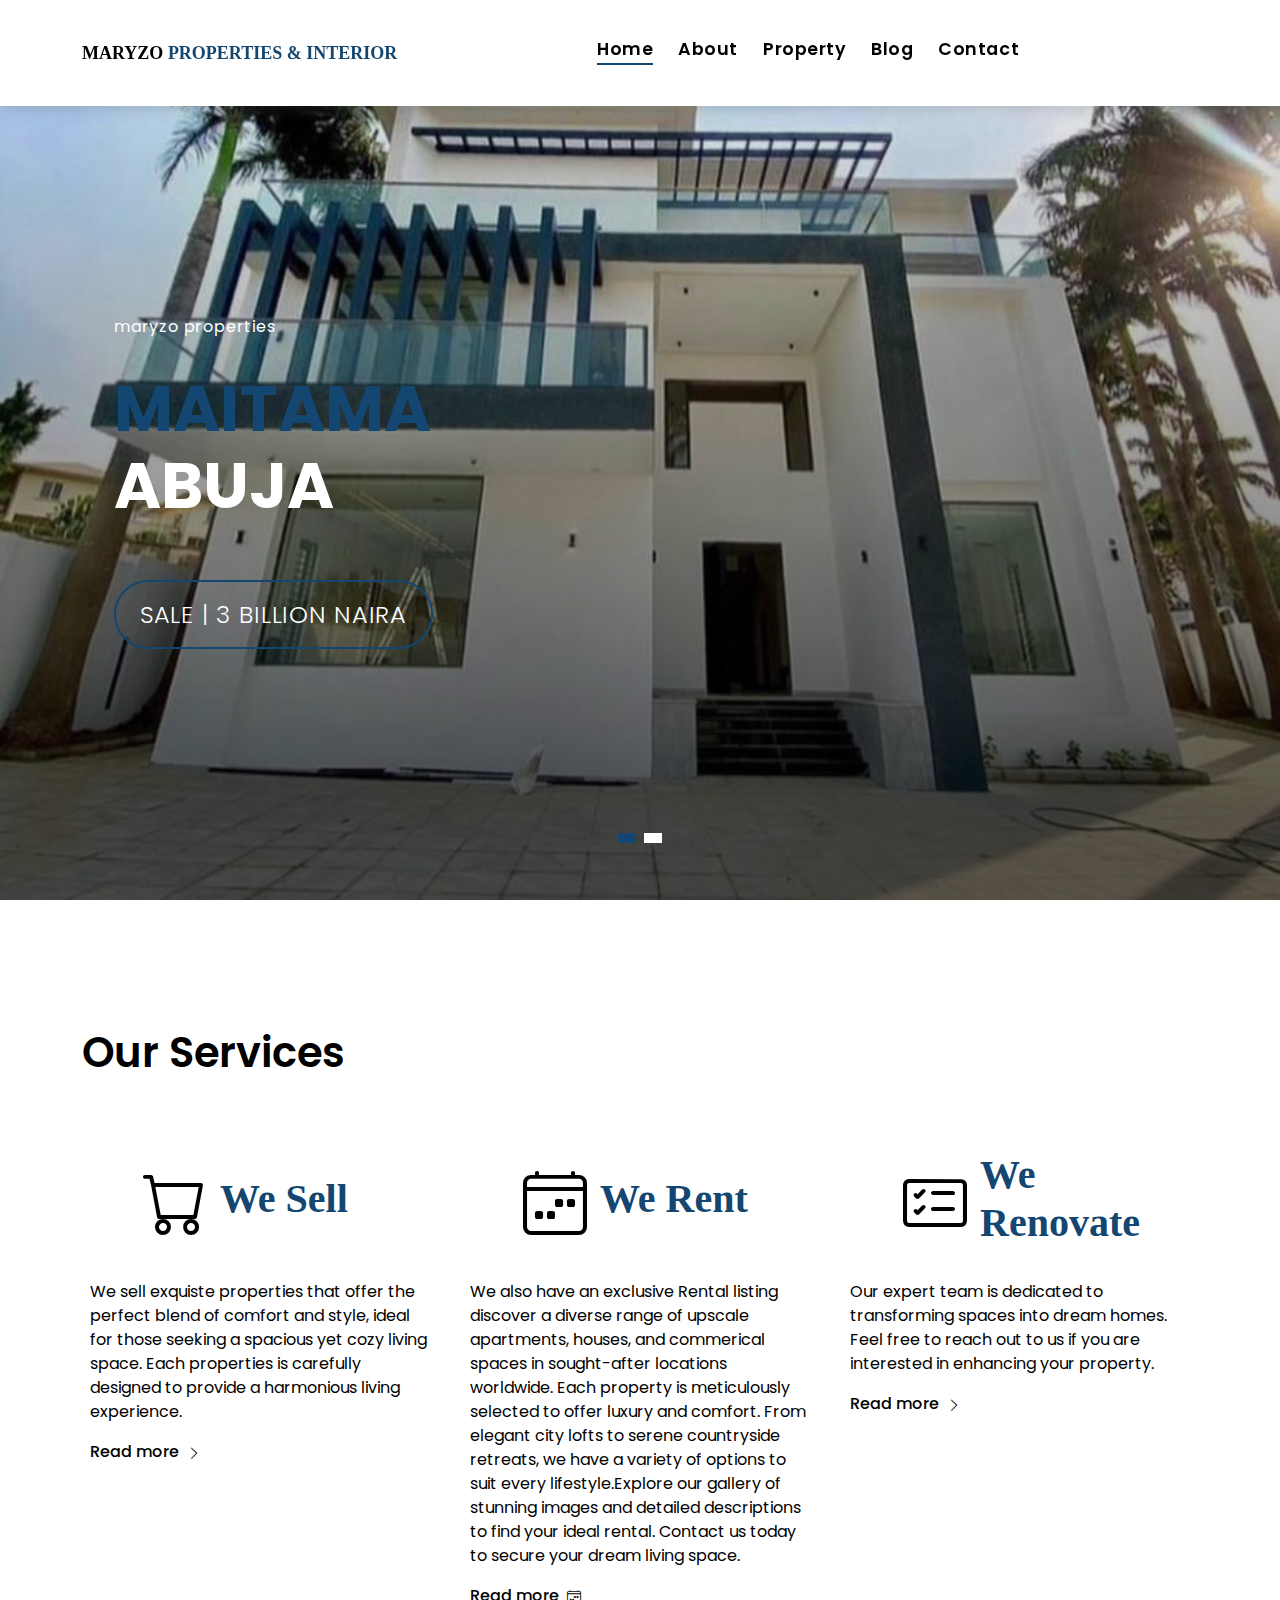
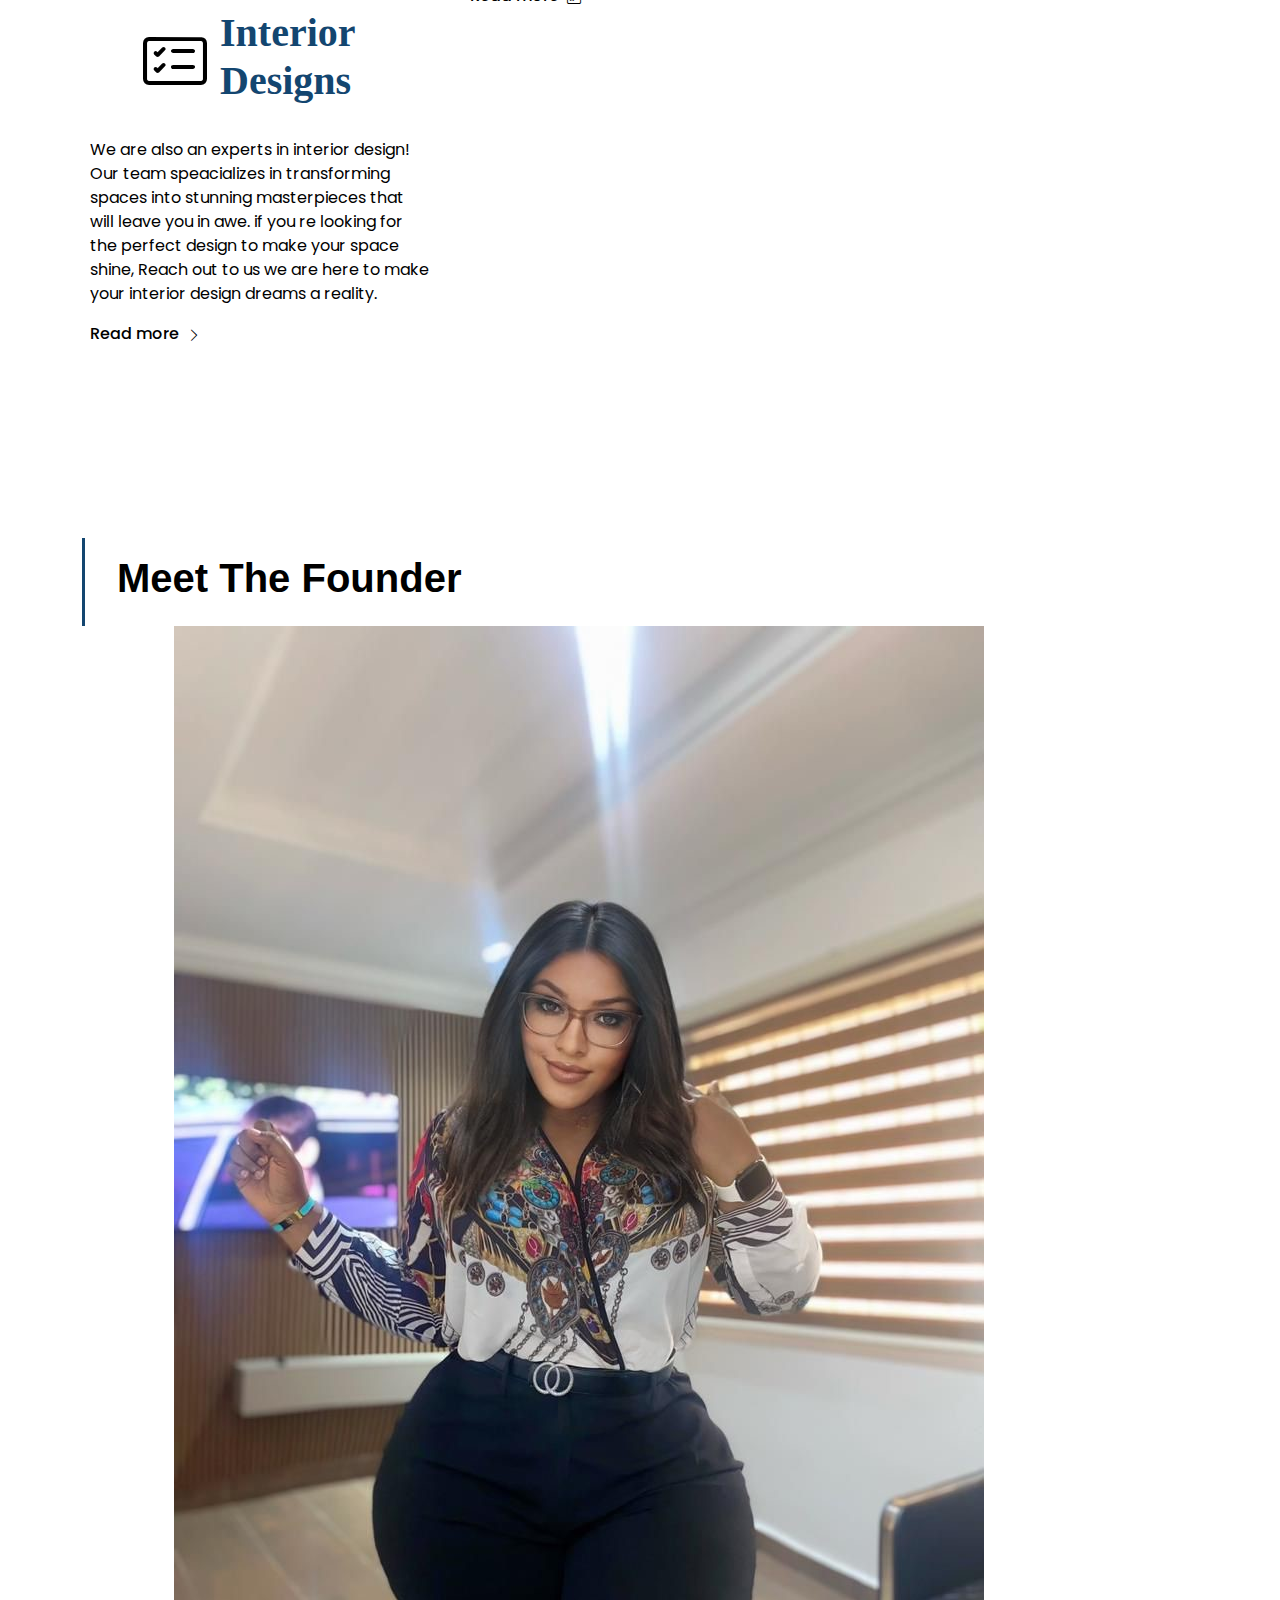
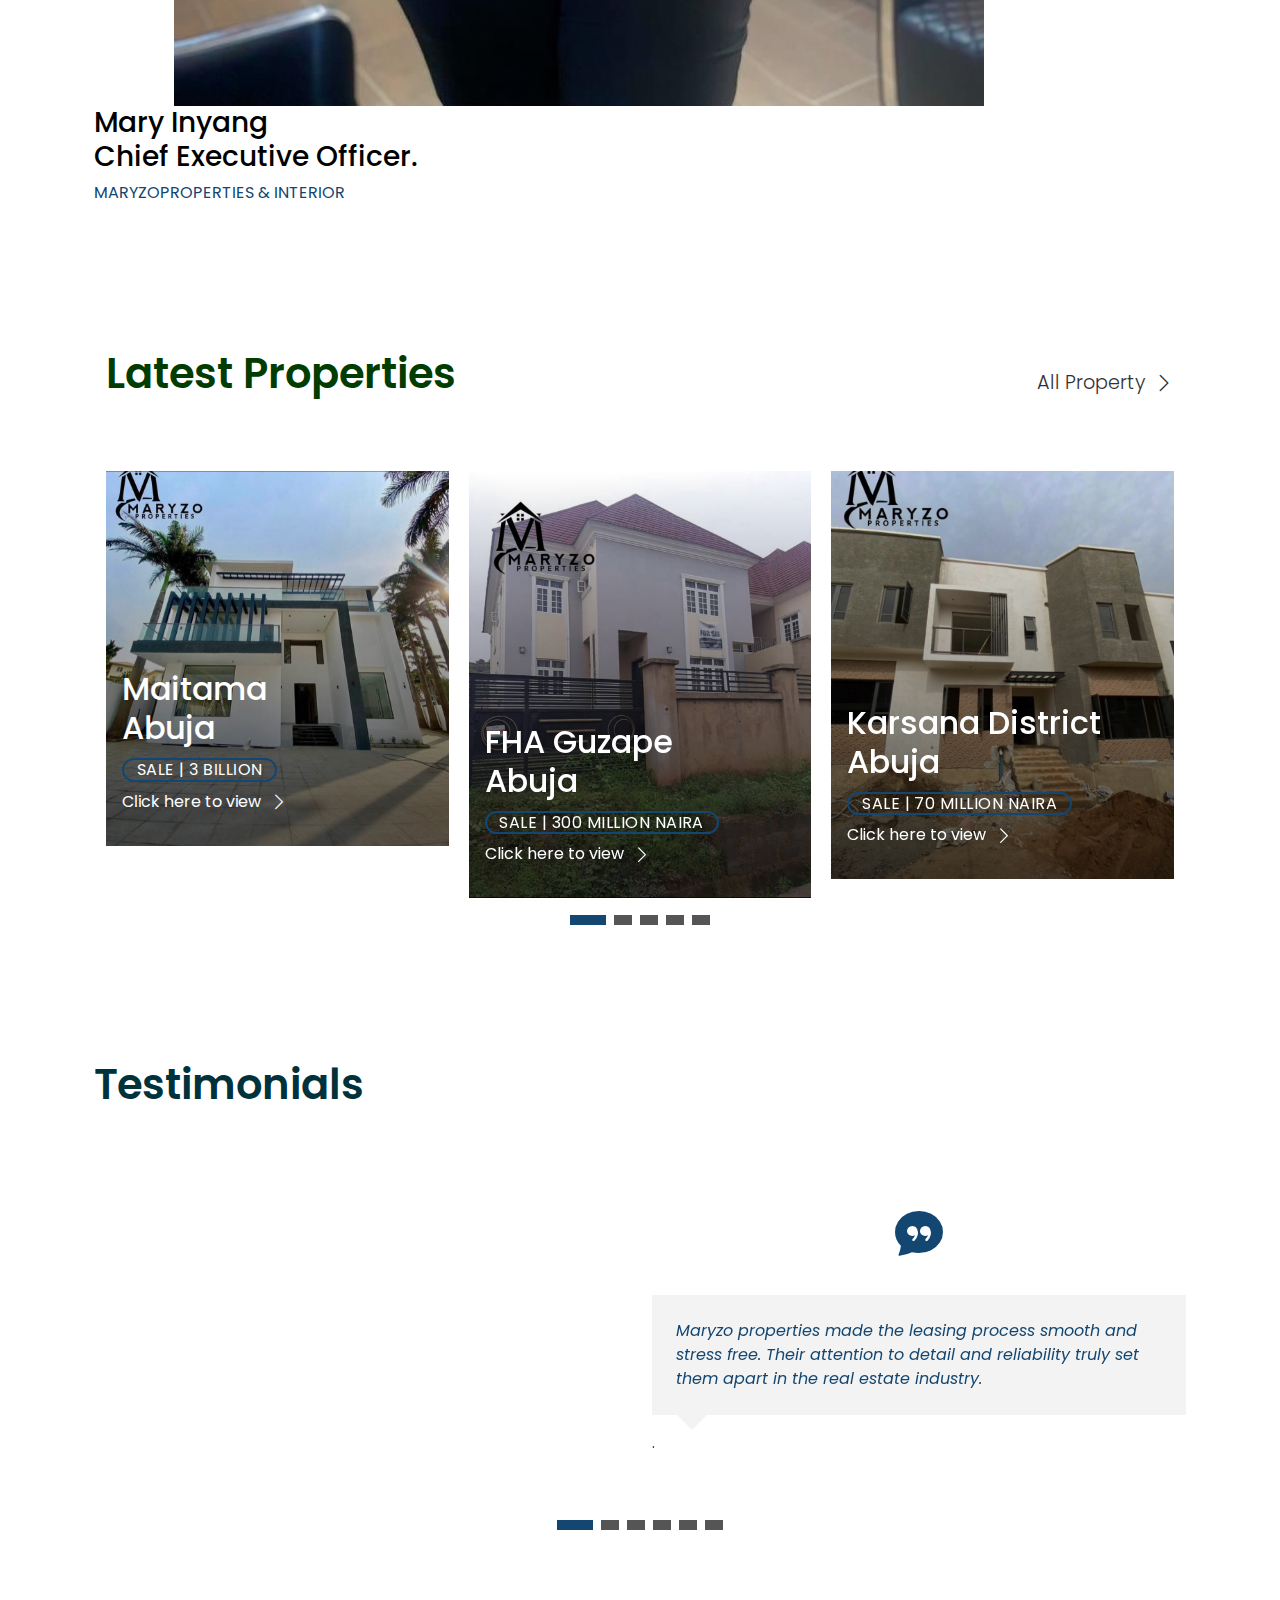
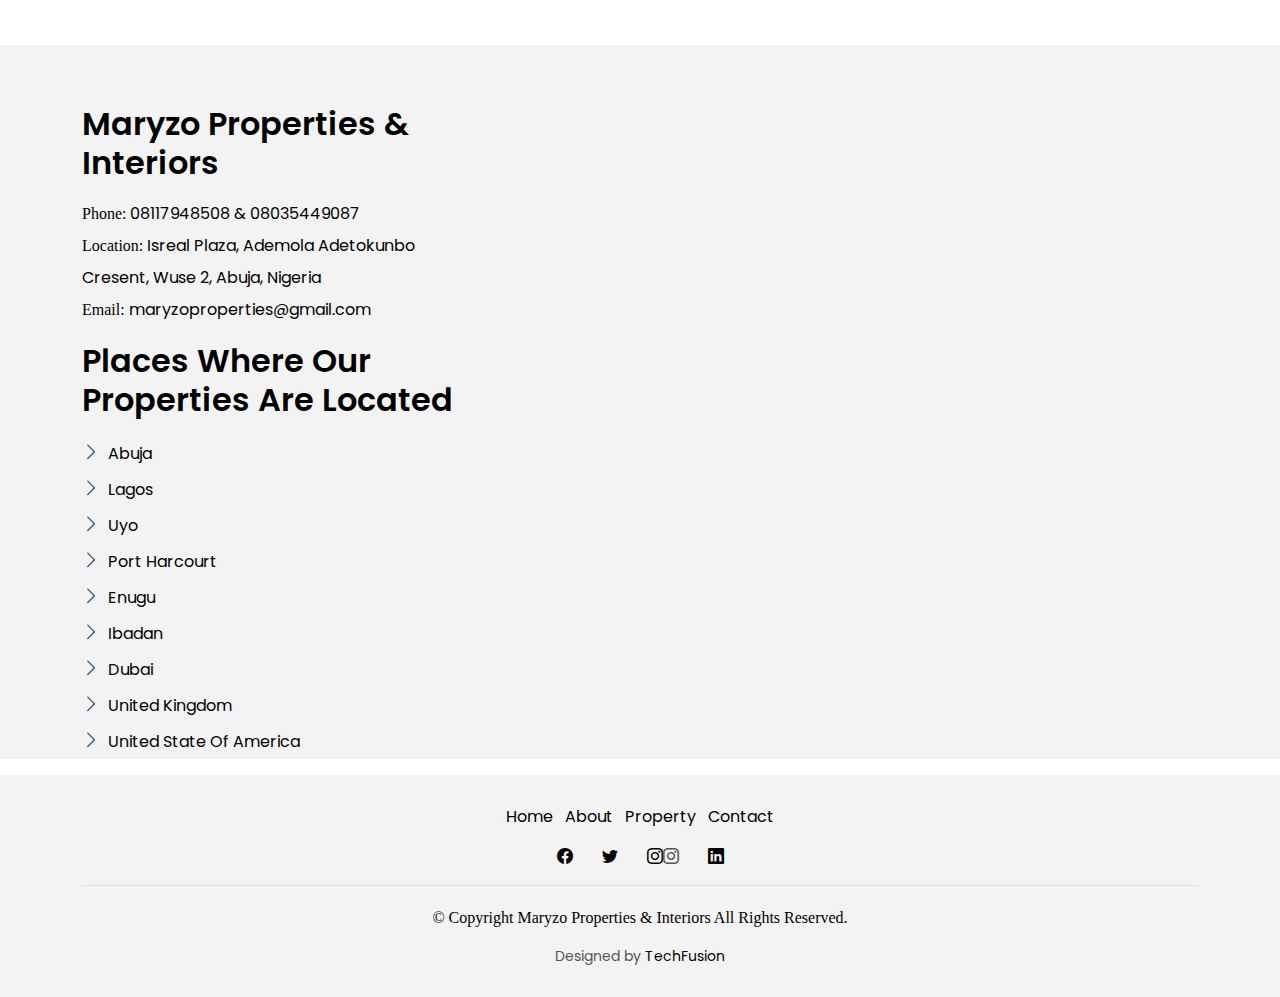
<file: index.html>
<!DOCTYPE html>
<html lang="en">

<head>
  <meta charset="utf-8">
  <meta content="width=device-width, initial-scale=1.0" name="viewport">

  <title>MARYZO Properties and interiors</title> 
  <meta content="" name="description">
  <meta content="" name="keywords">

  <!-- Favicons -->
  <link href="assets/img/favicon.png" rel="icon">
  <link href="assets/img/apple-touch-icon.png" rel="apple-touch-icon">

  <!-- Google Fonts -->
  <link href="https://fonts.googleapis.com/css?family=Poppins:300,400,500,600,700" rel="stylesheet">

  <!-- Vendor CSS Files -->
  <link href="assets/vendor/animate.css/animate.min.css" rel="stylesheet">
  <link href="assets/vendor/bootstrap/css/bootstrap.min.css" rel="stylesheet">
  <link href="assets/vendor/bootstrap-icons/bootstrap-icons.css" rel="stylesheet">
  <link href="assets/vendor/swiper/swiper-bundle.min.css" rel="stylesheet">

  <!-- Template Main CSS File -->
  <link href="assets/css/style.css" rel="stylesheet">

  <!-- =======================================================
  * Template Name: EstateAgency
  * Template URL: https://bootstrapmade.com/real-estate-agency-bootstrap-template/
  * Updated: Mar 17 2024 with Bootstrap v5.3.3
  * Author: BootstrapMade.com
  * License: https://bootstrapmade.com/license/
  ======================================================== -->
</head>

<body>

  <!-- ======= Header/Navbar ======= -->
  <nav class="navbar navbar-default navbar-trans navbar-expand-lg fixed-top">
    <div class="container">
      <button class="navbar-toggler collapsed" type="button" data-bs-toggle="collapse" data-bs-target="#navbarDefault" aria-controls="navbarDefault" aria-expanded="false" aria-label="Toggle navigation">
        <span></span>
        <span></span>
        <span></span>
      </button>
      <a class="navbar-brand text-brand" href="index.html" style="font-family: 'Garamond', serif; font-size:large">
        MARYZO <span class="color-b" style="font-family: 'Garamond', serif;">PROPERTIES & INTERIOR</span>
    </a>
    

      <div class="navbar-collapse collapse justify-content-center" id="navbarDefault">
        <ul class="navbar-nav">

          <li class="nav-item">
            <a class="nav-link active" href="index.html">Home</a>
          </li>

          <li class="nav-item">
            <a class="nav-link " href="about.html">About</a>
          </li>

          <li class="nav-item">
            <a class="nav-link " href="property-grid.html">Property</a>
          </li>

          <li class="nav-item">
            <a class="nav-link " href="blog-grid.html">Blog</a>
          </li>
          <li class="nav-item">
            <a class="nav-link " href="contact.html">Contact</a>
          </li>
        </ul>
      </div>
    </div>
  </nav><!-- End Header/Navbar -->

  <!-- ======= Intro Section ======= -->
  <div class="intro intro-carousel swiper position-relative">

    <div class="swiper-wrapper">

      <div class="swiper-slide carousel-item-a intro-item bg-image" style="background-image: url(assets/img/property-1.jpg)">
        <div class="overlay overlay-a"></div>
        <div class="intro-content display-table">
          <div class="table-cell">
            <div class="container">
              <div class="row">
                <div class="col-lg-8">
                  <div class="intro-body">
                    <p class="intro-title-top">maryzo properties
                      <br> 
                    </p>
                    <h1 class="intro-title mb-4 ">
                      <span class="color-b">Maitama </span> 
                      <br> Abuja
                    </h1>
                    <p class="intro-subtitle intro-price">
                      <a href="#"><span class="price-a">Sale | 3 Billion Naira</span></a>
                    </p>
                  </div>
                </div>
              </div>
            </div>
          </div>
        </div>
      </div>
      
      <div class="swiper-slide carousel-item-a intro-item bg-image" style="background-image: url(assets/img/main1.jpg)">
        <div class="overlay overlay-a"></div>
        <div class="intro-content display-table">
          <div class="table-cell">
            <div class="container">
              <div class="row">
                <div class="col-lg-8">
                  <div class="intro-body">
                    <p class="intro-title-top">maryzo properties
                      <br> 
                    </p>
                    <h1 class="intro-title mb-4">
                      <span class="color-b">Gwarinpa </span> 
                      <br> Abuja
                    </h1>
                    <p class="intro-subtitle intro-price">
                      <a href="#"><span class="price-a">Sale | 400 Million Naira</span></a>
                    </p>
                  </div>
                </div>
              </div>
            </div>
          </div>
        </div>
      </div>
    </div>
    <div class="swiper-pagination"></div>
  </div>
  </body><!-- End Intro Section -->

  <main id="main">

    <!-- ======= Services Section ======= -->
    <section class="section-services section-t8" style="background-color:#ffffff;"">
      <div class="container">
        <div class="row">
          <div class="col-md-12">
            <div class="title-wrap d-flex justify-content-between">
              <div class="title-box">
                <h2 class="title-a" style="color:#000000;;">Our Services</h2>
              </div>
            </div>
          </div>
        </div>
        <div class="row">
          <div class="col-md-4">
            <div class="card-box-c foo">
              <div class="card-header-c d-flex">
                <div class="card-box-ico">
                  <span class="bi bi-cart"></span>
                </div>
                <div class="card-title-c align-self-center">
                  <h2 class="title-c" style="font-family: 'RoyalFont', serif; color:#134670;">We Sell</h2>

                </div>
              </div>
              <div class="card-body-c">
                <p class="content-c">
                  We sell exquiste properties that offer the perfect blend of comfort and style, ideal for those seeking a spacious yet cozy living space. Each properties is carefully designed to provide a harmonious living experience.
                </p>
              </div>
              <div class="card-footer-c">
                <a href="#" class="link-c link-icon">Read more
                  <span class="bi bi-chevron-right"></span>
                </a>
              </div>
            </div>
          </div>
          <div class="col-md-4">
            <div class="card-box-c foo">
              <div class="card-header-c d-flex">
                <div class="card-box-ico">
                  <span class="bi bi-calendar4-week"></span>
                </div>
                <div class="card-title-c align-self-center">
                  <h2 class="title-c" style="font-family: 'RoyalFont', serif; color: #134670;">We Rent</h2>
                </div>
              </div>
              <div class="card-body-c">
                <p class="content-c">
                  We also have an exclusive Rental listing discover a diverse range of upscale apartments, houses, and commerical spaces in sought-after locations worldwide. Each property is meticulously selected to offer luxury and comfort. From elegant city lofts to serene countryside retreats, we have a variety of options to suit every lifestyle.Explore our gallery of stunning images and detailed descriptions to find your ideal rental. Contact us today to secure your dream living space.
                </p>
              </div>
              <div class="card-footer-c">
                <a href="#" class="link-c link-icon">Read more
                  <span class="bi bi-calendar4-week"></span>
                </a>
              </div>
            </div>
          </div>
          <div class="col-md-4">
            <div class="card-box-c foo">
              <div class="card-header-c d-flex">
                <div class="card-box-ico">
                  <span class="bi bi-card-checklist"></span>
                </div>
                <div class="card-title-c align-self-center">
                  <h2 class="title-c" style="font-family: 'RoyalFont', serif; color: #134670;">We Renovate</h2>
                </div>
              </div>
              <div class="card-body-c">
                <p class="content-c">
                  Our expert team is dedicated to transforming spaces into dream homes. Feel free to reach out to us if you are interested in enhancing your property.
                </p>
              </div>
              <div class="card-footer-c">
                <a href="#" class="link-c link-icon">Read more
                  <span class="bi bi-chevron-right"></span>
                </a>
              </div>
            </div>
          </div>
          <div class="col-md-4">
            <div class="card-box-c foo">
              <div class="card-header-c d-flex">
                <div class="card-box-ico">
                  <span class="bi bi-card-checklist"></span>
                </div>
                <div class="card-title-c align-self-center">
                  <h2 class="title-c" style="font-family: 'RoyalFont', serif; color:#134670;">Interior Designs</h2>
                </div>
              </div>
              <div class="card-body-c">
                <p class="content-c">
                  We are also an experts in interior design! Our team speacializes in transforming spaces into stunning masterpieces that will leave you in awe. if you re looking for the perfect design to make your space shine, Reach out to us we are here to make your interior design dreams a reality. 
                </p>
              </div>
              <div class="card-footer-c">
                <a href="#" class="link-c link-icon">Read more
                  <span class="bi bi-chevron-right"></span>
                </a>
              </div>
            </div>
          </div>
        </div>
      </div>
    </section><!-- End Services Section -->

    <section class="intro-single">
      <div class="container">
        <div class="row">
          <div class="col-md-12 col-lg-8">
            <div class="title-single-box">
              <h1 class="title-single" style="font-family: Verdana, Geneva, Tahoma, sans-serif;">Meet The Founder</h1>
            </div>
          </div>

    <section class="section-about">
      <div class="container">
        <div class="row">
          <div class="col-sm-12 position-relative">
            <div class="about-img-box">
              <img src="123.jpeg" alt="" class="img-fluid">
            </div>
            <div>
              <h3>Mary Inyang
                <span></span>
                <br> Chief Executive Officer.
              </h3>
              <p>MARYZOPROPERTIES & INTERIOR</p>
            </div>
          </div>

    <!-- ======= Latest Properties Section ======= -->
    <section class="section-property section-t8"style="background-color:#ffffff;"">
      <div class="container">
        <div class="row">
          <div class="col-md-12">
            <div class="title-wrap d-flex justify-content-between">
              <div class="title-box">
                <h2 class="title-a" style="color: #013c01" color>Latest Properties</h2>
              </div>
              <div class="title-link">
                <a href="property-grid.html">All Property
                  <span class="bi bi-chevron-right"></span>
                </a>
              </div>
            </div>
          </div>
        </div>

        <div id="property-carousel" class="swiper">
          <div class="swiper-wrapper">

            <div class="carousel-item-b swiper-slide">
              <div class="card-box-a card-shadow">
                <div class="img-box-a">
                  <img src="assets/img/property-1.jpg" alt="" class="img-a img-fluid">
                </div>
                <div class="card-overlay">
                  <div class="card-overlay-a-content">
                    <div class="card-header-a">
                      <h2 class="card-title-a">
                        <a href="property-single.html">Maitama
                          <br /> Abuja</a>
                      </h2>
                    </div>
                    <div class="card-body-a">
                      <div class="price-box d-flex">
                        <span class="price-a">Sale | 3 Billion</span>
                      </div>
                      <a href="property-grid.html" class="link-a">Click here to view
                        <span class="bi bi-chevron-right"></span>
                      </a>
                    </div>
                    <div class="card-footer-a">
                      <ul class="card-info d-flex justify-content-around">
                        <li>
                          <h4 class="card-info-title">Beds</h4>
                          <span>7</span>
                        </li>
                        <li>
                          <h4 class="card-info-title">Baths</h4>
                          <span>7</span>
                        </li>
                        <li>
                          <h4 class="card-info-title">Car Parking</h4>
                          <span>10</span>
                        </li>
                      </ul>
                    </div>
                  </div>
                </div>
              </div>
            </div><!-- End carousel item -->

            <div class="carousel-item-b swiper-slide">
              <div class="card-box-a card-shadow">
                <div class="img-box-a">
                  <img src="assets/img/property-3.jpg" alt="" class="img-a img-fluid">
                </div>
                <div class="card-overlay">
                  <div class="card-overlay-a-content">
                    <div class="card-header-a">
                      <h2 class="card-title-a">
                        <a href="property-2.html">FHA Guzape
                          <br /> Abuja</a>
                      </h2>
                    </div>
                    <div class="card-body-a">
                      <div class="price-box d-flex">
                        <span class="price-a">Sale | 300 Million Naira</span>
                      </div>
                      <a href="property-grid.html" class="link-a">Click here to view
                        <span class="bi bi-chevron-right"></span>
                      </a>
                    </div>
                    <div class="card-footer-a">
                      <ul class="card-info d-flex justify-content-around">
                        <li>
                          <h4 class="card-info-title">Beds</h4>
                          <span>4</span>
                        </li>
                        <li>
                          <h4 class="card-info-title">Baths</h4>
                          <span>4</span>
                        </li>
                      </ul>
                    </div>
                  </div>
                </div>
              </div>
            </div><!-- End carousel item -->

            <div class="carousel-item-b swiper-slide">
              <div class="card-box-a card-shadow">
                <div class="img-box-a">
                  <img src="assets/img/main pics.jpg" alt="" class="img-a img-fluid">
                </div>
                <div class="card-overlay">
                  <div class="card-overlay-a-content">
                    <div class="card-header-a">
                      <h2 class="card-title-a">
                        <a href="property-3.html">Karsana District
                          <br /> Abuja</a>
                      </h2>
                    </div>
                    <div class="card-body-a">
                      <div class="price-box d-flex">
                        <span class="price-a">Sale | 70 Million Naira</span>
                      </div>
                      <a href="property-grid.html" class="link-a">Click here to view
                        <span class="bi bi-chevron-right"></span>
                      </a>
                    </div>
                    <div class="card-footer-a">
                      <ul class="card-info d-flex justify-content-around">
                        <li>
                          <h4 class="card-info-title">Beds</h4>
                          <span>2</span>
                        </li>
                        <li>
                          <h4 class="card-info-title">Baths</h4>
                          <span>2</span>
                        </li>
                      </ul>
                    </div>
                  </div>
                </div>
              </div>
            </div><!-- End carousel item -->

            <div class="carousel-item-b swiper-slide">
              <div class="card-box-a card-shadow">
                <div class="img-box-a">
                  <img src="assets/img/main picture.jpg" alt="" class="img-a img-fluid">
                </div>
                <div class="card-overlay">
                  <div class="card-overlay-a-content">
                    <div class="card-header-a">
                      <h2 class="card-title-a">
                        <a href="property4.html">Asokoro
                          <br /> Abuja</a>
                      </h2>
                    </div>
                    <div class="card-body-a">
                      <div class="price-box d-flex">
                        <span class="price-a">Sale | 1.2 Billion Naira</span>
                      </div>
                      <a href="property-grid.html" class="link-a">Click here to view
                        <span class="bi bi-chevron-right"></span>
                      </a>
                    </div>
                    <div class="card-footer-a">
                      <ul class="card-info d-flex justify-content-around">
                        <li>
                          <h4 class="card-info-title">Beds</h4>
                          <span>7</span>
                        </li>
                        <li>
                          <h4 class="card-info-title">Baths</h4>
                          <span>7</span>
                        </li>
                      </ul>
                    </div>
                  </div>
                </div>
              </div>
            </div><!-- End carousel item -->
            <div class="carousel-item-b swiper-slide">
              <div class="card-box-a card-shadow">
                <div class="img-box-a">
                  <img src="assets/img/main photo.jpg" alt="" class="img-a img-fluid">
                </div>
                <div class="card-overlay">
                  <div class="card-overlay-a-content">
                    <div class="card-header-a">
                      <h2 class="card-title-a">
                        <a href="property5.html">Lugbe
                          <br /> Abuja</a>
                      </h2>
                    </div>
                    <div class="card-body-a">
                      <div class="price-box d-flex">
                        <span class="price-a">Sale | 90 Million Naira</span>
                      </div>
                      <a href="property-grid.html" class="link-a">Click here to view
                        <span class="bi bi-chevron-right"></span>
                      </a>
                    </div>
                    <div class="card-footer-a">
                    <ul class="card-info d-flex justify-content-around">
                    <li>
                      <h4 class="card-info-title">Area</h4>
                      <span>600sqm</span>
                    </li>
                        <li>
                          <h4 class="card-info-title">Beds</h4>
                          <span>3</span>
                        </li>
                        <li>
                          <h4 class="card-info-title">Baths</h4>
                          <span>3</span>
                          </li>
                          <li>
                            <h4 class="card-info-title">Car Parking</h4>
                            <span>7</span>
                          </li>
                        </div>
                      </ul>
                    </div>
                  </div>
                </div>
              </div>
            </div>
            <!-- End carousel item -->         
          </div>
          </div>
        
        </div>
        <div class="propery-carousel-pagination carousel-pagination"></div>

      </div>
    </section><!-- End Latest Properties Section -->

    <!-- ======= Testimonials Section ======= -->
    <section class="section-testimonials section-t8 nav-arrow-a">
      <div class="container">
        <div class="row">
          <div class="col-md-12">
            <div class="title-wrap d-flex justify-content-between">
              <div class="title-box">
                <h2 class="title-a"  style="color: #00323C;" style= "font-family: Verdana, Geneva, Tahoma, sans-serif; " >Testimonials</h2>
              </div>
            </div>
          </div>
        </div>

        <div id="testimonial-carousel" class="swiper">
          <div class="swiper-wrapper">

            <div class="carousel-item-a swiper-slide">
              <div class="testimonials-box">
                <div class="row">
                  <div class="col-sm-12 col-md-6">
                  </div>
                  <div class="col-sm-12 col-md-6">
                    <div class="testimonial-ico">
                      <i class="bi bi-chat-quote-fill"></i>
                    </div>
                    <div class="testimonials-content">
                      <p class="testimonial-text">
                        Maryzo properties made the leasing process smooth and stress free. Their attention to detail and reliability truly set them apart in the real estate industry. 
                      </p>
                    </div>.
                    <div class="testimonial-author-box">
                      </div>
                  </div>
                </div>
              </div>
            </div><!-- End carousel item -->

            <div class="carousel-item-a swiper-slide">
              <div class="testimonials-box">
                <div class="row">
                  <div class="col-sm-12 col-md-6">
                   
                  </div>
                  <div class="col-sm-12 col-md-6">
                    <div class="testimonial-ico">
                      <i class="bi bi-chat-quote-fill"></i>
                    </div>
                    <div class="testimonials-content">
                      <p class="testimonial-text">
                        Maryzo properties exceeded my expections with their leasing services. Their professionalism and dedication to excellence made the entire process effortless and enjoyable
                      </p>
                    </div>
                    
                  </div>
                </div>
              </div>
            </div>
            <!-- End carousel item -->
            <div class="carousel-item-a swiper-slide">
              <div class="testimonials-box">
                <div class="row">
                  <div class="col-sm-12 col-md-6">
                   
                  </div>
                  <div class="col-sm-12 col-md-6">
                    <div class="testimonial-ico">
                      <i class="bi bi-chat-quote-fill"></i>
                    </div>
                    <div class="testimonials-content">
                      <p class="testimonial-text">
                        Maryzo properties has been my go to for years. Their leasing services are expectional and their reliablity is unmatched in the industry.
                      </p>
                    </div>
                    
                  </div>
                </div>
              </div>
            </div>
            <!-- End carousel item -->
            <div class="carousel-item-a swiper-slide">
              <div class="testimonials-box">
                <div class="row">
                  <div class="col-sm-12 col-md-6">
                   
                  </div>
                  <div class="col-sm-12 col-md-6">
                    <div class="testimonial-ico">
                      <i class="bi bi-chat-quote-fill"></i>
                    </div>
                    <div class="testimonials-content">
                      <p class="testimonial-text">
                        Maryzo properties helped me find my dream home. Their dedication to finding the perfect property for me was exceptional. 
                      </p>
                    </div>
                    
                  </div>
                </div>
              </div>
            </div>
            <!-- End carousel item -->
            <div class="carousel-item-a swiper-slide">
              <div class="testimonials-box">
                <div class="row">
                  <div class="col-sm-12 col-md-6">
                   
                  </div>
                  <div class="col-sm-12 col-md-6">
                    <div class="testimonial-ico">
                      <i class="bi bi-chat-quote-fill"></i>
                    </div>
                    <div class="testimonials-content">
                      <p class="testimonial-text">
                        I am beyond satisfied with the property i purchased through maryzo properties. Their attention to detail and customer service exceeded my expectations.
                      </p>
                    </div>
                    
                  </div>
                </div>
              </div>
            </div>
            <!-- End carousel item -->
            <div class="carousel-item-a swiper-slide">
              <div class="testimonials-box">
                <div class="row">
                  <div class="col-sm-12 col-md-6">
                   
                  </div>
                  <div class="col-sm-12 col-md-6">
                    <div class="testimonial-ico">
                      <i class="bi bi-chat-quote-fill"></i>
                    </div>
                    <div class="testimonials-content">
                      <p class="testimonial-text">
                        Buying a property with Maryzo properties was a seamless experience. Their knowledge of the market and guidance throughout the process were invaluable.
                      </p>
                    </div>
                    
                  </div>
                </div>
              </div>
            </div>
            <!-- End carousel item -->



          </div>
        </div>
        <div class="testimonial-carousel-pagination carousel-pagination"></div>

      </div>
    </section><!-- End Testimonials Section -->

  </main><!-- End #main -->

  <!-- ======= Footer ======= -->
  <section class="section-footer">
    <div class="container">
      <div class="row">
        <div class="col-sm-12 col-md-4">
          <div class="widget-a">
            <div class="w-header-a">
              <h3 class="w-title-a text-brand">Maryzo Properties & Interiors</h3>
            </div>
            <div class="w-footer-a">
              <ul class="list-unstyled">
                <li class="color-a">
                  <span class="color-text-a">Phone:</span><a href="tel:+2348117948508">  08117948508 & 08035449087</a>
                </li>
                <li class="color-a">
                  <span class="color-text-a">Location:</span> Isreal Plaza, Ademola Adetokunbo Cresent, Wuse 2, Abuja, Nigeria
                </li>
                <li class="color-a">
                  <span class="color-text-a">Email:</span> maryzoproperties@gmail.com
                </li>
              </ul>
            </div>
          </div>
        </div>
        </div>
        <div class="col-sm-12 col-md-4 section-md-t3">
          <div class="widget-a">
            <div class="w-header-a">
              <h3 class="w-title-a text-brand">Places Where Our Properties Are Located</h3>
            </div>
            <div class="w-body-a">
              <ul class="list-unstyled">
                <li class="item-list-a">
                  <i class="bi bi-chevron-right"></i> <a href="#">Abuja</a>
                </li>
                <li class="item-list-a">
                  <i class="bi bi-chevron-right"></i> <a href="#">Lagos</a>
                </li>
                <li class="item-list-a">
                  <i class="bi bi-chevron-right"></i> <a href="#">Uyo</a>
                </li>
                <li class="item-list-a">
                  <i class="bi bi-chevron-right"></i> <a href="#">Port Harcourt</a>
                </li>
                <li class="item-list-a">
                  <i class="bi bi-chevron-right"></i> <a href="#">Enugu</a>
                </li>
                <li class="item-list-a">
                  <i class="bi bi-chevron-right"></i> <a href="#">Ibadan</a>
                </li>
                <li class="item-list-a">
                  <i class="bi bi-chevron-right"></i> <a href="#">Dubai</a>
                </li>
                <li class="item-list-a">
                  <i class="bi bi-chevron-right"></i> <a href="#">United Kingdom</a>
                </li>
                <li class="item-list-a">
                  <i class="bi bi-chevron-right"></i> <a href="#">United State Of America</a>
                </li>
                
                  </a>
                </li>
              </ul>
            </div>
          </div>
        </div>
      </div>
    </div>
  </section>
  <footer>
    <div class="container">
      <div class="row">
        <div class="col-md-12">
          <nav class="nav-footer">
            <ul class="list-inline">
              <li class="list-inline-item">
                <a href="#">Home</a>
              </li>
              <li class="list-inline-item">
                <a href="#">About</a>
              </li>
              <li class="list-inline-item">
                <a href="#">Property</a>
              </li>
              <li class="list-inline-item">
                <a href="#">Contact</a>
              </li>
            </ul>
          </nav>
          <div class="socials-a">
            <ul class="list-inline">
              <li class="list-inline-item">
                <a href="#">
                  <i class="bi bi-facebook" aria-hidden="true"></i>
                </a>
              </li>
              <li class="list-inline-item">
                <a href="#">
                  <i class="bi bi-twitter" aria-hidden="true"></i>
                </a>
              </li>
              <li class="list-inline-item">
                <a href="#">
                  <i class="bi bi-instagram" aria-hidden="true"><a href="https://www.instagram.com/maryzoproperties?igsh=ZjJnMmtoNzdkeXBj"></a></i>
                </a>
              </li>
              <li class="list-inline-item">
                <a href="#">
                  <i class="bi bi-linkedin" aria-hidden="true"></i>
                </a>
              </li>
            </ul>
          </div>
          <div class="copyright-footer">
            <p class="copyright color-text-a">
              &copy; Copyright
              <span class="color-a">Maryzo Properties & Interiors</span> All Rights Reserved.
            </p>
          </div>
          <div class="credits">
            <!--
            All the links in the footer should remain intact.
            You can delete the links only if you purchased the pro version.
            Licensing information: https://bootstrapmade.com/license/
            Purchase the pro version with working PHP/AJAX contact form: https://bootstrapmade.com/buy/?theme=EstateAgency
          -->
            Designed by <a href="https://bootstrapmade.com/">TechFusion</a>
          </div>
        </div>
      </div>
    </div>
  </footer>
  <!-- End  Footer -->

  <div id="preloader"></div>
  <a href="#" class="back-to-top d-flex align-items-center justify-content-center"><i class="bi bi-arrow-up-short"></i></a>

  <!-- Vendor JS Files -->
  <script src="assets/vendor/bootstrap/js/bootstrap.bundle.min.js"></script>
  <script src="assets/vendor/swiper/swiper-bundle.min.js"></script>
  <script src="assets/vendor/php-email-form/validate.js"></script>

  <!-- Template Main JS File -->
  <script src="assets/js/main.js"></script>

</body>

</html>
</file>
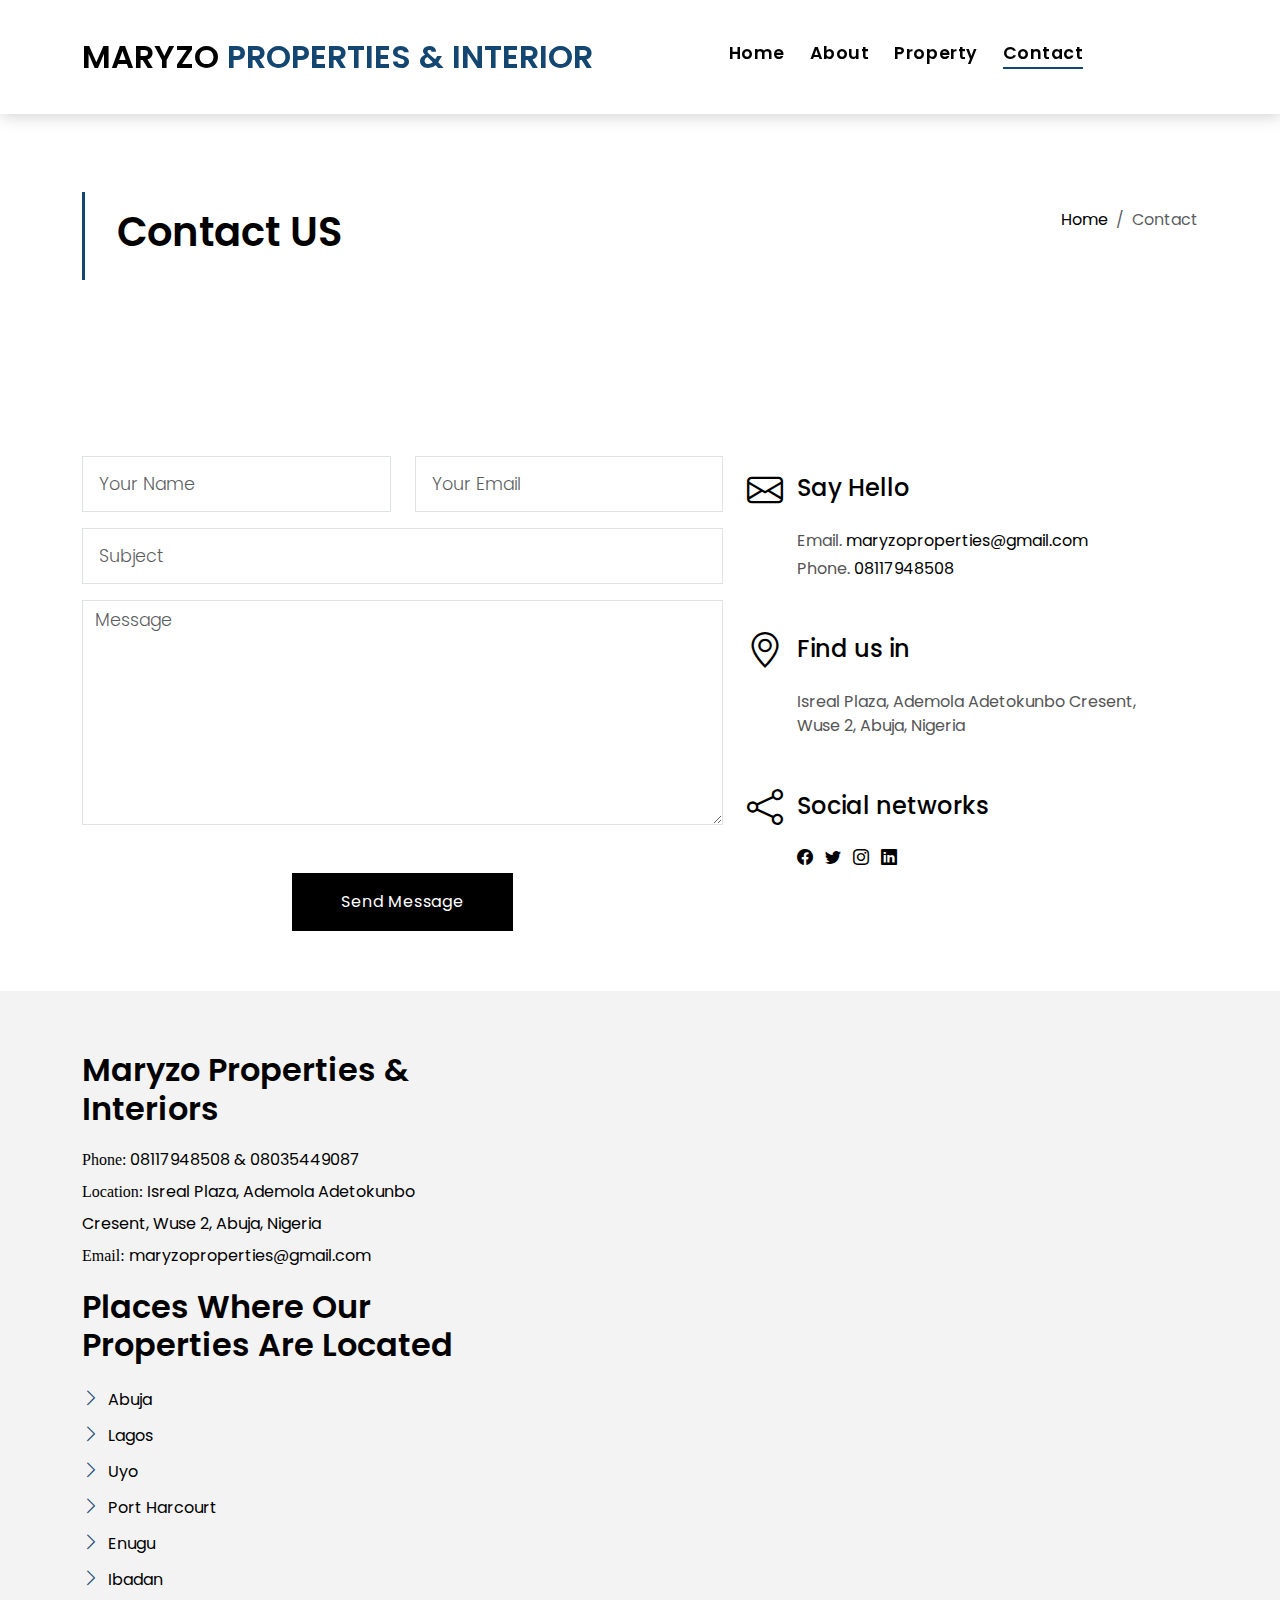
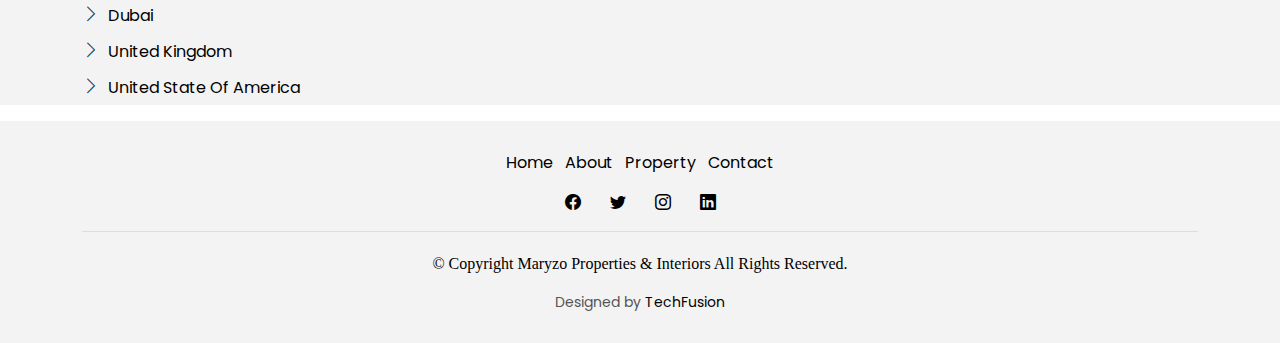
<file: contact.html>
<!DOCTYPE html>
<html lang="en">

<head>
  <meta charset="utf-8">
  <meta content="width=device-width, initial-scale=1.0" name="viewport">

  <title>EstateAgency Bootstrap Template - Index</title>
  <meta content="" name="description">
  <meta content="" name="keywords">

  <!-- Favicons -->
  <link href="assets/img/favicon.png" rel="icon">
  <link href="assets/img/apple-touch-icon.png" rel="apple-touch-icon">

  <!-- Google Fonts -->
  <link href="https://fonts.googleapis.com/css?family=Poppins:300,400,500,600,700" rel="stylesheet">

  <!-- Vendor CSS Files -->
  <link href="assets/vendor/animate.css/animate.min.css" rel="stylesheet">
  <link href="assets/vendor/bootstrap/css/bootstrap.min.css" rel="stylesheet">
  <link href="assets/vendor/bootstrap-icons/bootstrap-icons.css" rel="stylesheet">
  <link href="assets/vendor/swiper/swiper-bundle.min.css" rel="stylesheet">

  <!-- Template Main CSS File -->
  <link href="assets/css/style.css" rel="stylesheet">

  <!-- =======================================================
  * Template Name: EstateAgency
  * Template URL: https://bootstrapmade.com/real-estate-agency-bootstrap-template/
  * Updated: Mar 17 2024 with Bootstrap v5.3.3
  * Author: BootstrapMade.com
  * License: https://bootstrapmade.com/license/
  ======================================================== -->
</head>

<body>
  <!-- ======= Header/Navbar ======= -->
  <nav class="navbar navbar-default navbar-trans navbar-expand-lg fixed-top">
    <div class="container">
      <button class="navbar-toggler collapsed" type="button" data-bs-toggle="collapse" data-bs-target="#navbarDefault" aria-controls="navbarDefault" aria-expanded="false" aria-label="Toggle navigation">
        <span></span>
        <span></span>
        <span></span>
      </button>
      <a class="navbar-brand text-brand" href="index.html">MARYZO <span class="color-b">PROPERTIES & INTERIOR</span></a>


      <div class="navbar-collapse collapse justify-content-center" id="navbarDefault">
        <ul class="navbar-nav">

          <li class="nav-item">
            <a class="nav-link " href="index.html">Home</a>
          </li>

          <li class="nav-item">
            <a class="nav-link " href="about.html">About</a>
          </li>

          <li class="nav-item">
            <a class="nav-link " href="property-grid.html">Property</a>
          </li>
          <li class="nav-item">
            <a class="nav-link active" href="contact.html">Contact</a>
          </li>
        </ul>
      </div>
    </div>
  </nav><!-- End Header/Navbar -->

  <main id="main">

    <!-- ======= Intro Single ======= -->
    <section class="intro-single">
      <div class="container">
        <div class="row">
          <div class="col-md-12 col-lg-8">
            <div class="title-single-box">
              <h1 class="title-single">Contact US</h1>
            </div>
          </div>
          <div class="col-md-12 col-lg-4">
            <nav aria-label="breadcrumb" class="breadcrumb-box d-flex justify-content-lg-end">
              <ol class="breadcrumb">
                <li class="breadcrumb-item">
                  <a href="index.html">Home</a>
                </li>
                <li class="breadcrumb-item active" aria-current="page">
                  Contact
                </li>
              </ol>
            </nav>
          </div>
        </div>
      </div>
    </section><!-- End Intro Single-->

    <!-- ======= Contact Single ======= -->
    <section class="contact">
      <div class="container">
        <div class="row">
          <div class="col-sm-12">
          </div>
          <div class="col-sm-12 section-t8">
            <div class="row">
              <div class="col-md-7">
                <form action="contact.php" method="post" role="form" class="php-email-form">
                  <div class="row">
                    <div class="col-md-6 mb-3">
                      <div class="form-group">
                        <input type="text" name="name" class="form-control form-control-lg form-control-a" placeholder="Your Name" required>
                      </div>
                    </div>
                    <div class="col-md-6 mb-3">
                      <div class="form-group">
                        <input name="email" type="email" class="form-control form-control-lg form-control-a" placeholder="Your Email" required>
                      </div>
                    </div>
                    <div class="col-md-12 mb-3">
                      <div class="form-group">
                        <input type="text" name="subject" class="form-control form-control-lg form-control-a" placeholder="Subject" required>
                      </div>
                    </div>
                    <div class="col-md-12">
                      <div class="form-group">
                        <textarea name="message" class="form-control" name="message" cols="45" rows="8" placeholder="Message" required></textarea>
                      </div>
                    </div>
                    <div class="col-md-12 my-3">
                      <div class="mb-3">
                        <div class="loading">Loading</div>
                        <div class="error-message"></div>
                        <div class="sent-message">Your message has been sent. Thank you!</div>
                      </div>
                    </div>

                    <div class="col-md-12 text-center">
                      <button type="submit" class="btn btn-a">Send Message</button>
                    </div>
                  </div>
                </form>
              </div>
              <div class="col-md-5 section-md-t3">
                <div class="icon-box section-b2">
                  <div class="icon-box-icon">
                    <span class="bi bi-envelope"></span>
                  </div>
                  <div class="icon-box-content table-cell">
                    <div class="icon-box-title">
                      <h4 class="icon-title">Say Hello</h4>
                    </div>
                    <div class="icon-box-content">
                      <p class="mb-1">Email.
                        <span class="color-a">maryzoproperties@gmail.com</span>
                      </p>
                      <p class="mb-1">Phone.
                        <span class="color-a"><a href="tel:+2348117948508">  08117948508</a></span>
                      </p>
                    </div>
                  </div>
                </div>
                <div class="icon-box section-b2">
                  <div class="icon-box-icon">
                    <span class="bi bi-geo-alt"></span>
                  </div>
                  <div class="icon-box-content table-cell">
                    <div class="icon-box-title">
                      <h4 class="icon-title">Find us in</h4>
                    </div>
                    <div class="icon-box-content">
                      <p class="mb-1">
                        Isreal Plaza, Ademola Adetokunbo Cresent, 
                        <br> Wuse 2, Abuja, Nigeria
                      </p>
                    </div>
                  </div>
                </div>
                <div class="icon-box">
                  <div class="icon-box-icon">
                    <span class="bi bi-share"></span>
                  </div>
                  <div class="icon-box-content table-cell">
                    <div class="icon-box-title">
                      <h4 class="icon-title">Social networks</h4>
                    </div>
                    <div class="icon-box-content">
                      <div class="socials-footer">
                        <ul class="list-inline">
                          <li class="list-inline-item">
                            <a href="https://www.facebook.com/tokenpropertiesltd?mibextid=YMEMSu" class="link-one">
                              <i class="bi bi-facebook" aria-hidden="true"></i>
                            </a>
                          </li>
                          <li class="list-inline-item">
                            <a href="https://www.instagram.com/maryzoproperties/" class="link-one">
                              <i class="bi bi-twitter" aria-hidden="true"></i>
                            </a>
                          </li>
                          <li class="list-inline-item">
                            <a href="https://www.instagram.com/maryzoproperties/" class="link-one">
                              <i class="bi bi-instagram" aria-hidden="true"></i>
                            </a>
                          </li>
                          <li class="list-inline-item">
                            <a href="https://www.linkedin.com/in/maryinyang3a4b?utm_source=share&utm_campaign=share_via&utm_content=profile&utm_medium=ios_app" class="link-one">
                              <i class="bi bi-linkedin" aria-hidden="true"></i>
                            </a>
                          </li>
                        </ul>
                      </div>
                    </div>
                  </div>
                </div>
              </div>
            </div>
          </div>
        </div>
      </div>
    </section><!-- End Contact Single-->

  </main><!-- End #main -->

 <!-- ======= Footer ======= -->
 <section class="section-footer">
  <div class="container">
    <div class="row">
      <div class="col-sm-12 col-md-4">
        <div class="widget-a">
          <div class="w-header-a">
            <h3 class="w-title-a text-brand">Maryzo Properties & Interiors</h3>
          </div>
          <div class="w-footer-a">
            <ul class="list-unstyled">
              <li class="color-a">
                <span class="color-text-a">Phone:</span><a href="tel:+2348117948508">  08117948508  & 08035449087</a>
              </li>
              <li class="color-a">
                <span class="color-text-a">Location:</span> Isreal Plaza, Ademola Adetokunbo Cresent, Wuse 2, Abuja, Nigeria
              </li>
              <li class="color-a">
                <span class="color-text-a">Email:</span> maryzoproperties@gmail.com
              </li>
            </ul>
          </div>
        </div>
      </div>
      </div>
      <div class="col-sm-12 col-md-4 section-md-t3">
        <div class="widget-a">
          <div class="w-header-a">
            <h3 class="w-title-a text-brand">Places Where Our Properties Are Located</h3>
          </div>
          <div class="w-body-a">
            <ul class="list-unstyled">
              <li class="item-list-a">
                <i class="bi bi-chevron-right"></i> <a href="#">Abuja</a>
              </li>
              <li class="item-list-a">
                <i class="bi bi-chevron-right"></i> <a href="#">Lagos</a>
              </li>
              <li class="item-list-a">
                <i class="bi bi-chevron-right"></i> <a href="#">Uyo</a>
              </li>
              <li class="item-list-a">
                <i class="bi bi-chevron-right"></i> <a href="#">Port Harcourt</a>
              </li>
              <li class="item-list-a">
                <i class="bi bi-chevron-right"></i> <a href="#">Enugu</a>
              </li>
              <li class="item-list-a">
                <i class="bi bi-chevron-right"></i> <a href="#">Ibadan</a>
              </li>
              <li class="item-list-a">
                <i class="bi bi-chevron-right"></i> <a href="#">Dubai</a>
              </li>
              <li class="item-list-a">
                <i class="bi bi-chevron-right"></i> <a href="#">United Kingdom</a>
              </li>
              <li class="item-list-a">
                <i class="bi bi-chevron-right"></i> <a href="#">United State Of America</a>
              </li>
              
                </a>
              </li>
            </ul>
          </div>
        </div>
      </div>
    </div>
  </div>
</section>
<footer>
  <div class="container">
    <div class="row">
      <div class="col-md-12">
        <nav class="nav-footer">
          <ul class="list-inline">
            <li class="list-inline-item">
              <a href="#">Home</a>
            </li>
            <li class="list-inline-item">
              <a href="#">About</a>
            </li>
            <li class="list-inline-item">
              <a href="#">Property</a>
            </li>
            <li class="list-inline-item">
              <a href="#">Contact</a>
            </li>
          </ul>
        </nav>
        <div class="socials-a">
          <ul class="list-inline">
            <li class="list-inline-item">
              <a href="https://www.facebook.com/tokenpropertiesltd?mibextid=YMEMSu">
                <i class="bi bi-facebook" aria-hidden="true"></i>
              </a>
            </li>
            <li class="list-inline-item">
              <a href="https://www.facebook.com/tokenpropertiesltd?mibextid=YMEMSu">
                <i class="bi bi-twitter" aria-hidden="true"></i>
              </a>
            </li>
            <li class="list-inline-item">
              <a href="https://www.instagram.com/maryzoproperties?igsh=ZjJnMmtoNzdkeXBj">
                <i class="bi bi-instagram" aria-hidden="true"></i>
              </a>
            </li>
            <li class="list-inline-item">
              <a href="https://www.linkedin.com/in/maryinyang3a4b?utm_source=share&utm_campaign=share_via&utm_content=profile&utm_medium=ios_app">
                <i class="bi bi-linkedin" aria-hidden="true"></i>
              </a>
            </li>
          </ul>
        </div>
        <div class="copyright-footer">
          <p class="copyright color-text-a">
            &copy; Copyright
            <span class="color-a">Maryzo Properties & Interiors</span> All Rights Reserved.
          </p>
        </div>
        <div class="credits">
          <!--
          All the links in the footer should remain intact.
          You can delete the links only if you purchased the pro version.
          Licensing information: https://bootstrapmade.com/license/
          Purchase the pro version with working PHP/AJAX contact form: https://bootstrapmade.com/buy/?theme=EstateAgency
        -->
          Designed by <a href="https://bootstrapmade.com/">TechFusion</a>
        </div>
      </div>
    </div>
  </div>
</footer>
<!-- End  Footer -->

  <div id="preloader"></div>
  <a href="#" class="back-to-top d-flex align-items-center justify-content-center"><i class="bi bi-arrow-up-short"></i></a>

  <!-- Vendor JS Files -->
  <script src="assets/vendor/bootstrap/js/bootstrap.bundle.min.js"></script>
  <script src="assets/vendor/swiper/swiper-bundle.min.js"></script>
  <script src="assets/vendor/php-email-form/validate.js"></script>

  <!-- Template Main JS File -->
  <script src="assets/js/main.js"></script>

</body>

</html>
</file>
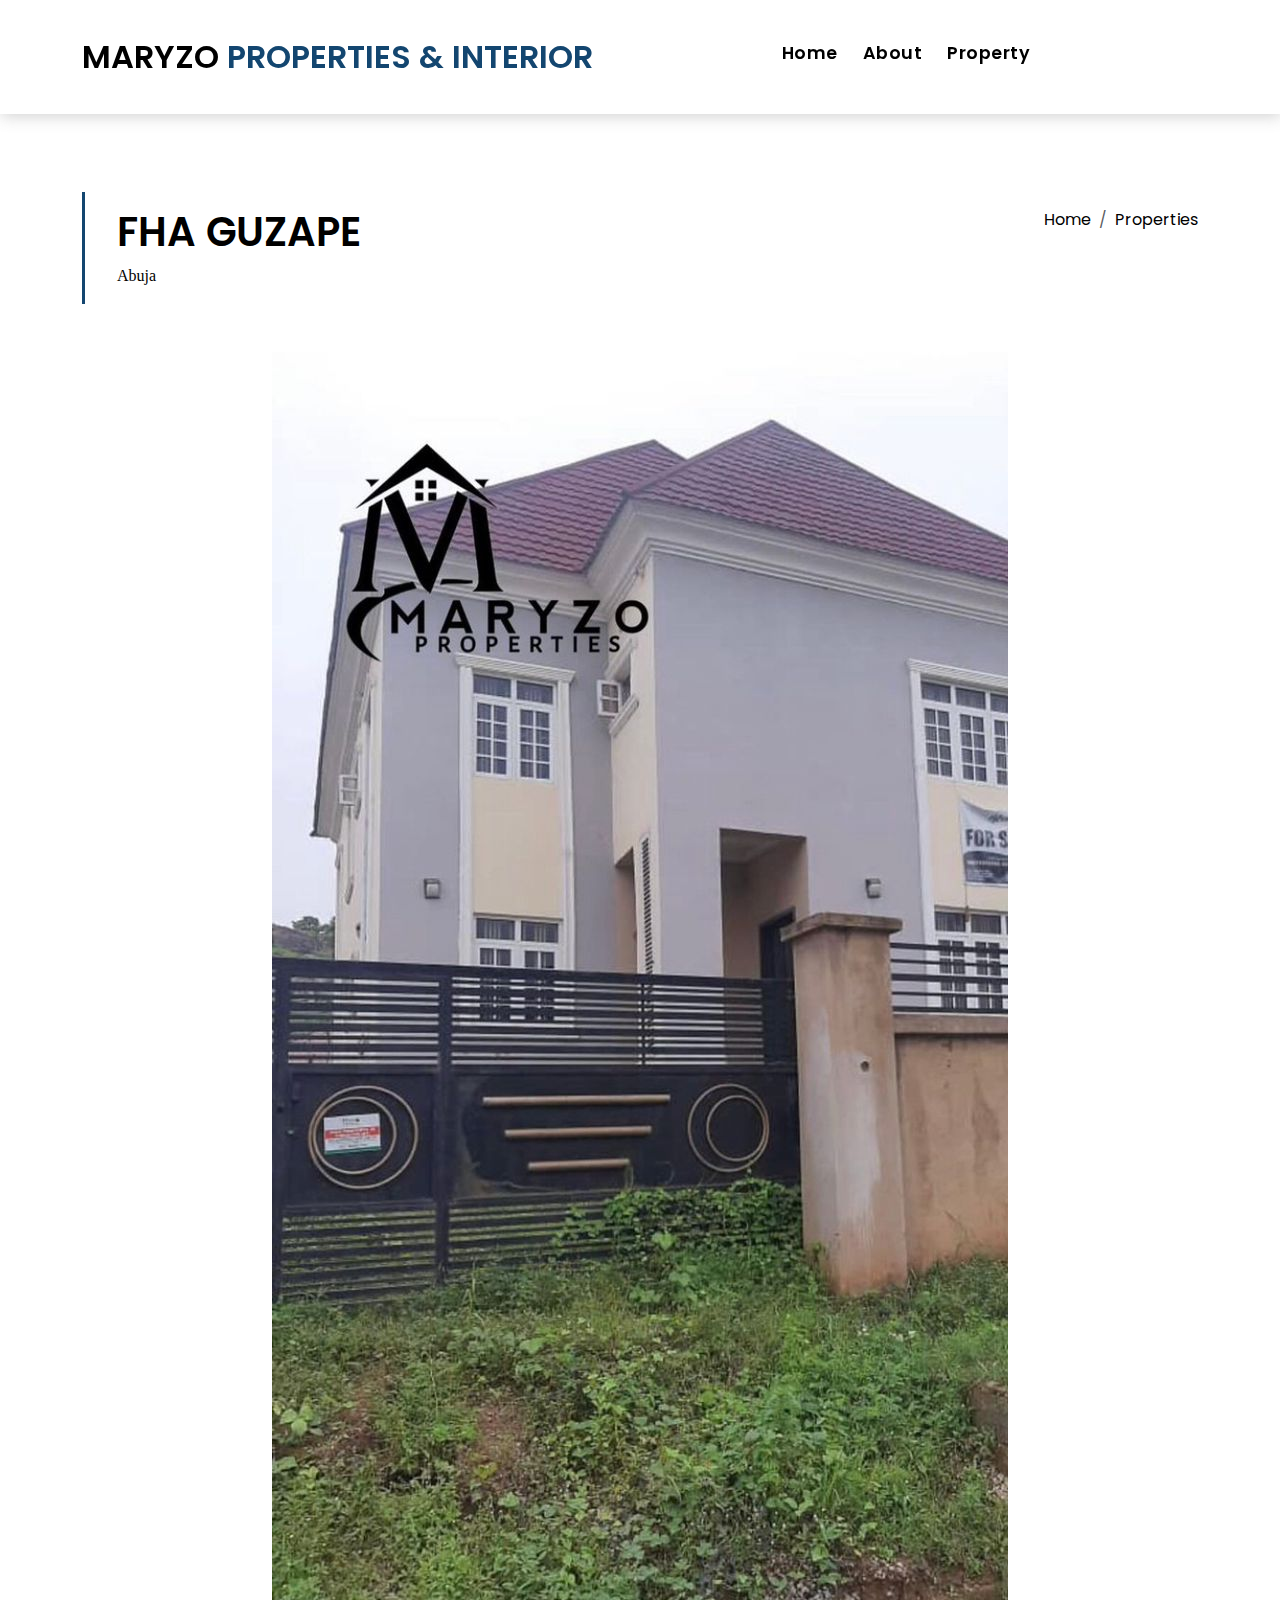
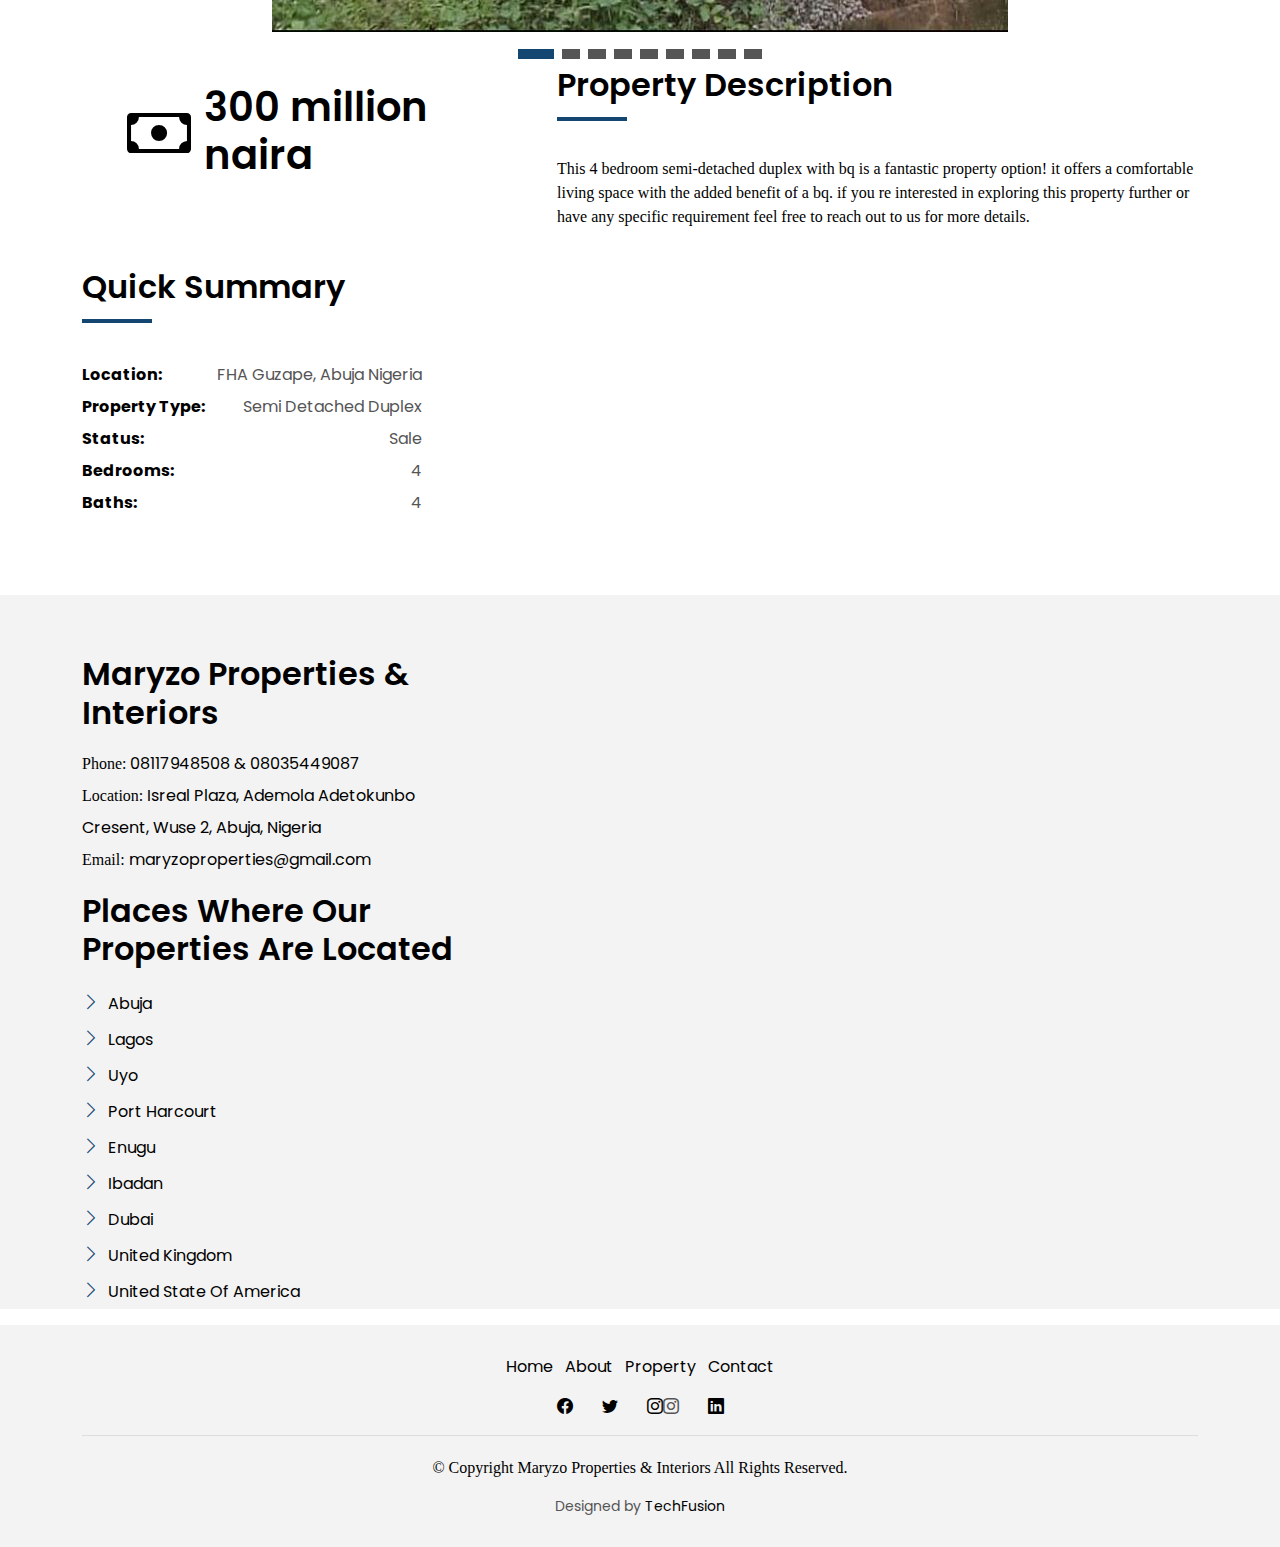
<file: property-2.html>
<!DOCTYPE html>
<html lang="en">

<head>
  <meta charset="utf-8">
  <meta content="width=device-width, initial-scale=1.0" name="viewport">

  <title>Poperty Listing</title>
  <meta content="" name="description">
  <meta content="" name="keywords">

  <!-- Favicons -->
  <link href="assets/img/favicon.png" rel="icon">
  <link href="assets/img/apple-touch-icon.png" rel="apple-touch-icon">

  <!-- Google Fonts -->
  <link href="https://fonts.googleapis.com/css?family=Poppins:300,400,500,600,700" rel="stylesheet">

  <!-- Vendor CSS Files -->
  <link href="assets/vendor/animate.css/animate.min.css" rel="stylesheet">
  <link href="assets/vendor/bootstrap/css/bootstrap.min.css" rel="stylesheet">
  <link href="assets/vendor/bootstrap-icons/bootstrap-icons.css" rel="stylesheet">
  <link href="assets/vendor/swiper/swiper-bundle.min.css" rel="stylesheet">

  <!-- Template Main CSS File -->
  <link href="assets/css/style.css" rel="stylesheet">

  <!-- =======================================================
  * Template Name: EstateAgency
  * Template URL: https://bootstrapmade.com/real-estate-agency-bootstrap-template/
  * Updated: Mar 17 2024 with Bootstrap v5.3.3
  * Author: BootstrapMade.com
  * License: https://bootstrapmade.com/license/
  ======================================================== -->
</head>

<body>
  <!-- ======= Header/Navbar ======= -->
  <nav class="navbar navbar-default navbar-trans navbar-expand-lg fixed-top">
    <div class="container">
      <button class="navbar-toggler collapsed" type="button" data-bs-toggle="collapse" data-bs-target="#navbarDefault" aria-controls="navbarDefault" aria-expanded="false" aria-label="Toggle navigation">
        <span></span>
        <span></span>
        <span></span>
      </button>
      <a class="navbar-brand text-brand" href="index.html">MARYZO <span class="color-b">PROPERTIES & INTERIOR</span></a>


      <div class="navbar-collapse collapse justify-content-center" id="navbarDefault">
        <ul class="navbar-nav">

          <li class="nav-item">
            <a class="nav-link " href="index.html">Home</a>
          </li>

          <li class="nav-item">
            <a class="nav-link " href="about.html">About</a>
          </li>

          <li class="nav-item">
            <a class="nav-link " href="property-grid.html">Property</a>
          </li>
        </ul>
      </div>

      
    </div>
  </nav><!-- End Header/Navbar -->

  <main id="main">

    <!-- ======= Intro Single ======= -->
    <section class="intro-single">
      <div class="container">
        <div class="row">
          <div class="col-md-12 col-lg-8">
            <div class="title-single-box">
              <h1 class="title-single">FHA GUZAPE</h1>
              <span class="color-text-a">Abuja</span>
            </div>
          </div>
          <div class="col-md-12 col-lg-4">
            <nav aria-label="breadcrumb" class="breadcrumb-box d-flex justify-content-lg-end">
              <ol class="breadcrumb">
                <li class="breadcrumb-item">
                  <a href="index.html">Home</a>
                </li>
                <li class="breadcrumb-item">
                  <a href="property-grid.html">Properties</a>
                </li>
              </ol>
            </nav>
          </div>
        </div>
      </div>
    </section>
    <!-- End Intro Single-->

    <!-- ======= Property Single ======= -->
    <section class="property-single nav-arrow-b">
      <div class="container">
        <div class="row justify-content-center">
          <div class="col-lg-8">
            <div id="property-single-carousel" class="swiper">
              <div class="swiper-wrapper">
                <div class="carousel-item-b swiper-slide">
                  <img src="assets/img/property-3.jpg" alt="">
                </div>
                <div class="carousel-item-b swiper-slide">
                  <img src="assets/img/photo-2.jpg" alt="">
                </div>
                <div class="carousel-item-b swiper-slide">
                  <img src="assets/img/photo-3.jpg" alt="">
                </div>
                <div class="carousel-item-b swiper-slide">
                  <img src="assets/img/photo-4.jpg" alt="">
                </div>
                <div class="carousel-item-b swiper-slide">
                  <img src="assets/img/photo-5.jpg" alt="">
                </div>
                <div class="carousel-item-b swiper-slide">
                  <img src="assets/img/photo-6.jpg" alt="">
                </div>
                <div class="carousel-item-b swiper-slide">
                  <img src="assets/img/photo-7.jpg" alt="">
                </div>
                <div class="carousel-item-b swiper-slide">
                    <img src="assets/img/photo-8.jpg" alt="">
                  </div>
                  <div class="carousel-item-b swiper-slide">
                    <img src="assets/img/photo-9.jpg" alt="">
                  </div>
              </div>
            </div>
            <div class="property-single-carousel-pagination carousel-pagination"></div>
          </div>
        </div>

        <div class="row">
          <div class="col-sm-12">

            <div class="row justify-content-between">
              <div class="col-md-5 col-lg-4">
                <div class="property-price d-flex justify-content-center foo">
                  <div class="card-header-c d-flex">
                    <div class="card-box-ico">
                        <span class="bi bi-cash"></span>
                      </div>
                    <div class="card-title-c align-self-center">
                      <h5 class="title-c">300 million naira</h5>
                    </div>
                  </div>
                </div>
                <div class="property-summary">
                  <div class="row">
                    <div class="col-sm-12">
                      <div class="title-box-d section-t4">
                        <h3 class="title-d">Quick Summary</h3>
                      </div>
                    </div>
                  </div>
                  <div class="summary-list">
                    <ul class="list">
                      <li class="d-flex justify-content-between">
                        <strong>Location:</strong>
                        <span>FHA Guzape, Abuja Nigeria</span>
                      </li>
                      <li class="d-flex justify-content-between">
                        <strong>Property Type:</strong>
                        <span>Semi Detached Duplex</span>
                      </li>
                      <li class="d-flex justify-content-between">
                        <strong>Status:</strong>
                        <span>Sale</span>
                      </li>
                      <li class="d-flex justify-content-between">
                        <strong>Bedrooms:</strong>
                        <span>4</span>
                      </li>
                      <li class="d-flex justify-content-between">
                        <strong>Baths:</strong>
                        <span>4</span>
                      </li>
                    </ul>
                  </div>
                </div>
              </div>
              <div class="col-md-7 col-lg-7 section-md-t3">
                <div class="row">
                  <div class="col-sm-12">
                    <div class="title-box-d">
                      <h3 class="title-d">Property Description</h3>
                    </div>
                  </div>
                </div>
                <div class="property-description">
                  <p class="description color-text-a">
                This 4 bedroom semi-detached duplex with bq is a fantastic property option! it offers a comfortable living space with the added benefit of a bq. if you re interested in exploring this property further or have any specific requirement feel free to reach out to us for more details.
                </p>
                </div>
                <div class="row section-t3">
                  <div class="col-sm-12">
                  </div>
                </div>
              </div>
            </div>
          </div>
              
              </div>
            </div>
          </div>
        </div>
      </div>
    </section><!-- End Property Single-->

  </main><!-- End #main -->

  <!-- ======= Footer ======= -->
  <section class="section-footer">
    <div class="container">
      <div class="row">
        <div class="col-sm-12 col-md-4">
          <div class="widget-a">
            <div class="w-header-a">
              <h3 class="w-title-a text-brand">Maryzo Properties & Interiors</h3>
            </div>
            <div class="w-footer-a">
              <ul class="list-unstyled">
                <li class="color-a">
                  <span class="color-text-a">Phone:</span><a href="tel:+2348117948508">  08117948508  & 08035449087</a>
                </li>
                <li class="color-a">
                  <span class="color-text-a">Location:</span> Isreal Plaza, Ademola Adetokunbo Cresent, Wuse 2, Abuja, Nigeria
                </li>
                <li class="color-a">
                  <span class="color-text-a">Email:</span> maryzoproperties@gmail.com
                </li>
              </ul>
            </div>
          </div>
        </div>
        </div>
        <div class="col-sm-12 col-md-4 section-md-t3">
          <div class="widget-a">
            <div class="w-header-a">
              <h3 class="w-title-a text-brand">Places Where Our Properties Are Located</h3>
            </div>
            <div class="w-body-a">
              <ul class="list-unstyled">
                <li class="item-list-a">
                  <i class="bi bi-chevron-right"></i> <a href="#">Abuja</a>
                </li>
                <li class="item-list-a">
                  <i class="bi bi-chevron-right"></i> <a href="#">Lagos</a>
                </li>
                <li class="item-list-a">
                  <i class="bi bi-chevron-right"></i> <a href="#">Uyo</a>
                </li>
                <li class="item-list-a">
                  <i class="bi bi-chevron-right"></i> <a href="#">Port Harcourt</a>
                </li>
                <li class="item-list-a">
                  <i class="bi bi-chevron-right"></i> <a href="#">Enugu</a>
                </li>
                <li class="item-list-a">
                  <i class="bi bi-chevron-right"></i> <a href="#">Ibadan</a>
                </li>
                <li class="item-list-a">
                  <i class="bi bi-chevron-right"></i> <a href="#">Dubai</a>
                </li>
                <li class="item-list-a">
                  <i class="bi bi-chevron-right"></i> <a href="#">United Kingdom</a>
                </li>
                <li class="item-list-a">
                  <i class="bi bi-chevron-right"></i> <a href="#">United State Of America</a>
                </li>
                
                  </a>
                </li>
              </ul>
            </div>
          </div>
        </div>
      </div>
    </div>
  </section>
  <footer>
    <div class="container">
      <div class="row">
        <div class="col-md-12">
          <nav class="nav-footer">
            <ul class="list-inline">
              <li class="list-inline-item">
                <a href="#">Home</a>
              </li>
              <li class="list-inline-item">
                <a href="#">About</a>
              </li>
              <li class="list-inline-item">
                <a href="#">Property</a>
              </li>
              <li class="list-inline-item">
                <a href="#">Contact</a>
              </li>
            </ul>
          </nav>
          <div class="socials-a">
            <ul class="list-inline">
              <li class="list-inline-item">
                <a href="#">
                  <i class="bi bi-facebook" aria-hidden="true"></i>
                </a>
              </li>
              <li class="list-inline-item">
                <a href="#">
                  <i class="bi bi-twitter" aria-hidden="true"></i>
                </a>
              </li>
              <li class="list-inline-item">
                <a href="#">
                  <i class="bi bi-instagram" aria-hidden="true"><a href="https://www.instagram.com/maryzoproperties?igsh=ZjJnMmtoNzdkeXBj"></a></i>
                </a>
              </li>
              <li class="list-inline-item">
                <a href="#">
                  <i class="bi bi-linkedin" aria-hidden="true"></i>
                </a>
              </li>
            </ul>
          </div>
          <div class="copyright-footer">
            <p class="copyright color-text-a">
              &copy; Copyright
              <span class="color-a">Maryzo Properties & Interiors</span> All Rights Reserved.
            </p>
          </div>
          <div class="credits">
            <!--
            All the links in the footer should remain intact.
            You can delete the links only if you purchased the pro version.
            Licensing information: https://bootstrapmade.com/license/
            Purchase the pro version with working PHP/AJAX contact form: https://bootstrapmade.com/buy/?theme=EstateAgency
          -->
            Designed by <a href="https://bootstrapmade.com/">TechFusion</a>
          </div>
        </div>
      </div>
    </div>
  </footer>
  <!-- End  Footer -->

  <div id="preloader"></div>
  <a href="#" class="back-to-top d-flex align-items-center justify-content-center"><i class="bi bi-arrow-up-short"></i></a>

  <!-- Vendor JS Files -->
  <script src="assets/vendor/bootstrap/js/bootstrap.bundle.min.js"></script>
  <script src="assets/vendor/swiper/swiper-bundle.min.js"></script>
  <script src="assets/vendor/php-email-form/validate.js"></script>

  <!-- Template Main JS File -->
  <script src="assets/js/main.js"></script>

</body>

</html>
</file>
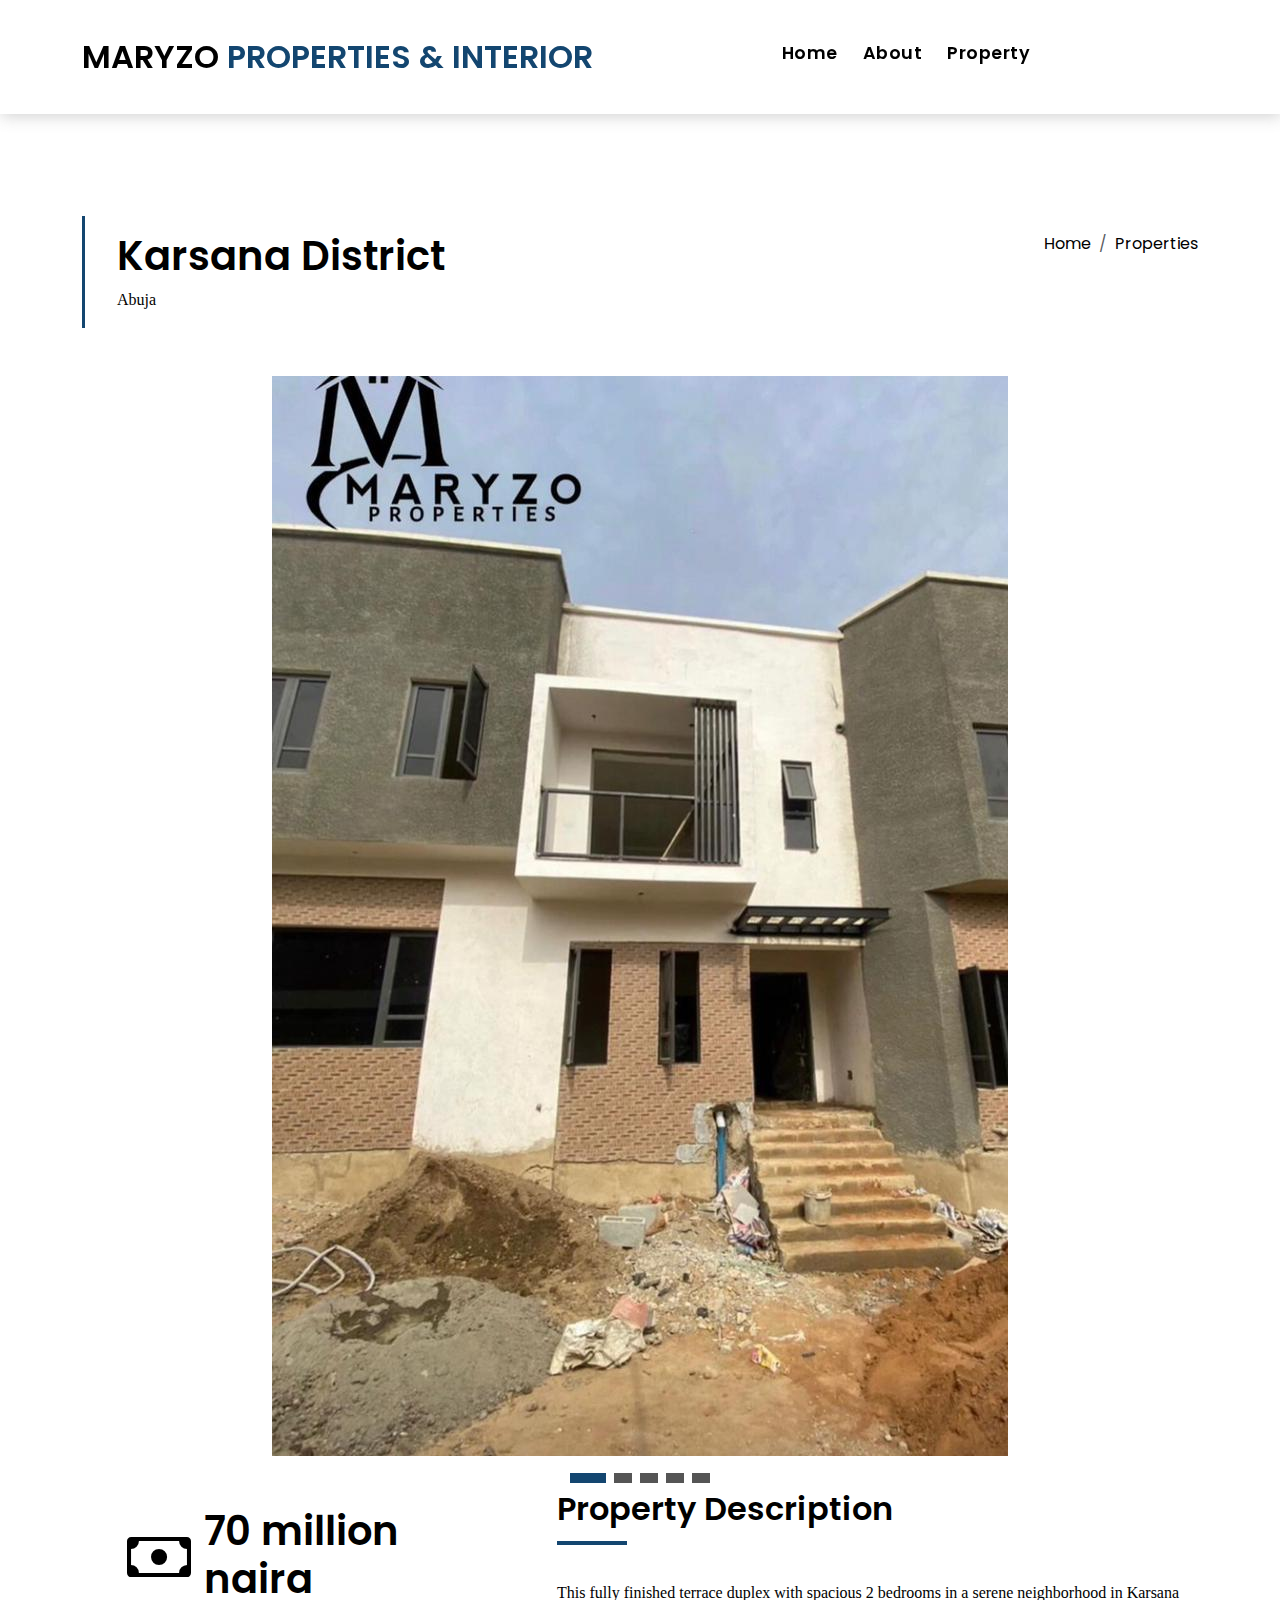
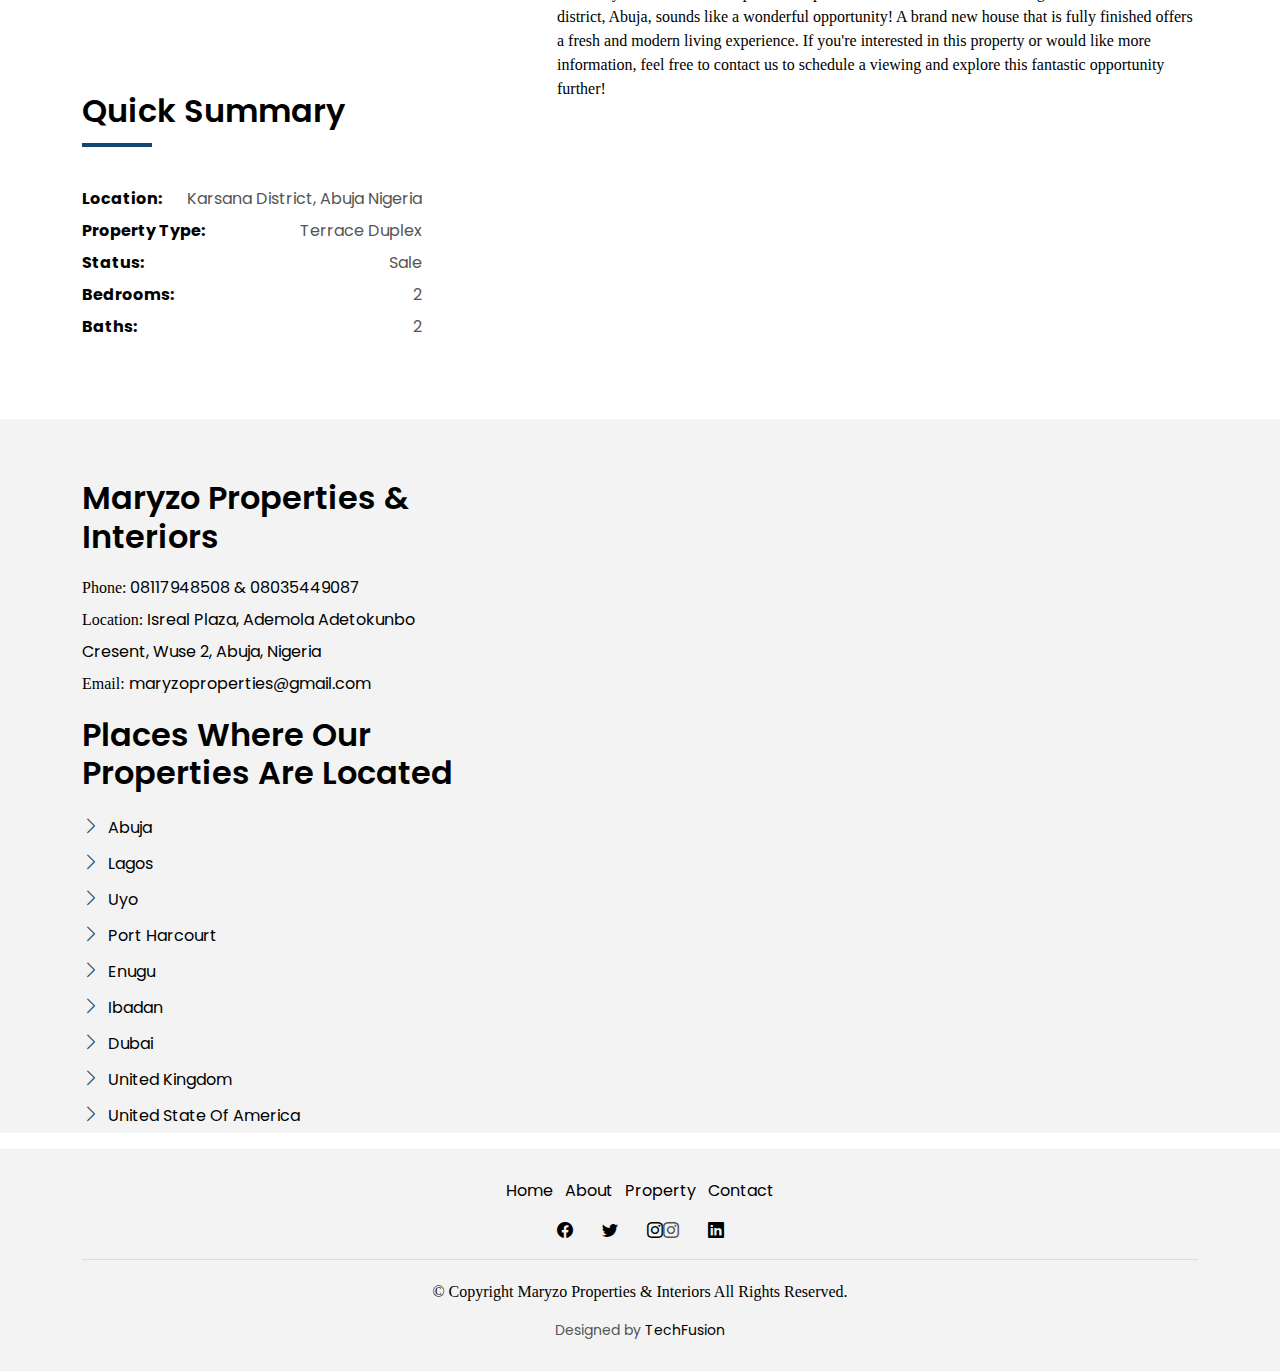
<file: property-3.html>
<!DOCTYPE html>
<html lang="en">

<head>
  <meta charset="utf-8">
  <meta content="width=device-width, initial-scale=1.0" name="viewport">

  <title>Poperty Listing</title>
  <meta content="" name="description">
  <meta content="" name="keywords">

  <!-- Favicons -->
  <link href="assets/img/favicon.png" rel="icon">
  <link href="assets/img/apple-touch-icon.png" rel="apple-touch-icon">

  <!-- Google Fonts -->
  <link href="https://fonts.googleapis.com/css?family=Poppins:300,400,500,600,700" rel="stylesheet">

  <!-- Vendor CSS Files -->
  <link href="assets/vendor/animate.css/animate.min.css" rel="stylesheet">
  <link href="assets/vendor/bootstrap/css/bootstrap.min.css" rel="stylesheet">
  <link href="assets/vendor/bootstrap-icons/bootstrap-icons.css" rel="stylesheet">
  <link href="assets/vendor/swiper/swiper-bundle.min.css" rel="stylesheet">

  <!-- Template Main CSS File -->
  <link href="assets/css/style.css" rel="stylesheet">

  <!-- =======================================================
  * Template Name: EstateAgency
  * Template URL: https://bootstrapmade.com/real-estate-agency-bootstrap-template/
  * Updated: Mar 17 2024 with Bootstrap v5.3.3
  * Author: BootstrapMade.com
  * License: https://bootstrapmade.com/license/
  ======================================================== -->
</head>

<body>

  <!-- ======= Property Search Section ======= -->
  <div class="click-closed"></div>
  <!--/ Form Search Star /-->
  <div class="box-collapse">
    <div class="title-box-d">
      <h3 class="title-d">Search Property</h3>
    </div>
    <span class="close-box-collapse right-boxed bi bi-x"></span>
    <div class="box-collapse-wrap form">
      <form class="form-a">
        <div class="row">
          <div class="col-md-12 mb-2">
            <div class="form-group">
              <label class="pb-2" for="Type">Keyword</label>
              <input type="text" class="form-control form-control-lg form-control-a" placeholder="Keyword">
            </div>
          </div>
          <div class="col-md-6 mb-2">
            <div class="form-group mt-3">
              <label class="pb-2" for="Type">Type</label>
              <select class="form-control form-select form-control-a" id="Type">
                <option>All Type</option>
                <option>For Rent</option>
                <option>For Sale</option>
                <option>Open House</option>
              </select>
            </div>
          </div>
          <div class="col-md-6 mb-2">
            <div class="form-group mt-3">
              <label class="pb-2" for="city">City</label>
              <select class="form-control form-select form-control-a" id="city">
                <option>All City</option>
                <option>Alabama</option>
                <option>Arizona</option>
                <option>California</option>
                <option>Colorado</option>
              </select>
            </div>
          </div>
          <div class="col-md-6 mb-2">
            <div class="form-group mt-3">
              <label class="pb-2" for="bedrooms">Bedrooms</label>
              <select class="form-control form-select form-control-a" id="bedrooms">
                <option>Any</option>
                <option>01</option>
                <option>02</option>
                <option>03</option>
              </select>
            </div>
          </div>
          <div class="col-md-6 mb-2">
            <div class="form-group mt-3">
              <label class="pb-2" for="garages">Garages</label>
              <select class="form-control form-select form-control-a" id="garages">
                <option>Any</option>
                <option>01</option>
                <option>02</option>
                <option>03</option>
                <option>04</option>
              </select>
            </div>
          </div>
          <div class="col-md-6 mb-2">
            <div class="form-group mt-3">
              <label class="pb-2" for="bathrooms">Bathrooms</label>
              <select class="form-control form-select form-control-a" id="bathrooms">
                <option>Any</option>
                <option>01</option>
                <option>02</option>
                <option>03</option>
              </select>
            </div>
          </div>
          <div class="col-md-6 mb-2">
            <div class="form-group mt-3">
              <label class="pb-2" for="price">Min Price</label>
              <select class="form-control form-select form-control-a" id="price">
                <option>Unlimite</option>
                <option>$50,000</option>
                <option>$100,000</option>
                <option>$150,000</option>
                <option>$200,000</option>
              </select>
            </div>
          </div>
          <div class="col-md-12">
            <button type="submit" class="btn btn-b">Search Property</button>
          </div>
        </div>
      </form>
    </div>
  </div><!-- End Property Search Section -->>

  <!-- ======= Header/Navbar ======= -->
  <nav class="navbar navbar-default navbar-trans navbar-expand-lg fixed-top">
    <div class="container">
      <button class="navbar-toggler collapsed" type="button" data-bs-toggle="collapse" data-bs-target="#navbarDefault" aria-controls="navbarDefault" aria-expanded="false" aria-label="Toggle navigation">
        <span></span>
        <span></span>
        <span></span>
      </button>
      <a class="navbar-brand text-brand" href="index.html">MARYZO <span class="color-b">PROPERTIES & INTERIOR</span></a>

      <div class="navbar-collapse collapse justify-content-center" id="navbarDefault">
        <ul class="navbar-nav">

          <li class="nav-item">
            <a class="nav-link " href="index.html">Home</a>
          </li>

          <li class="nav-item">
            <a class="nav-link " href="about.html">About</a>
          </li>

          <li class="nav-item">
            <a class="nav-link " href="property-grid.html">Property</a>
          </li>
        </ul>
      </div>

      
    </div>
  </nav><!-- End Header/Navbar -->

  <main id="main">

    <!-- ======= Intro Single ======= -->
    <section class="intro-single">
      <div class="container">
        <div class="row">
          <div class="col-md-12 col-lg-8">
            <div class="title-single-box">
              <h1 class="title-single">Karsana District</h1>
              <span class="color-text-a">Abuja</span>
            </div>
          </div>
          <div class="col-md-12 col-lg-4">
            <nav aria-label="breadcrumb" class="breadcrumb-box d-flex justify-content-lg-end">
              <ol class="breadcrumb">
                <li class="breadcrumb-item">
                  <a href="index.html">Home</a>
                </li>
                <li class="breadcrumb-item">
                  <a href="property-grid.html">Properties</a>
                </li>
              </ol>
            </nav>
          </div>
        </div>
      </div>
    </section>
    <!-- End Intro Single-->

    <!-- ======= Property Single ======= -->
    <section class="property-single nav-arrow-b">
      <div class="container">
        <div class="row justify-content-center">
          <div class="col-lg-8">
            <div id="property-single-carousel" class="swiper">
              <div class="swiper-wrapper">
                <div class="carousel-item-b swiper-slide">
                  <img src="assets/img/main pics.jpg" alt="">
                </div>
                <div class="carousel-item-b swiper-slide">
                  <img src="assets/img/house1.jpg" alt="">
                </div>
                <div class="carousel-item-b swiper-slide">
                  <img src="assets/img/house2.jpg" alt="">
                </div>
                <div class="carousel-item-b swiper-slide">
                  <img src="assets/img/house3.jpg" alt="">
                </div>
                <div class="carousel-item-b swiper-slide">
                  <img src="assets/img/house4.jpg" alt="">
                </div>
              </div>
            </div>
            <div class="property-single-carousel-pagination carousel-pagination"></div>
          </div>
        </div>

        <div class="row">
          <div class="col-sm-12">

            <div class="row justify-content-between">
              <div class="col-md-5 col-lg-4">
                <div class="property-price d-flex justify-content-center foo">
                  <div class="card-header-c d-flex">
                    <div class="card-box-ico">
                      <span class="bi bi-cash"></span>
                    </div>
                    <div class="card-title-c align-self-center">
                      <h5 class="title-c">70 million naira</h5>
                    </div>
                  </div>
                </div>
                <div class="property-summary">
                  <div class="row">
                    <div class="col-sm-12">
                      <div class="title-box-d section-t4">
                        <h3 class="title-d">Quick Summary</h3>
                      </div>
                    </div>
                  </div>
                  <div class="summary-list">
                    <ul class="list">
                      <li class="d-flex justify-content-between">
                        <strong>Location:</strong>
                        <span>Karsana District, Abuja Nigeria</span>
                      </li>
                      <li class="d-flex justify-content-between">
                        <strong>Property Type:</strong>
                        <span>Terrace Duplex</span>
                      </li>
                      <li class="d-flex justify-content-between">
                        <strong>Status:</strong>
                        <span>Sale</span>
                      </li>
                      <li class="d-flex justify-content-between">
                        <strong>Bedrooms:</strong>
                        <span>2</span>
                      </li>
                      <li class="d-flex justify-content-between">
                        <strong>Baths:</strong>
                        <span>2</span>
                      </li>
                    </ul>
                  </div>
                </div>
              </div>
              <div class="col-md-7 col-lg-7 section-md-t3">
                <div class="row">
                  <div class="col-sm-12">
                    <div class="title-box-d">
                      <h3 class="title-d">Property Description</h3>
                    </div>
                  </div>
                </div>
                <div class="property-description">
                  <p class="description color-text-a">
                    This fully finished terrace duplex with spacious 2 bedrooms in a serene neighborhood in Karsana district, Abuja, sounds like a wonderful opportunity! A brand new house that is fully finished offers a fresh and modern living experience. If you're interested in this property or would like more information, feel free to contact us to schedule a viewing and explore this fantastic opportunity further!
                    </p>
                </div>
                  </div>
                </div>
              </div>
            </div>
          </div>
              
              </div>
            </div>
          </div>
        </div>
      </div>
    </section><!-- End Property Single-->

  </main><!-- End #main -->

  <!-- ======= Footer ======= -->
  <section class="section-footer">
    <div class="container">
      <div class="row">
        <div class="col-sm-12 col-md-4">
          <div class="widget-a">
            <div class="w-header-a">
              <h3 class="w-title-a text-brand">Maryzo Properties & Interiors</h3>
            </div>
            <div class="w-footer-a">
              <ul class="list-unstyled">
                <li class="color-a">
                  <span class="color-text-a">Phone:</span><a href="tel:+2348117948508">  08117948508 & 08035449087</a>
                </li>
                <li class="color-a">
                  <span class="color-text-a">Location:</span> Isreal Plaza, Ademola Adetokunbo Cresent, Wuse 2, Abuja, Nigeria
                </li>
                <li class="color-a">
                  <span class="color-text-a">Email:</span> maryzoproperties@gmail.com
                </li>
              </ul>
            </div>
          </div>
        </div>
        </div>
        <div class="col-sm-12 col-md-4 section-md-t3">
          <div class="widget-a">
            <div class="w-header-a">
              <h3 class="w-title-a text-brand">Places Where Our Properties Are Located</h3>
            </div>
            <div class="w-body-a">
              <ul class="list-unstyled">
                <li class="item-list-a">
                  <i class="bi bi-chevron-right"></i> <a href="#">Abuja</a>
                </li>
                <li class="item-list-a">
                  <i class="bi bi-chevron-right"></i> <a href="#">Lagos</a>
                </li>
                <li class="item-list-a">
                  <i class="bi bi-chevron-right"></i> <a href="#">Uyo</a>
                </li>
                <li class="item-list-a">
                  <i class="bi bi-chevron-right"></i> <a href="#">Port Harcourt</a>
                </li>
                <li class="item-list-a">
                  <i class="bi bi-chevron-right"></i> <a href="#">Enugu</a>
                </li>
                <li class="item-list-a">
                  <i class="bi bi-chevron-right"></i> <a href="#">Ibadan</a>
                </li>
                <li class="item-list-a">
                  <i class="bi bi-chevron-right"></i> <a href="#">Dubai</a>
                </li>
                <li class="item-list-a">
                  <i class="bi bi-chevron-right"></i> <a href="#">United Kingdom</a>
                </li>
                <li class="item-list-a">
                  <i class="bi bi-chevron-right"></i> <a href="#">United State Of America</a>
                </li>
                
                  </a>
                </li>
              </ul>
            </div>
          </div>
        </div>
      </div>
    </div>
  </section>
  <footer>
    <div class="container">
      <div class="row">
        <div class="col-md-12">
          <nav class="nav-footer">
            <ul class="list-inline">
              <li class="list-inline-item">
                <a href="#">Home</a>
              </li>
              <li class="list-inline-item">
                <a href="#">About</a>
              </li>
              <li class="list-inline-item">
                <a href="#">Property</a>
              </li>
              <li class="list-inline-item">
                <a href="#">Contact</a>
              </li>
            </ul>
          </nav>
          <div class="socials-a">
            <ul class="list-inline">
              <li class="list-inline-item">
                <a href="#">
                  <i class="bi bi-facebook" aria-hidden="true"></i>
                </a>
              </li>
              <li class="list-inline-item">
                <a href="#">
                  <i class="bi bi-twitter" aria-hidden="true"></i>
                </a>
              </li>
              <li class="list-inline-item">
                <a href="#">
                  <i class="bi bi-instagram" aria-hidden="true"><a href="https://www.instagram.com/maryzoproperties?igsh=ZjJnMmtoNzdkeXBj"></a></i>
                </a>
              </li>
              <li class="list-inline-item">
                <a href="#">
                  <i class="bi bi-linkedin" aria-hidden="true"></i>
                </a>
              </li>
            </ul>
          </div>
          <div class="copyright-footer">
            <p class="copyright color-text-a">
              &copy; Copyright
              <span class="color-a">Maryzo Properties & Interiors</span> All Rights Reserved.
            </p>
          </div>
          <div class="credits">
            <!--
            All the links in the footer should remain intact.
            You can delete the links only if you purchased the pro version.
            Licensing information: https://bootstrapmade.com/license/
            Purchase the pro version with working PHP/AJAX contact form: https://bootstrapmade.com/buy/?theme=EstateAgency
          -->
            Designed by <a href="https://bootstrapmade.com/">TechFusion</a>
          </div>
        </div>
      </div>
    </div>
  </footer>
  <!-- End  Footer -->

  <div id="preloader"></div>
  <a href="#" class="back-to-top d-flex align-items-center justify-content-center"><i class="bi bi-arrow-up-short"></i></a>

  <!-- Vendor JS Files -->
  <script src="assets/vendor/bootstrap/js/bootstrap.bundle.min.js"></script>
  <script src="assets/vendor/swiper/swiper-bundle.min.js"></script>
  <script src="assets/vendor/php-email-form/validate.js"></script>

  <!-- Template Main JS File -->
  <script src="assets/js/main.js"></script>

</body>

</html>
</file>
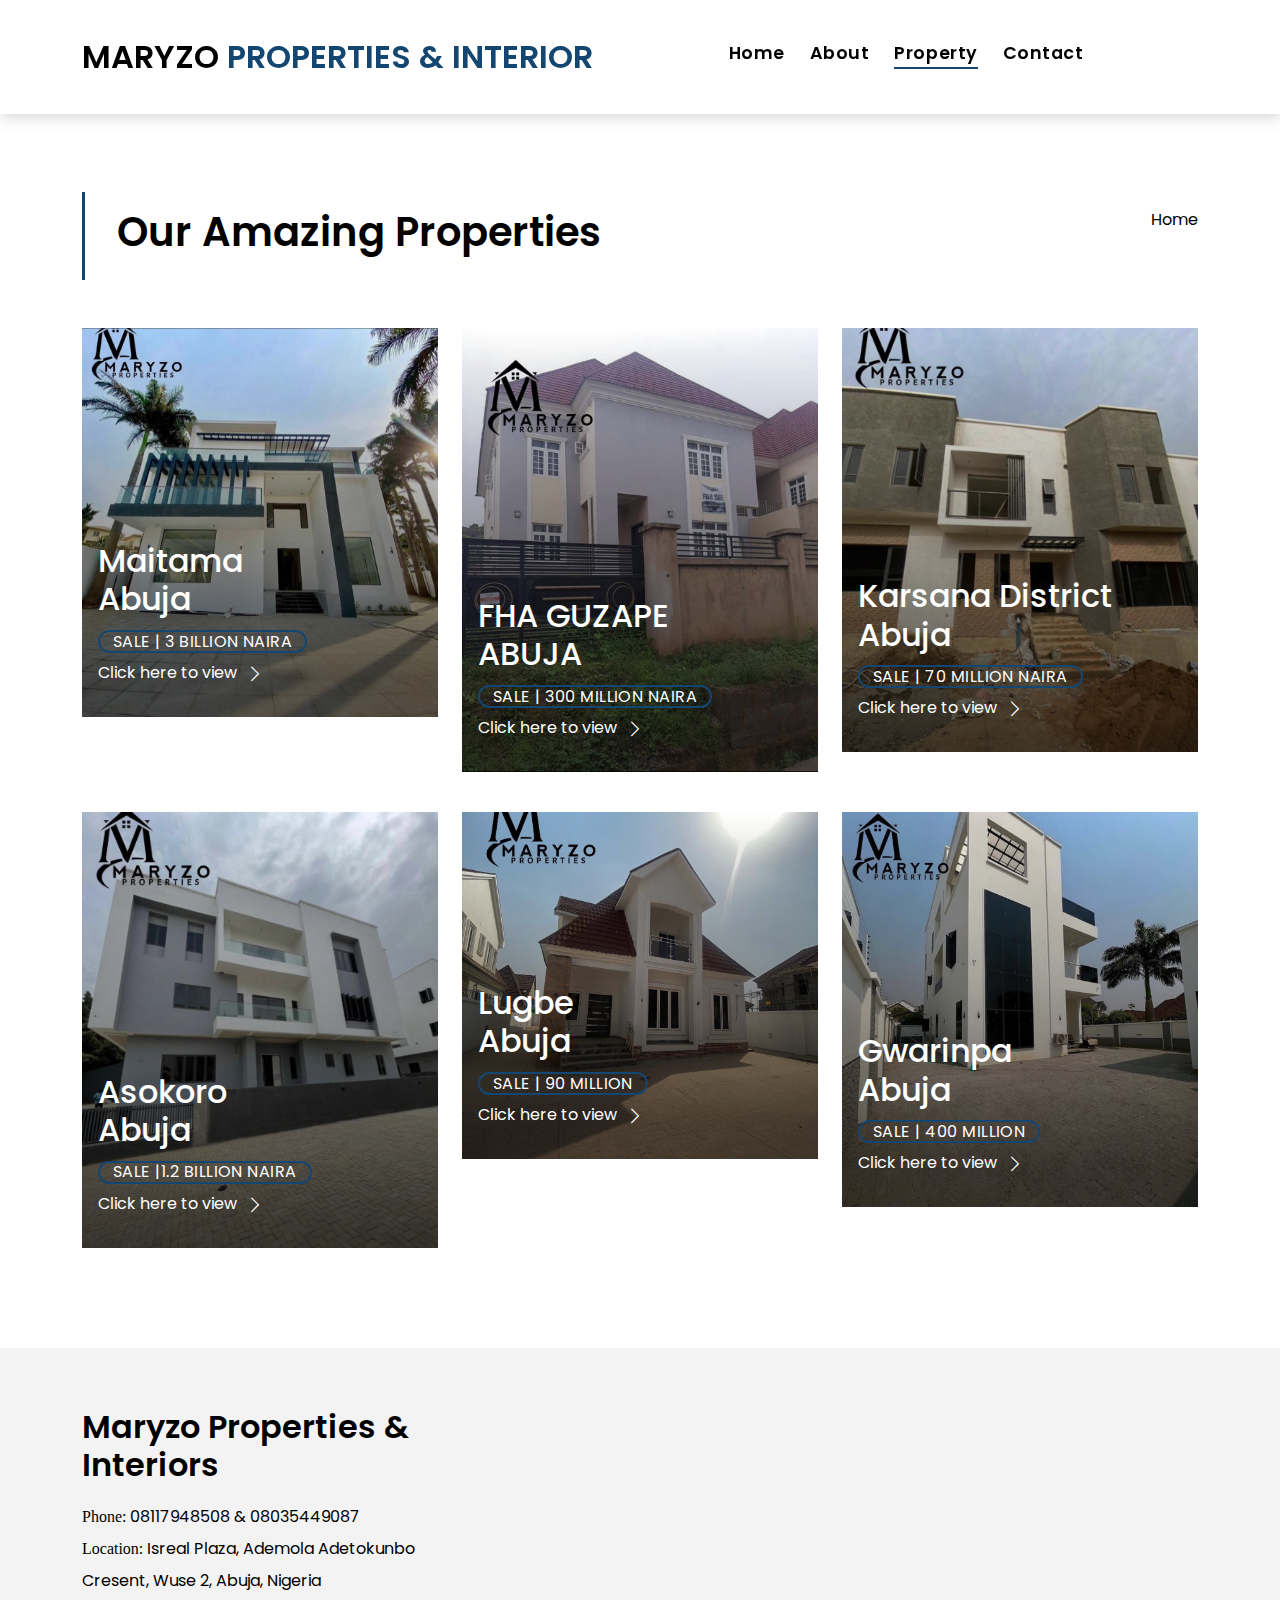
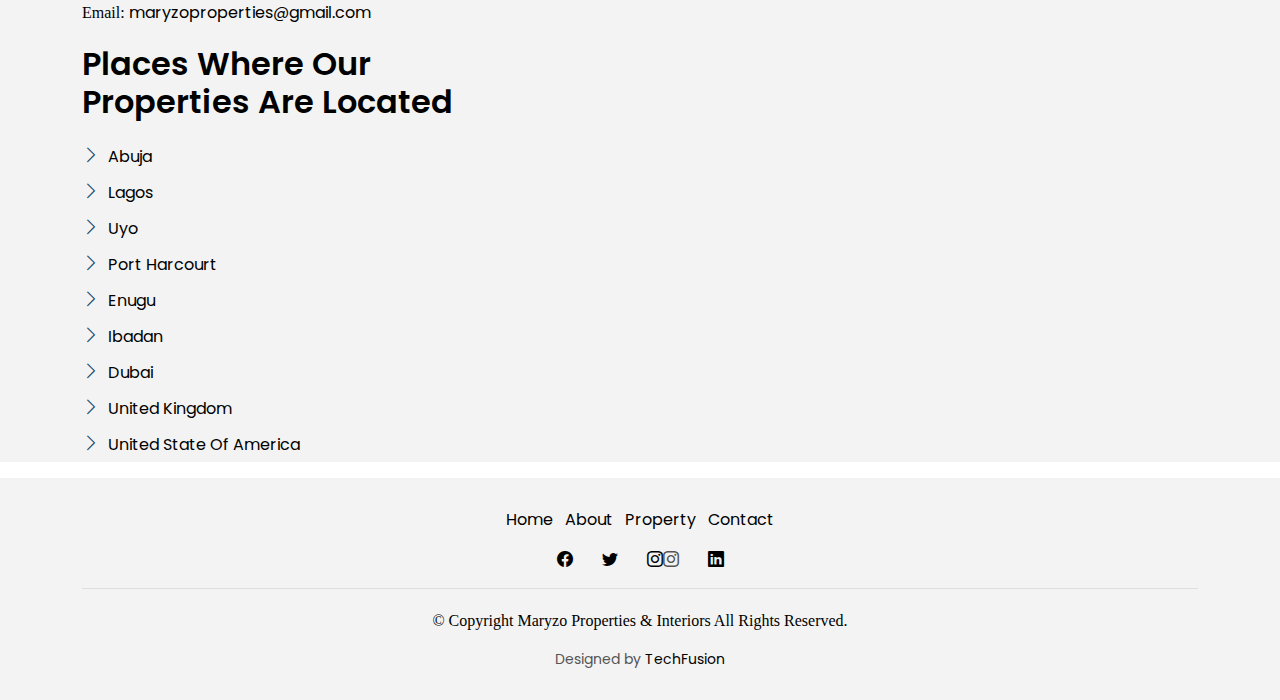
<file: property-grid.html>
<!DOCTYPE html>
<html lang="en">

<head>
  <meta charset="utf-8">
  <meta content="width=device-width, initial-scale=1.0" name="viewport">

  <title>EstateAgency Bootstrap Template - Index</title>
  <meta content="" name="description">
  <meta content="" name="keywords">

  <!-- Favicons -->
  <link href="assets/img/favicon.png" rel="icon">
  <link href="assets/img/apple-touch-icon.png" rel="apple-touch-icon">

  <!-- Google Fonts -->
  <link href="https://fonts.googleapis.com/css?family=Poppins:300,400,500,600,700" rel="stylesheet">

  <!-- Vendor CSS Files -->
  <link href="assets/vendor/animate.css/animate.min.css" rel="stylesheet">
  <link href="assets/vendor/bootstrap/css/bootstrap.min.css" rel="stylesheet">
  <link href="assets/vendor/bootstrap-icons/bootstrap-icons.css" rel="stylesheet">
  <link href="assets/vendor/swiper/swiper-bundle.min.css" rel="stylesheet">

  <!-- Template Main CSS File -->
  <link href="assets/css/style.css" rel="stylesheet">

  <!-- =======================================================
  * Template Name: EstateAgency
  * Template URL: https://bootstrapmade.com/real-estate-agency-bootstrap-template/
  * Updated: Mar 17 2024 with Bootstrap v5.3.3
  * Author: BootstrapMade.com
  * License: https://bootstrapmade.com/license/
  ======================================================== -->
</head>

<body>
  <!-- ======= Header/Navbar ======= -->
  <nav class="navbar navbar-default navbar-trans navbar-expand-lg fixed-top">
    <div class="container">
      <button class="navbar-toggler collapsed" type="button" data-bs-toggle="collapse" data-bs-target="#navbarDefault" aria-controls="navbarDefault" aria-expanded="false" aria-label="Toggle navigation">
        <span></span>
        <span></span>
        <span></span>
      </button>
      <a class="navbar-brand text-brand" href="index.html">MARYZO <span class="color-b">PROPERTIES & INTERIOR</span></a>


      <div class="navbar-collapse collapse justify-content-center" id="navbarDefault">
        <ul class="navbar-nav">

          <li class="nav-item">
            <a class="nav-link " href="index.html">Home</a>
          </li>

          <li class="nav-item">
            <a class="nav-link " href="about.html">About</a>
          </li>

          <li class="nav-item">
            <a class="nav-link active" href="property-grid.html">Property</a>
          </li>
          <li class="nav-item">
            <a class="nav-link " href="contact.html">Contact</a>
          </li>
        </ul>
      </div>
    </div>
  </nav><!-- End Header/Navbar -->

  <main id="main">

    <!-- ======= Intro Single ======= -->
    <section class="intro-single">
      <div class="container">
        <div class="row">
          <div class="col-md-12 col-lg-8">
            <div class="title-single-box">
              <h1 class="title-single">Our Amazing Properties</h1>
            </div>
          </div>
          <div class="col-md-12 col-lg-4">
            <nav aria-label="breadcrumb" class="breadcrumb-box d-flex justify-content-lg-end">
              <ol class="breadcrumb">
                <li class="breadcrumb-item">
                  <a href="#">Home</a>
                </li>
              </ol>
            </nav>
          </div>
        </div>
      </div>
    </section><!-- End Intro Single-->

    <!-- ======= Property Grid ======= -->
    <section class="property-grid grid">
      <div class="container">
        <div class="row">
          <div class="col-sm-12">
          </div>
          <div class="col-md-4">
            <div class="card-box-a card-shadow">
              <div class="img-box-a">
                <img src="assets/img/property-1.jpg" alt="" class="img-a img-fluid">
              </div>
              <div class="card-overlay">
                <div class="card-overlay-a-content">
                  <div class="card-header-a">
                    <h2 class="card-title-a">
                      <a href="#">Maitama
                        <br /> Abuja</a>
                    </h2>
                  </div>
                  <div class="card-body-a">
                    <div class="price-box d-flex">
                      <span class="price-a">Sale | 3 billion naira</span>
                    </div>
                    <a href="property-single.html" class="link-a">Click here to view
                      <span class="bi bi-chevron-right"></span>
                    </a>
                  </div>
                  <div class="card-footer-a">
                    <ul class="card-info d-flex justify-content-around">
                      <li>
                        <h4 class="card-info-title">Beds</h4>
                        <span>7</span>
                      </li>
                      <li>
                        <h4 class="card-info-title">Baths</h4>
                        <span>7</span>
                      </li>
                      <li>
                        <h4 class="card-info-title">Car Parking</h4>
                        <span>10</span>
                      </li>
                    </ul>
                  </div>
                </div>
              </div>
            </div>
          </div>
          <div class="col-md-4">
            <div class="card-box-a card-shadow">
              <div class="img-box-a">
                <img src="assets/img/property-3.jpg" alt="" class="img-a img-fluid">
              </div>
              <div class="card-overlay">
                <div class="card-overlay-a-content">
                  <div class="card-header-a">
                    <h2 class="card-title-a">
                      <a href="#">FHA GUZAPE
                        <br /> ABUJA</a>
                    </h2>
                  </div>
                  <div class="card-body-a">
                    <div class="price-box d-flex">
                      <span class="price-a">Sale | 300 Million Naira</span>
                    </div>
                    <a href="property-2.html" class="link-a">Click here to view
                      <span class="bi bi-chevron-right"></span>
                    </a>
                  </div>
                  <div class="card-footer-a">
                    <ul class="card-info d-flex justify-content-around">
                      <li>
                        <h4 class="card-info-title">Beds</h4>
                        <span>4</span>
                      </li>
                      <li>
                        <h4 class="card-info-title">Baths</h4>
                        <span>4</span>
                      </li>
                    </ul>
                  </div>
                </div>
              </div>
            </div>
          </div>
          <div class="col-md-4">
            <div class="card-box-a card-shadow">
              <div class="img-box-a">
                <img src="assets/img/main pics.jpg" alt="" class="img-a img-fluid">
              </div>
              <div class="card-overlay">
                <div class="card-overlay-a-content">
                  <div class="card-header-a">
                    <h2 class="card-title-a">
                      <a href="#">Karsana District
                        <br /> Abuja</a>
                    </h2>
                  </div>
                  <div class="card-body-a">
                    <div class="price-box d-flex">
                      <span class="price-a">Sale | 70 Million Naira</span>
                    </div>
                    <a href="property-3.html" class="link-a">Click here to view
                      <span class="bi bi-chevron-right"></span>
                    </a>
                  </div>
                  <div class="card-footer-a">
                    <ul class="card-info d-flex justify-content-around">
                      <li>
                        <h4 class="card-info-title">Beds</h4>
                        <span>2</span>
                      </li>
                      <li>
                        <h4 class="card-info-title">Baths</h4>
                        <span>2</span>
                      </li>
                    </ul>
                  </div>
                </div>
              </div>
            </div>
          </div>
          <div class="col-md-4">
            <div class="card-box-a card-shadow">
              <div class="img-box-a">
                <img src="assets/img/main picture.jpg" alt="" class="img-a img-fluid">
              </div>
              <div class="card-overlay">
                <div class="card-overlay-a-content">
                  <div class="card-header-a">
                    <h2 class="card-title-a">
                      <a href="#">Asokoro
                        <br /> Abuja</a>
                    </h2>
                  </div>
                  <div class="card-body-a">
                    <div class="price-box d-flex">
                      <span class="price-a">Sale |1.2 billion Naira</span>
                    </div>
                    <a href="property4.html" class="link-a">Click here to view
                      <span class="bi bi-chevron-right"></span>
                    </a>
                  </div>
                  <div class="card-footer-a">
                    <ul class="card-info d-flex justify-content-around">
                      
                      <li>
                        <h4 class="card-info-title">Beds</h4>
                        <span>7</span>
                      </li>
                      <li>
                        <h4 class="card-info-title">Baths</h4>
                        <span>7</span>
                      </li>
                    </ul>
                  </div>
                </div>
              </div>
            </div>
          </div>
          <div class="col-md-4">
            <div class="card-box-a card-shadow">
              <div class="img-box-a">
                <img src="assets/img/main photo.jpg" alt="" class="img-a img-fluid">
              </div>
              <div class="card-overlay">
                <div class="card-overlay-a-content">
                  <div class="card-header-a">
                    <h2 class="card-title-a">
                      <a href="#">Lugbe
                        <br /> Abuja</a>
                    </h2>
                  </div>
                  <div class="card-body-a">
                    <div class="price-box d-flex">
                      <span class="price-a">Sale | 90 Million</span>
                    </div>
                    <a href="property5.html" class="link-a">Click here to view
                      <span class="bi bi-chevron-right"></span>
                    </a>
                  </div>
                  <div class="card-footer-a">
                    <ul class="card-info d-flex justify-content-around">
                      <li>
                        <h4 class="card-info-title">Area</h4>
                        <span>600sqm
                          <sup>2</sup>
                        </span>
                      </li>
                      <li>
                        <h4 class="card-info-title">Beds</h4>
                        <span>3</span>
                      </li>
                      <li>
                        <h4 class="card-info-title">Baths</h4>
                        <span>3</span>
                      </li>
                      <li>
                        <h4 class="card-info-title">Car Parking</h4>
                        <span>7</span>
                      </li>
                    </ul>
                  </div>
                </div>
              </div>
            </div>
          </div>
          <div class="col-md-4">
            <div class="card-box-a card-shadow">
              <div class="img-box-a">
                <img src="assets/img/main1 (8).jpg" alt="" class="img-a img-fluid">
              </div>
              <div class="card-overlay">
                <div class="card-overlay-a-content">
                  <div class="card-header-a">
                    <h2 class="card-title-a">
                      <a href="#">Gwarinpa
                        <br /> Abuja</a>
                    </h2>
                  </div>
                  <div class="card-body-a">
                    <div class="price-box d-flex">
                      <span class="price-a">Sale | 400 Million</span>
                    </div>
                    <a href="property-single.html" class="link-a">Click here to view
                      <span class="bi bi-chevron-right"></span>
                    </a>
                  </div>
                  <div class="card-footer-a">
                    <ul class="card-info d-flex justify-content-around">
                      <li>
                        <h4 class="card-info-title">Beds</h4>
                        <span>6</span>
                      </li>
                      <li>
                        <h4 class="card-info-title">Baths</h4>
                        <span>6</span>
                      </li>
                    </ul>
                  </div>
                </div>
              </div>
            </div>
          </div>
        </div>
        </div>
      </div>
    </section><!-- End Property Grid Single-->

  </main><!-- End #main -->

   <!-- ======= Footer ======= -->
   <section class="section-footer">
    <div class="container">
      <div class="row">
        <div class="col-sm-12 col-md-4">
          <div class="widget-a">
            <div class="w-header-a">
              <h3 class="w-title-a text-brand">Maryzo Properties & Interiors</h3>
            </div>
            <div class="w-footer-a">
              <ul class="list-unstyled">
                <li class="color-a">
                  <span class="color-text-a">Phone:</span><a href="tel:+2348117948508">  08117948508 & 08035449087</a>
                </li>
                <li class="color-a">
                  <span class="color-text-a">Location:</span> Isreal Plaza, Ademola Adetokunbo Cresent, Wuse 2, Abuja, Nigeria
                </li>
                <li class="color-a">
                  <span class="color-text-a">Email:</span> maryzoproperties@gmail.com
                </li>
              </ul>
            </div>
          </div>
        </div>
        </div>
        <div class="col-sm-12 col-md-4 section-md-t3">
          <div class="widget-a">
            <div class="w-header-a">
              <h3 class="w-title-a text-brand">Places Where Our Properties Are Located</h3>
            </div>
            <div class="w-body-a">
              <ul class="list-unstyled">
                <li class="item-list-a">
                  <i class="bi bi-chevron-right"></i> <a href="#">Abuja</a>
                </li>
                <li class="item-list-a">
                  <i class="bi bi-chevron-right"></i> <a href="#">Lagos</a>
                </li>
                <li class="item-list-a">
                  <i class="bi bi-chevron-right"></i> <a href="#">Uyo</a>
                </li>
                <li class="item-list-a">
                  <i class="bi bi-chevron-right"></i> <a href="#">Port Harcourt</a>
                </li>
                <li class="item-list-a">
                  <i class="bi bi-chevron-right"></i> <a href="#">Enugu</a>
                </li>
                <li class="item-list-a">
                  <i class="bi bi-chevron-right"></i> <a href="#">Ibadan</a>
                </li>
                <li class="item-list-a">
                  <i class="bi bi-chevron-right"></i> <a href="#">Dubai</a>
                </li>
                <li class="item-list-a">
                  <i class="bi bi-chevron-right"></i> <a href="#">United Kingdom</a>
                </li>
                <li class="item-list-a">
                  <i class="bi bi-chevron-right"></i> <a href="#">United State Of America</a>
                </li>
                
                  </a>
                </li>
              </ul>
            </div>
          </div>
        </div>
      </div>
    </div>
  </section>
  <footer>
    <div class="container">
      <div class="row">
        <div class="col-md-12">
          <nav class="nav-footer">
            <ul class="list-inline">
              <li class="list-inline-item">
                <a href="#">Home</a>
              </li>
              <li class="list-inline-item">
                <a href="#">About</a>
              </li>
              <li class="list-inline-item">
                <a href="#">Property</a>
              </li>
              <li class="list-inline-item">
                <a href="#">Contact</a>
              </li>
            </ul>
          </nav>
          <div class="socials-a">
            <ul class="list-inline">
              <li class="list-inline-item">
                <a href="#">
                  <i class="bi bi-facebook" aria-hidden="true"></i>
                </a>
              </li>
              <li class="list-inline-item">
                <a href="#">
                  <i class="bi bi-twitter" aria-hidden="true"></i>
                </a>
              </li>
              <li class="list-inline-item">
                <a href="#">
                  <i class="bi bi-instagram" aria-hidden="true"><a href="https://www.instagram.com/maryzoproperties?igsh=ZjJnMmtoNzdkeXBj"></a></i>
                </a>
              </li>
              <li class="list-inline-item">
                <a href="#">
                  <i class="bi bi-linkedin" aria-hidden="true"></i>
                </a>
              </li>
            </ul>
          </div>
          <div class="copyright-footer">
            <p class="copyright color-text-a">
              &copy; Copyright
              <span class="color-a">Maryzo Properties & Interiors</span> All Rights Reserved.
            </p>
          </div>
          <div class="credits">
            <!--
            All the links in the footer should remain intact.
            You can delete the links only if you purchased the pro version.
            Licensing information: https://bootstrapmade.com/license/
            Purchase the pro version with working PHP/AJAX contact form: https://bootstrapmade.com/buy/?theme=EstateAgency
          -->
            Designed by <a href="https://bootstrapmade.com/">TechFusion</a>
          </div>
        </div>
      </div>
    </div>
  </footer>
  <!-- End  Footer -->

  <div id="preloader"></div>
  <a href="#" class="back-to-top d-flex align-items-center justify-content-center"><i class="bi bi-arrow-up-short"></i></a>

  <!-- Vendor JS Files -->
  <script src="assets/vendor/bootstrap/js/bootstrap.bundle.min.js"></script>
  <script src="assets/vendor/swiper/swiper-bundle.min.js"></script>
  <script src="assets/vendor/php-email-form/validate.js"></script>

  <!-- Template Main JS File -->
  <script src="assets/js/main.js"></script>

</body>

</html>
</file>
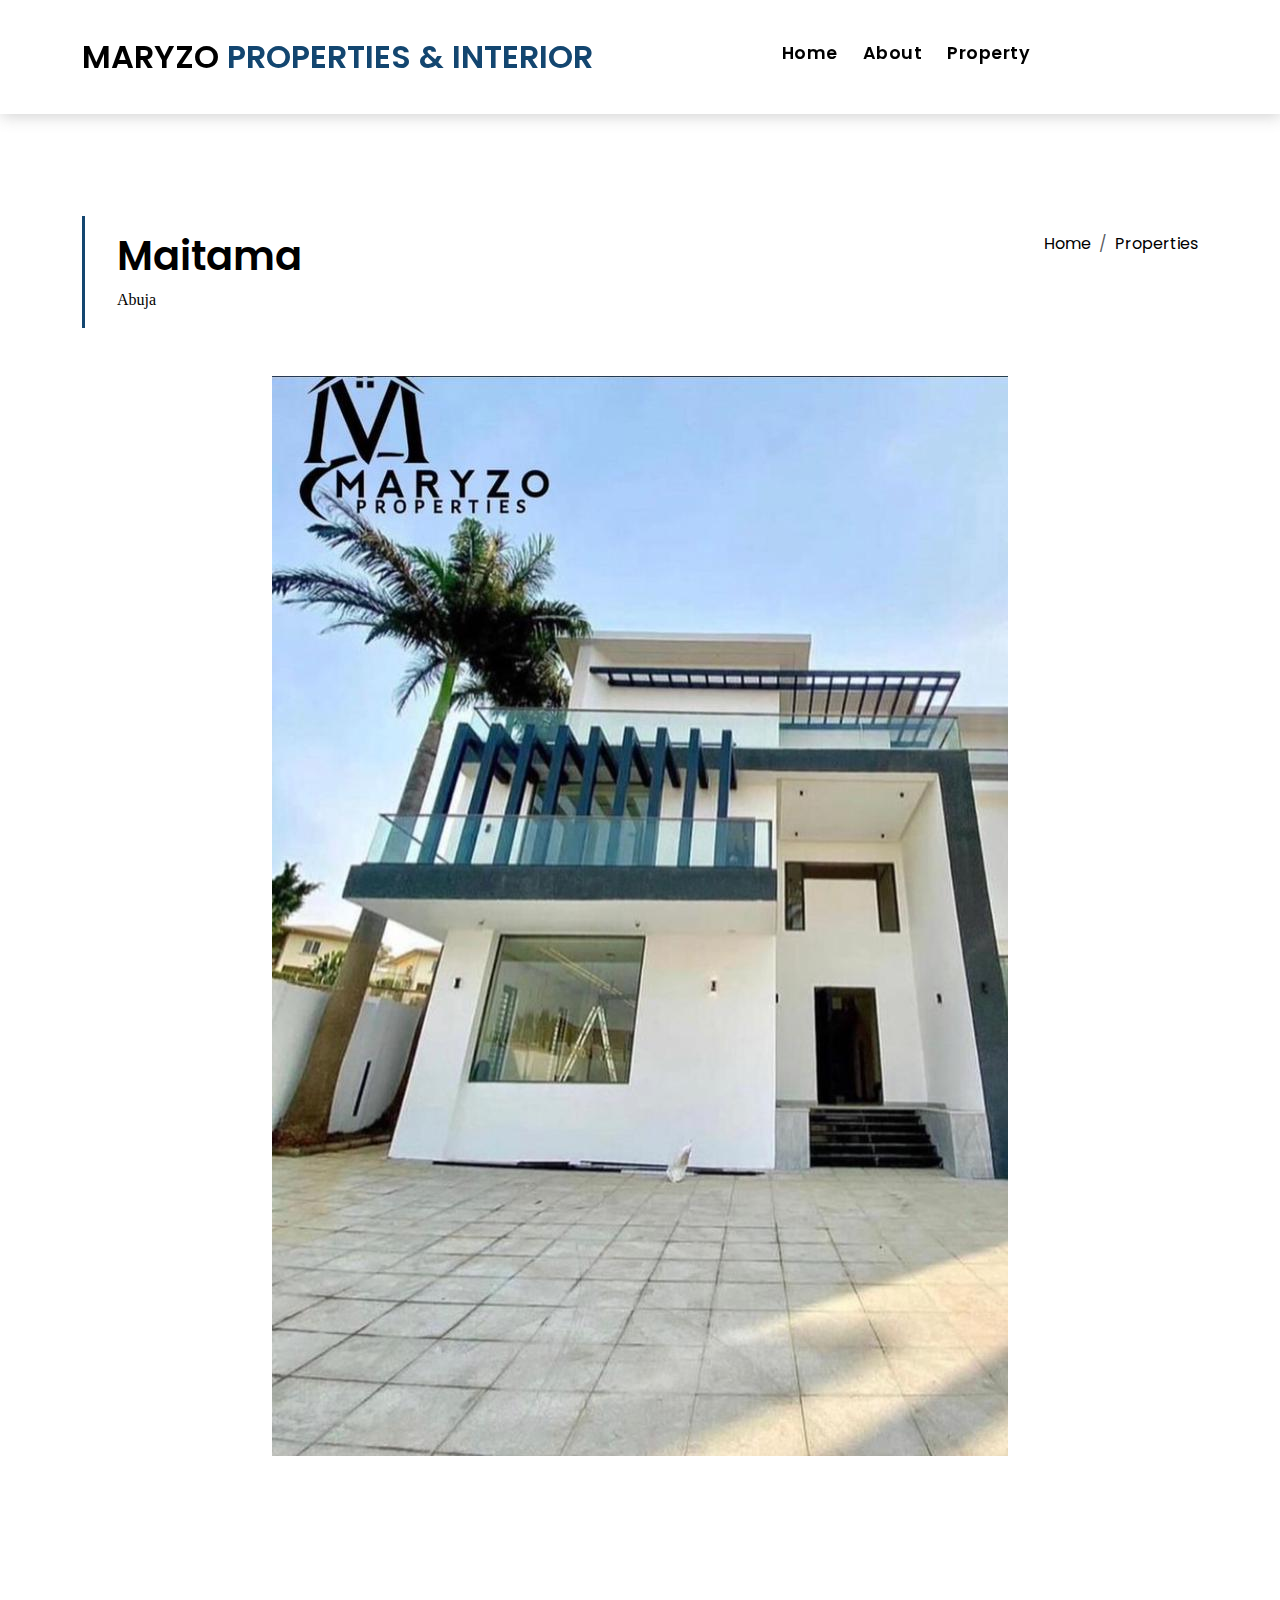
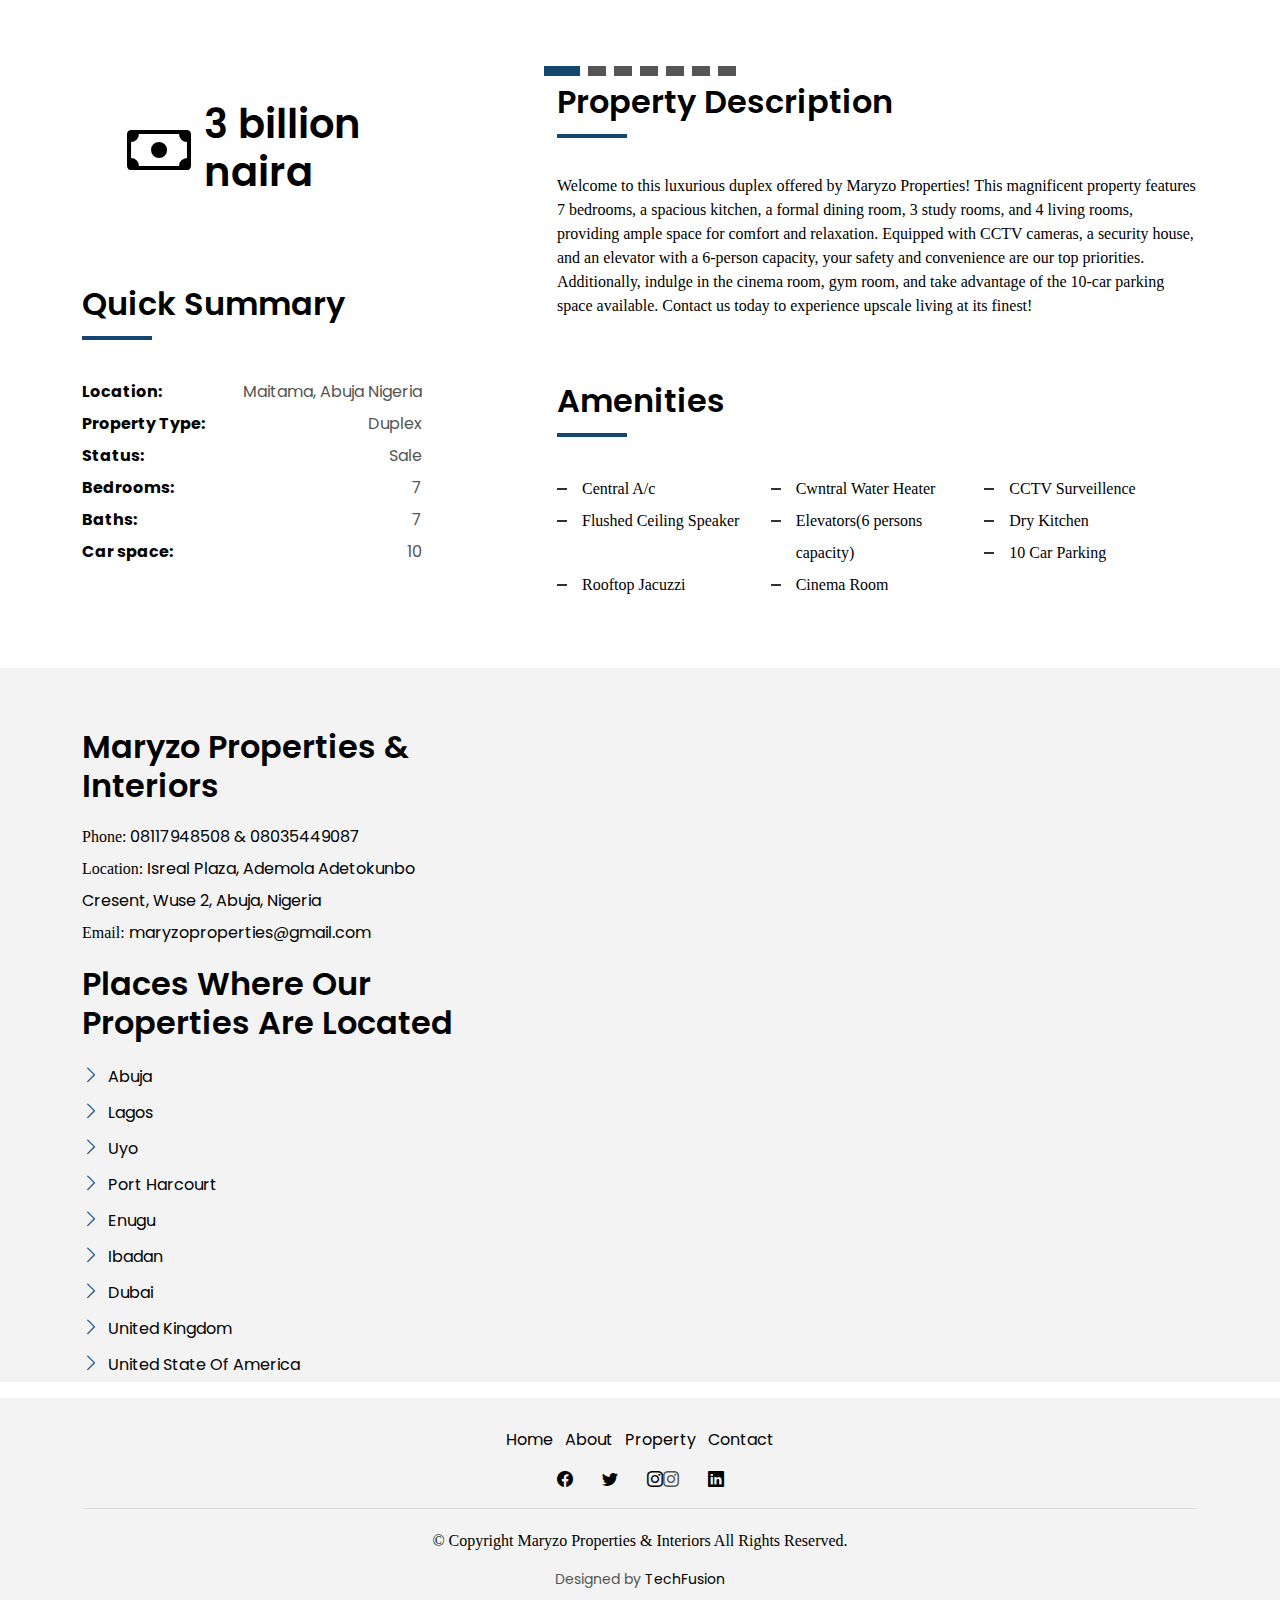
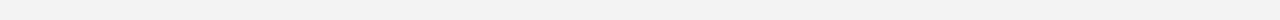
<file: property-single.html>
<!DOCTYPE html>
<html lang="en">

<head>
  <meta charset="utf-8">
  <meta content="width=device-width, initial-scale=1.0" name="viewport">

  <title>Poperty Listing</title>
  <meta content="" name="description">
  <meta content="" name="keywords">

  <!-- Favicons -->
  <link href="assets/img/favicon.png" rel="icon">
  <link href="assets/img/apple-touch-icon.png" rel="apple-touch-icon">

  <!-- Google Fonts -->
  <link href="https://fonts.googleapis.com/css?family=Poppins:300,400,500,600,700" rel="stylesheet">

  <!-- Vendor CSS Files -->
  <link href="assets/vendor/animate.css/animate.min.css" rel="stylesheet">
  <link href="assets/vendor/bootstrap/css/bootstrap.min.css" rel="stylesheet">
  <link href="assets/vendor/bootstrap-icons/bootstrap-icons.css" rel="stylesheet">
  <link href="assets/vendor/swiper/swiper-bundle.min.css" rel="stylesheet">

  <!-- Template Main CSS File -->
  <link href="assets/css/style.css" rel="stylesheet">

  <!-- =======================================================
  * Template Name: EstateAgency
  * Template URL: https://bootstrapmade.com/real-estate-agency-bootstrap-template/
  * Updated: Mar 17 2024 with Bootstrap v5.3.3
  * Author: BootstrapMade.com
  * License: https://bootstrapmade.com/license/
  ======================================================== -->
</head>

<body>

  <!-- ======= Property Search Section ======= -->
  <div class="click-closed"></div>
  <!--/ Form Search Star /-->
  <div class="box-collapse">
    <div class="title-box-d">
      <h3 class="title-d">Search Property</h3>
    </div>
    <span class="close-box-collapse right-boxed bi bi-x"></span>
    <div class="box-collapse-wrap form">
      <form class="form-a">
        <div class="row">
          <div class="col-md-12 mb-2">
            <div class="form-group">
              <label class="pb-2" for="Type">Keyword</label>
              <input type="text" class="form-control form-control-lg form-control-a" placeholder="Keyword">
            </div>
          </div>
          <div class="col-md-6 mb-2">
            <div class="form-group mt-3">
              <label class="pb-2" for="Type">Type</label>
              <select class="form-control form-select form-control-a" id="Type">
                <option>All Type</option>
                <option>For Rent</option>
                <option>For Sale</option>
                <option>Open House</option>
              </select>
            </div>
          </div>
          <div class="col-md-6 mb-2">
            <div class="form-group mt-3">
              <label class="pb-2" for="city">City</label>
              <select class="form-control form-select form-control-a" id="city">
                <option>All City</option>
                <option>Alabama</option>
                <option>Arizona</option>
                <option>California</option>
                <option>Colorado</option>
              </select>
            </div>
          </div>
          <div class="col-md-6 mb-2">
            <div class="form-group mt-3">
              <label class="pb-2" for="bedrooms">Bedrooms</label>
              <select class="form-control form-select form-control-a" id="bedrooms">
                <option>Any</option>
                <option>01</option>
                <option>02</option>
                <option>03</option>
              </select>
            </div>
          </div>
          <div class="col-md-6 mb-2">
            <div class="form-group mt-3">
              <label class="pb-2" for="garages">Garages</label>
              <select class="form-control form-select form-control-a" id="garages">
                <option>Any</option>
                <option>01</option>
                <option>02</option>
                <option>03</option>
                <option>04</option>
              </select>
            </div>
          </div>
          <div class="col-md-6 mb-2">
            <div class="form-group mt-3">
              <label class="pb-2" for="bathrooms">Bathrooms</label>
              <select class="form-control form-select form-control-a" id="bathrooms">
                <option>Any</option>
                <option>01</option>
                <option>02</option>
                <option>03</option>
              </select>
            </div>
          </div>
          <div class="col-md-6 mb-2">
            <div class="form-group mt-3">
              <label class="pb-2" for="price">Min Price</label>
              <select class="form-control form-select form-control-a" id="price">
                <option>Unlimite</option>
                <option>$50,000</option>
                <option>$100,000</option>
                <option>$150,000</option>
                <option>$200,000</option>
              </select>
            </div>
          </div>
          <div class="col-md-12">
            <button type="submit" class="btn btn-b">Search Property</button>
          </div>
        </div>
      </form>
    </div>
  </div><!-- End Property Search Section -->>

  <!-- ======= Header/Navbar ======= -->
  <nav class="navbar navbar-default navbar-trans navbar-expand-lg fixed-top">
    <div class="container">
      <button class="navbar-toggler collapsed" type="button" data-bs-toggle="collapse" data-bs-target="#navbarDefault" aria-controls="navbarDefault" aria-expanded="false" aria-label="Toggle navigation">
        <span></span>
        <span></span>
        <span></span>
      </button>
      <a class="navbar-brand text-brand" href="index.html">MARYZO <span class="color-b">PROPERTIES & INTERIOR</span></a>


      <div class="navbar-collapse collapse justify-content-center" id="navbarDefault">
        <ul class="navbar-nav">

          <li class="nav-item">
            <a class="nav-link " href="index.html">Home</a>
          </li>

          <li class="nav-item">
            <a class="nav-link " href="about.html">About</a>
          </li>

          <li class="nav-item">
            <a class="nav-link " href="property-grid.html">Property</a>
          </li>
        </ul>
      </div>

      
    </div>
  </nav><!-- End Header/Navbar -->

  <main id="main">

    <!-- ======= Intro Single ======= -->
    <section class="intro-single">
      <div class="container">
        <div class="row">
          <div class="col-md-12 col-lg-8">
            <div class="title-single-box">
              <h1 class="title-single">Maitama</h1>
              <span class="color-text-a">Abuja</span>
            </div>
          </div>
          <div class="col-md-12 col-lg-4">
            <nav aria-label="breadcrumb" class="breadcrumb-box d-flex justify-content-lg-end">
              <ol class="breadcrumb">
                <li class="breadcrumb-item">
                  <a href="index.html">Home</a>
                </li>
                <li class="breadcrumb-item">
                  <a href="property-grid.html">Properties</a>
                </li>
              </ol>
            </nav>
          </div>
        </div>
      </div>
    </section>
    <!-- End Intro Single-->

    <!-- ======= Property Single ======= -->
    <section class="property-single nav-arrow-b">
      <div class="container">
        <div class="row justify-content-center">
          <div class="col-lg-8">
            <div id="property-single-carousel" class="swiper">
              <div class="swiper-wrapper">
                <div class="carousel-item-b swiper-slide">
                  <img src="assets/img/property-1.jpg" alt="">
                </div>
                <div class="carousel-item-b swiper-slide">
                  <img src="assets/img/slide-2.jpg" alt="">
                </div>
                <div class="carousel-item-b swiper-slide">
                  <img src="assets/img/slide-3 (2).jpg" alt="">
                </div>
                <div class="carousel-item-b swiper-slide">
                  <img src="assets/img/slide-4.jpg" alt="">
                </div>
                <div class="carousel-item-b swiper-slide">
                  <img src="assets/img/slide-5.jpg" alt="">
                </div>
                <div class="carousel-item-b swiper-slide">
                  <img src="assets/img/slide-1.jpg" alt="">
                </div>
                <div class="carousel-item-b swiper-slide">
                  <img src="assets/img/slide-2.jpg" alt="">
                </div>
              </div>
            </div>
            <div class="property-single-carousel-pagination carousel-pagination"></div>
          </div>
        </div>

        <div class="row">
          <div class="col-sm-12">

            <div class="row justify-content-between">
              <div class="col-md-5 col-lg-4">
                <div class="property-price d-flex justify-content-center foo">
                  <div class="card-header-c d-flex">
                    <div class="card-box-ico">
                      <span class="bi bi-cash"></span>
                    </div>
                    <div class="card-title-c align-self-center">
                      <h5 class="title-c">3 billion naira</h5>
                    </div>
                  </div>
                </div>
                <div class="property-summary">
                  <div class="row">
                    <div class="col-sm-12">
                      <div class="title-box-d section-t4">
                        <h3 class="title-d">Quick Summary</h3>
                      </div>
                    </div>
                  </div>
                  <div class="summary-list">
                    <ul class="list">
                      <li class="d-flex justify-content-between">
                        <strong>Location:</strong>
                        <span>Maitama, Abuja Nigeria</span>
                      </li>
                      <li class="d-flex justify-content-between">
                        <strong>Property Type:</strong>
                        <span>Duplex</span>
                      </li>
                      <li class="d-flex justify-content-between">
                        <strong>Status:</strong>
                        <span>Sale</span>
                      </li>
                      <li class="d-flex justify-content-between">
                        <strong>Bedrooms:</strong>
                        <span>7</span>
                      </li>
                      <li class="d-flex justify-content-between">
                        <strong>Baths:</strong>
                        <span>7</span>
                      </li>
                      <li class="d-flex justify-content-between">
                        <strong>Car space:</strong>
                        <span>10</span>
                      </li>
                    </ul>
                  </div>
                </div>
              </div>
              <div class="col-md-7 col-lg-7 section-md-t3">
                <div class="row">
                  <div class="col-sm-12">
                    <div class="title-box-d">
                      <h3 class="title-d">Property Description</h3>
                    </div>
                  </div>
                </div>
                <div class="property-description">
                  <p class="description color-text-a">
                    Welcome to this luxurious duplex offered by Maryzo Properties! This magnificent property features 7 bedrooms, a spacious kitchen, a formal dining room, 3 study rooms, and 4 living rooms, providing ample space for comfort and relaxation. Equipped with CCTV cameras, a security house, and an elevator with a 6-person capacity, your safety and convenience are our top priorities. Additionally, indulge in the cinema room, gym room, and take advantage of the 10-car parking space available. Contact us today to experience upscale living at its finest!
                  </p>
                </div>
                <div class="row section-t3">
                  <div class="col-sm-12">
                    <div class="title-box-d">
                      <h3 class="title-d">Amenities</h3>
                    </div>
                  </div>
                </div>
                <div class="amenities-list color-text-a">
                  <ul class="list-a no-margin">
                    <li>Central A/c</li>
                    <li>Cwntral Water Heater</li>
                    <li>CCTV Surveillence</li>
                    <li>Flushed Ceiling Speaker</li>
                    <li>Elevators(6 persons capacity)</li>
                    <li>Dry Kitchen</li>
                    <li>10 Car Parking</li>
                    <li>Rooftop Jacuzzi</li>
                    <li>Cinema Room</li>
                  </ul>
                </div>
              </div>
            </div>
          </div>
              
              </div>
            </div>
          </div>
        </div>
      </div>
    </section><!-- End Property Single-->

  </main><!-- End #main -->

  <!-- ======= Footer ======= -->
  <section class="section-footer">
    <div class="container">
      <div class="row">
        <div class="col-sm-12 col-md-4">
          <div class="widget-a">
            <div class="w-header-a">
              <h3 class="w-title-a text-brand">Maryzo Properties & Interiors</h3>
            </div>
            <div class="w-footer-a">
              <ul class="list-unstyled">
                <li class="color-a">
                  <span class="color-text-a">Phone:</span><a href="tel:+2348117948508">  08117948508 & 08035449087</a>
                </li>
                <li class="color-a">
                  <span class="color-text-a">Location:</span> Isreal Plaza, Ademola Adetokunbo Cresent, Wuse 2, Abuja, Nigeria
                </li>
                <li class="color-a">
                  <span class="color-text-a">Email:</span> maryzoproperties@gmail.com
                </li>
              </ul>
            </div>
          </div>
        </div>
        </div>
        <div class="col-sm-12 col-md-4 section-md-t3">
          <div class="widget-a">
            <div class="w-header-a">
              <h3 class="w-title-a text-brand">Places Where Our Properties Are Located</h3>
            </div>
            <div class="w-body-a">
              <ul class="list-unstyled">
                <li class="item-list-a">
                  <i class="bi bi-chevron-right"></i> <a href="#">Abuja</a>
                </li>
                <li class="item-list-a">
                  <i class="bi bi-chevron-right"></i> <a href="#">Lagos</a>
                </li>
                <li class="item-list-a">
                  <i class="bi bi-chevron-right"></i> <a href="#">Uyo</a>
                </li>
                <li class="item-list-a">
                  <i class="bi bi-chevron-right"></i> <a href="#">Port Harcourt</a>
                </li>
                <li class="item-list-a">
                  <i class="bi bi-chevron-right"></i> <a href="#">Enugu</a>
                </li>
                <li class="item-list-a">
                  <i class="bi bi-chevron-right"></i> <a href="#">Ibadan</a>
                </li>
                <li class="item-list-a">
                  <i class="bi bi-chevron-right"></i> <a href="#">Dubai</a>
                </li>
                <li class="item-list-a">
                  <i class="bi bi-chevron-right"></i> <a href="#">United Kingdom</a>
                </li>
                <li class="item-list-a">
                  <i class="bi bi-chevron-right"></i> <a href="#">United State Of America</a>
                </li>
                
                  </a>
                </li>
              </ul>
            </div>
          </div>
        </div>
      </div>
    </div>
  </section>
  <footer>
    <div class="container">
      <div class="row">
        <div class="col-md-12">
          <nav class="nav-footer">
            <ul class="list-inline">
              <li class="list-inline-item">
                <a href="#">Home</a>
              </li>
              <li class="list-inline-item">
                <a href="#">About</a>
              </li>
              <li class="list-inline-item">
                <a href="#">Property</a>
              </li>
              <li class="list-inline-item">
                <a href="#">Contact</a>
              </li>
            </ul>
          </nav>
          <div class="socials-a">
            <ul class="list-inline">
              <li class="list-inline-item">
                <a href="#">
                  <i class="bi bi-facebook" aria-hidden="true"></i>
                </a>
              </li>
              <li class="list-inline-item">
                <a href="#">
                  <i class="bi bi-twitter" aria-hidden="true"></i>
                </a>
              </li>
              <li class="list-inline-item">
                <a href="#">
                  <i class="bi bi-instagram" aria-hidden="true"><a href="https://www.instagram.com/maryzoproperties?igsh=ZjJnMmtoNzdkeXBj"></a></i>
                </a>
              </li>
              <li class="list-inline-item">
                <a href="#">
                  <i class="bi bi-linkedin" aria-hidden="true"></i>
                </a>
              </li>
            </ul>
          </div>
          <div class="copyright-footer">
            <p class="copyright color-text-a">
              &copy; Copyright
              <span class="color-a">Maryzo Properties & Interiors</span> All Rights Reserved.
            </p>
          </div>
          <div class="credits">
            <!--
            All the links in the footer should remain intact.
            You can delete the links only if you purchased the pro version.
            Licensing information: https://bootstrapmade.com/license/
            Purchase the pro version with working PHP/AJAX contact form: https://bootstrapmade.com/buy/?theme=EstateAgency
          -->
            Designed by <a href="https://bootstrapmade.com/">TechFusion</a>
          </div>
        </div>
      </div>
    </div>
  </footer>
  <!-- End  Footer -->

  <div id="preloader"></div>
  <a href="#" class="back-to-top d-flex align-items-center justify-content-center"><i class="bi bi-arrow-up-short"></i></a>

  <!-- Vendor JS Files -->
  <script src="assets/vendor/bootstrap/js/bootstrap.bundle.min.js"></script>
  <script src="assets/vendor/swiper/swiper-bundle.min.js"></script>
  <script src="assets/vendor/php-email-form/validate.js"></script>

  <!-- Template Main JS File -->
  <script src="assets/js/main.js"></script>

</body>

</html>
</file>
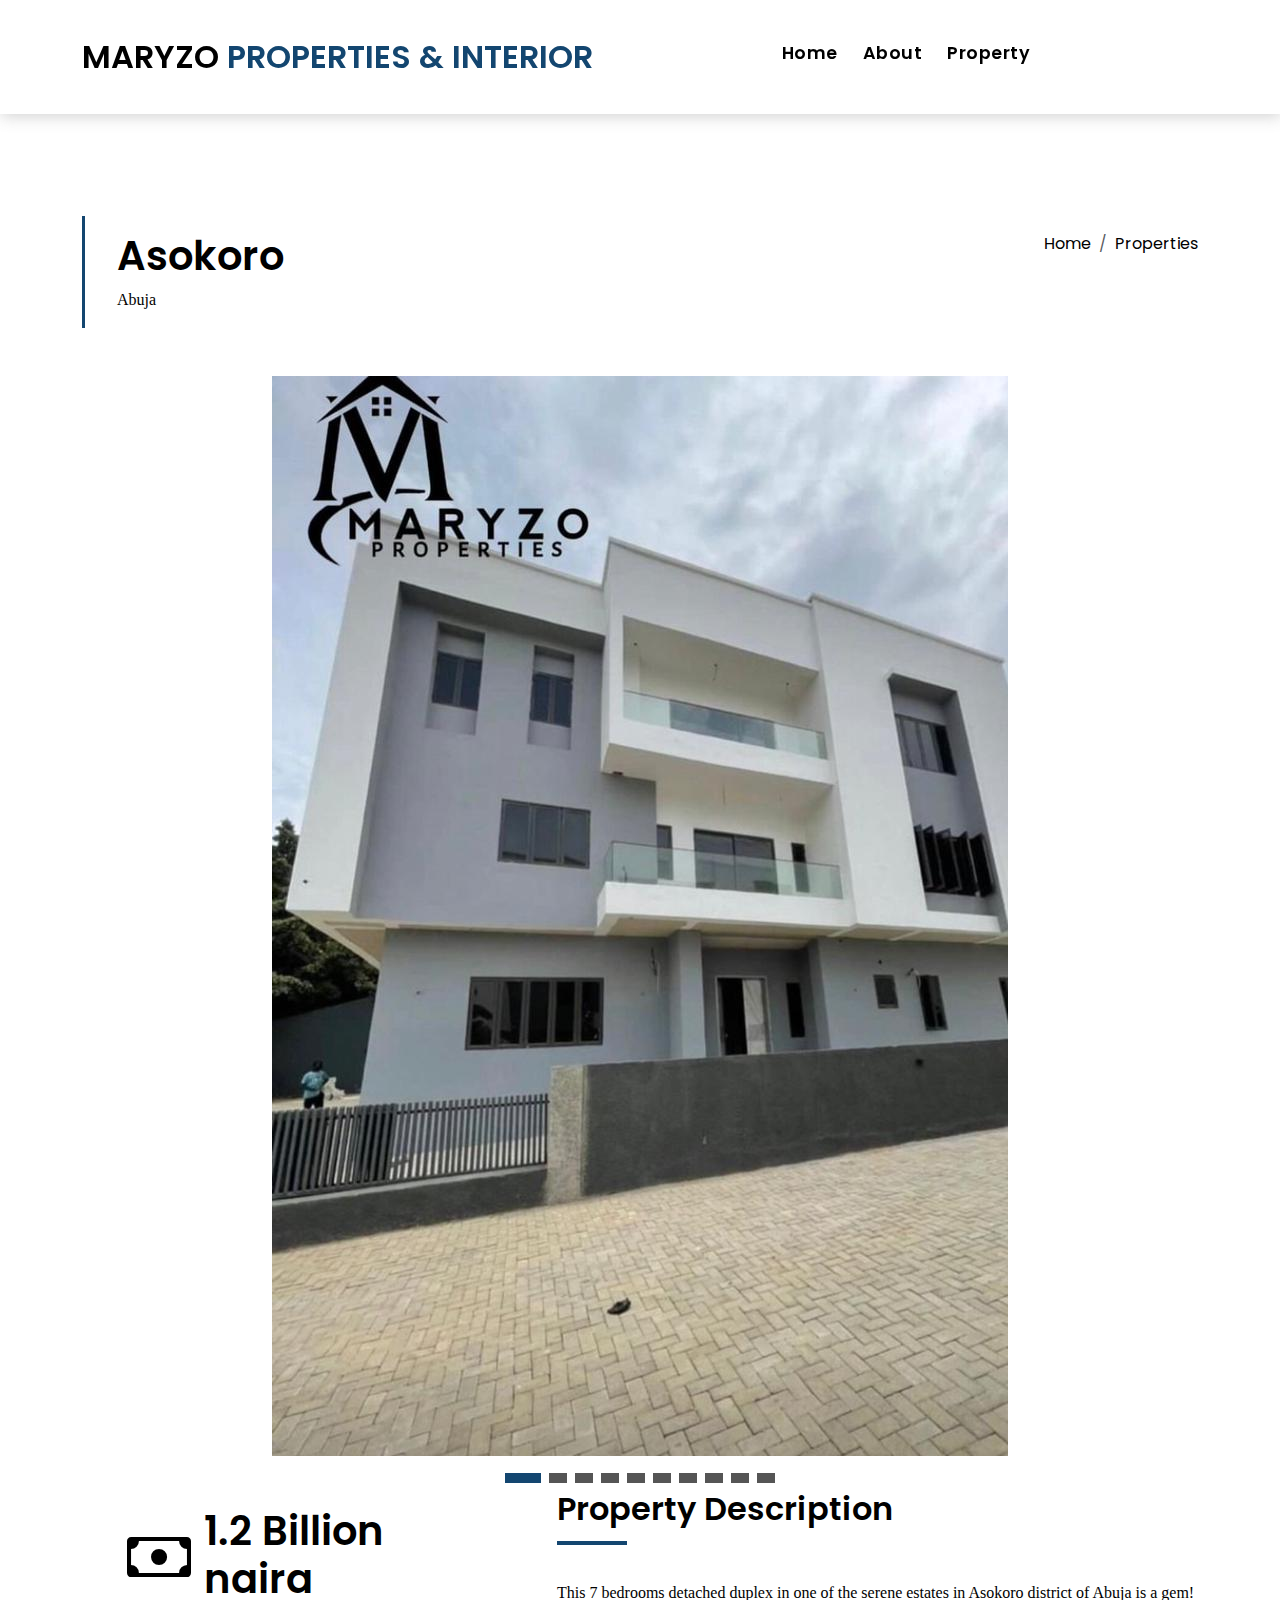
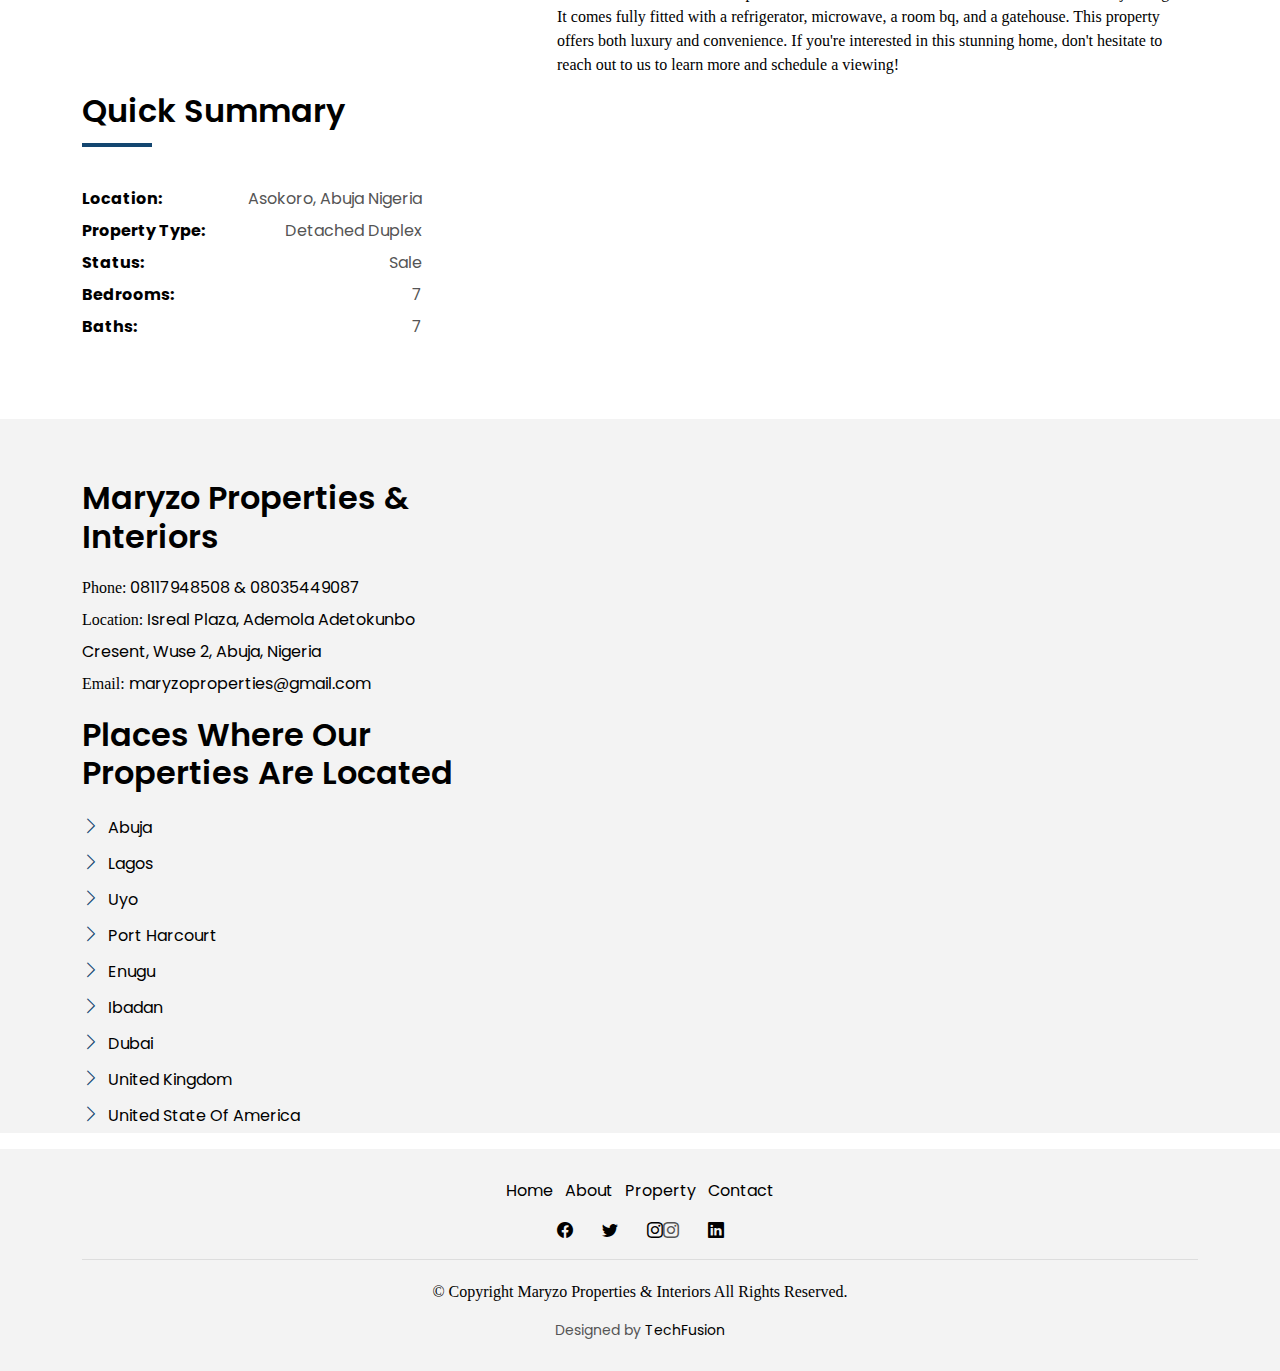
<file: property4.html>
<!DOCTYPE html>
<html lang="en">

<head>
  <meta charset="utf-8">
  <meta content="width=device-width, initial-scale=1.0" name="viewport">

  <title>Poperty Listing</title>
  <meta content="" name="description">
  <meta content="" name="keywords">

  <!-- Favicons -->
  <link href="assets/img/favicon.png" rel="icon">
  <link href="assets/img/apple-touch-icon.png" rel="apple-touch-icon">

  <!-- Google Fonts -->
  <link href="https://fonts.googleapis.com/css?family=Poppins:300,400,500,600,700" rel="stylesheet">

  <!-- Vendor CSS Files -->
  <link href="assets/vendor/animate.css/animate.min.css" rel="stylesheet">
  <link href="assets/vendor/bootstrap/css/bootstrap.min.css" rel="stylesheet">
  <link href="assets/vendor/bootstrap-icons/bootstrap-icons.css" rel="stylesheet">
  <link href="assets/vendor/swiper/swiper-bundle.min.css" rel="stylesheet">

  <!-- Template Main CSS File -->
  <link href="assets/css/style.css" rel="stylesheet">

  <!-- =======================================================
  * Template Name: EstateAgency
  * Template URL: https://bootstrapmade.com/real-estate-agency-bootstrap-template/
  * Updated: Mar 17 2024 with Bootstrap v5.3.3
  * Author: BootstrapMade.com
  * License: https://bootstrapmade.com/license/
  ======================================================== -->
</head>

<body>

  <!-- ======= Property Search Section ======= -->
  <div class="click-closed"></div>
  <!--/ Form Search Star /-->
  <div class="box-collapse">
    <div class="title-box-d">
      <h3 class="title-d">Search Property</h3>
    </div>
    <span class="close-box-collapse right-boxed bi bi-x"></span>
    <div class="box-collapse-wrap form">
      <form class="form-a">
        <div class="row">
          <div class="col-md-12 mb-2">
            <div class="form-group">
              <label class="pb-2" for="Type">Keyword</label>
              <input type="text" class="form-control form-control-lg form-control-a" placeholder="Keyword">
            </div>
          </div>
          <div class="col-md-6 mb-2">
            <div class="form-group mt-3">
              <label class="pb-2" for="Type">Type</label>
              <select class="form-control form-select form-control-a" id="Type">
                <option>All Type</option>
                <option>For Rent</option>
                <option>For Sale</option>
                <option>Open House</option>
              </select>
            </div>
          </div>
          <div class="col-md-6 mb-2">
            <div class="form-group mt-3">
              <label class="pb-2" for="city">City</label>
              <select class="form-control form-select form-control-a" id="city">
                <option>All City</option>
                <option>Alabama</option>
                <option>Arizona</option>
                <option>California</option>
                <option>Colorado</option>
              </select>
            </div>
          </div>
          <div class="col-md-6 mb-2">
            <div class="form-group mt-3">
              <label class="pb-2" for="bedrooms">Bedrooms</label>
              <select class="form-control form-select form-control-a" id="bedrooms">
                <option>Any</option>
                <option>01</option>
                <option>02</option>
                <option>03</option>
              </select>
            </div>
          </div>
          <div class="col-md-6 mb-2">
            <div class="form-group mt-3">
              <label class="pb-2" for="garages">Garages</label>
              <select class="form-control form-select form-control-a" id="garages">
                <option>Any</option>
                <option>01</option>
                <option>02</option>
                <option>03</option>
                <option>04</option>
              </select>
            </div>
          </div>
          <div class="col-md-6 mb-2">
            <div class="form-group mt-3">
              <label class="pb-2" for="bathrooms">Bathrooms</label>
              <select class="form-control form-select form-control-a" id="bathrooms">
                <option>Any</option>
                <option>01</option>
                <option>02</option>
                <option>03</option>
              </select>
            </div>
          </div>
          <div class="col-md-6 mb-2">
            <div class="form-group mt-3">
              <label class="pb-2" for="price">Min Price</label>
              <select class="form-control form-select form-control-a" id="price">
                <option>Unlimite</option>
                <option>$50,000</option>
                <option>$100,000</option>
                <option>$150,000</option>
                <option>$200,000</option>
              </select>
            </div>
          </div>
          <div class="col-md-12">
            <button type="submit" class="btn btn-b">Search Property</button>
          </div>
        </div>
      </form>
    </div>
  </div><!-- End Property Search Section -->>

  <!-- ======= Header/Navbar ======= -->
  <nav class="navbar navbar-default navbar-trans navbar-expand-lg fixed-top">
    <div class="container">
      <button class="navbar-toggler collapsed" type="button" data-bs-toggle="collapse" data-bs-target="#navbarDefault" aria-controls="navbarDefault" aria-expanded="false" aria-label="Toggle navigation">
        <span></span>
        <span></span>
        <span></span>
      </button>
      <a class="navbar-brand text-brand" href="index.html">MARYZO <span class="color-b">PROPERTIES & INTERIOR</span></a>


      <div class="navbar-collapse collapse justify-content-center" id="navbarDefault">
        <ul class="navbar-nav">

          <li class="nav-item">
            <a class="nav-link " href="index.html">Home</a>
          </li>

          <li class="nav-item">
            <a class="nav-link " href="about.html">About</a>
          </li>

          <li class="nav-item">
            <a class="nav-link " href="property-grid.html">Property</a>
          </li>
        </ul>
      </div>

      
    </div>
  </nav><!-- End Header/Navbar -->

  <main id="main">

    <!-- ======= Intro Single ======= -->
    <section class="intro-single">
      <div class="container">
        <div class="row">
          <div class="col-md-12 col-lg-8">
            <div class="title-single-box">
              <h1 class="title-single">Asokoro</h1>
              <span class="color-text-a">Abuja</span>
            </div>
          </div>
          <div class="col-md-12 col-lg-4">
            <nav aria-label="breadcrumb" class="breadcrumb-box d-flex justify-content-lg-end">
              <ol class="breadcrumb">
                <li class="breadcrumb-item">
                  <a href="index.html">Home</a>
                </li>
                <li class="breadcrumb-item">
                  <a href="property-grid.html">Properties</a>
                </li>
              </ol>
            </nav>
          </div>
        </div>
      </div>
    </section>
    <!-- End Intro Single-->

    <!-- ======= Property Single ======= -->
    <section class="property-single nav-arrow-b">
      <div class="container">
        <div class="row justify-content-center">
          <div class="col-lg-8">
            <div id="property-single-carousel" class="swiper">
              <div class="swiper-wrapper">
                <div class="carousel-item-b swiper-slide">
                  <img src="assets/img/main picture.jpg" alt="">
                </div>
                <div class="carousel-item-b swiper-slide">
                  <img src="assets/img/picture1.jpg" alt="">
                </div>
                <div class="carousel-item-b swiper-slide">
                  <img src="assets/img/picture2.jpg" alt="">
                </div>
                <div class="carousel-item-b swiper-slide">
                  <img src="assets/img/picture3.jpg" alt="">
                </div>
                <div class="carousel-item-b swiper-slide">
                  <img src="assets/img/picture4.jpg" alt="">
                </div>
                <div class="carousel-item-b swiper-slide">
                    <img src="assets/img/picture5.jpg" alt="">
                  </div>
                  <div class="carousel-item-b swiper-slide">
                    <img src="assets/img/picture6.jpg" alt="">
                  </div>
                  <div class="carousel-item-b swiper-slide">
                    <img src="assets/img/picture7.jpg" alt="">
                  </div>
                  <div class="carousel-item-b swiper-slide">
                    <img src="assets/img/picture8.jpg" alt="">
                  </div>
                  <div class="carousel-item-b swiper-slide">
                    <img src="assets/img/picture9.jpg" alt="">
                  </div>
              </div>
            </div>
            <div class="property-single-carousel-pagination carousel-pagination"></div>
          </div>
        </div>

        <div class="row">
          <div class="col-sm-12">

            <div class="row justify-content-between">
              <div class="col-md-5 col-lg-4">
                <div class="property-price d-flex justify-content-center foo">
                  <div class="card-header-c d-flex">
                    <div class="card-box-ico">
                      <span class="bi bi-cash"></span>
                    </div>
                    <div class="card-title-c align-self-center">
                      <h5 class="title-c">1.2 Billion naira</h5>
                    </div>
                  </div>
                </div>
                <div class="property-summary">
                  <div class="row">
                    <div class="col-sm-12">
                      <div class="title-box-d section-t4">
                        <h3 class="title-d">Quick Summary</h3>
                      </div>
                    </div>
                  </div>
                  <div class="summary-list">
                    <ul class="list">
                      <li class="d-flex justify-content-between">
                        <strong>Location:</strong>
                        <span>Asokoro, Abuja Nigeria</span>
                      </li>
                      <li class="d-flex justify-content-between">
                        <strong>Property Type:</strong>
                        <span>Detached Duplex</span>
                      </li>
                      <li class="d-flex justify-content-between">
                        <strong>Status:</strong>
                        <span>Sale</span>
                      </li>
                      <li class="d-flex justify-content-between">
                        <strong>Bedrooms:</strong>
                        <span>7</span>
                      </li>
                      <li class="d-flex justify-content-between">
                        <strong>Baths:</strong>
                        <span>7</span>
                      </li>
                    </ul>
                  </div>
                </div>
              </div>
              <div class="col-md-7 col-lg-7 section-md-t3">
                <div class="row">
                  <div class="col-sm-12">
                    <div class="title-box-d">
                      <h3 class="title-d">Property Description</h3>
                    </div>
                  </div>
                </div>
                <div class="property-description">
                  <p class="description color-text-a">
                    This 7 bedrooms detached duplex in one of the serene estates in Asokoro district of Abuja is a gem! It comes fully fitted with a refrigerator, microwave, a room bq, and a gatehouse. This property offers both luxury and convenience. If you're interested in this stunning home, don't hesitate to reach out to us to learn more and schedule a viewing!
                    </p>
                </div>
                  </div>
                </div>
              </div>
            </div>
          </div>
              
              </div>
            </div>
          </div>
        </div>
      </div>
    </section><!-- End Property Single-->

  </main><!-- End #main -->

  <!-- ======= Footer ======= -->
  <section class="section-footer">
    <div class="container">
      <div class="row">
        <div class="col-sm-12 col-md-4">
          <div class="widget-a">
            <div class="w-header-a">
              <h3 class="w-title-a text-brand">Maryzo Properties & Interiors</h3>
            </div>
            <div class="w-footer-a">
              <ul class="list-unstyled">
                <li class="color-a">
                  <span class="color-text-a">Phone:</span><a href="tel:+2348117948508">  08117948508 & 08035449087</a>
                </li>
                <li class="color-a">
                  <span class="color-text-a">Location:</span> Isreal Plaza, Ademola Adetokunbo Cresent, Wuse 2, Abuja, Nigeria
                </li>
                <li class="color-a">
                  <span class="color-text-a">Email:</span> maryzoproperties@gmail.com
                </li>
              </ul>
            </div>
          </div>
        </div>
        </div>
        <div class="col-sm-12 col-md-4 section-md-t3">
          <div class="widget-a">
            <div class="w-header-a">
              <h3 class="w-title-a text-brand">Places Where Our Properties Are Located</h3>
            </div>
            <div class="w-body-a">
              <ul class="list-unstyled">
                <li class="item-list-a">
                  <i class="bi bi-chevron-right"></i> <a href="#">Abuja</a>
                </li>
                <li class="item-list-a">
                  <i class="bi bi-chevron-right"></i> <a href="#">Lagos</a>
                </li>
                <li class="item-list-a">
                  <i class="bi bi-chevron-right"></i> <a href="#">Uyo</a>
                </li>
                <li class="item-list-a">
                  <i class="bi bi-chevron-right"></i> <a href="#">Port Harcourt</a>
                </li>
                <li class="item-list-a">
                  <i class="bi bi-chevron-right"></i> <a href="#">Enugu</a>
                </li>
                <li class="item-list-a">
                  <i class="bi bi-chevron-right"></i> <a href="#">Ibadan</a>
                </li>
                <li class="item-list-a">
                  <i class="bi bi-chevron-right"></i> <a href="#">Dubai</a>
                </li>
                <li class="item-list-a">
                  <i class="bi bi-chevron-right"></i> <a href="#">United Kingdom</a>
                </li>
                <li class="item-list-a">
                  <i class="bi bi-chevron-right"></i> <a href="#">United State Of America</a>
                </li>
                
                  </a>
                </li>
              </ul>
            </div>
          </div>
        </div>
      </div>
    </div>
  </section>
  <footer>
    <div class="container">
      <div class="row">
        <div class="col-md-12">
          <nav class="nav-footer">
            <ul class="list-inline">
              <li class="list-inline-item">
                <a href="#">Home</a>
              </li>
              <li class="list-inline-item">
                <a href="#">About</a>
              </li>
              <li class="list-inline-item">
                <a href="#">Property</a>
              </li>
              <li class="list-inline-item">
                <a href="#">Contact</a>
              </li>
            </ul>
          </nav>
          <div class="socials-a">
            <ul class="list-inline">
              <li class="list-inline-item">
                <a href="#">
                  <i class="bi bi-facebook" aria-hidden="true"></i>
                </a>
              </li>
              <li class="list-inline-item">
                <a href="#">
                  <i class="bi bi-twitter" aria-hidden="true"></i>
                </a>
              </li>
              <li class="list-inline-item">
                <a href="#">
                  <i class="bi bi-instagram" aria-hidden="true"><a href="https://www.instagram.com/maryzoproperties?igsh=ZjJnMmtoNzdkeXBj"></a></i>
                </a>
              </li>
              <li class="list-inline-item">
                <a href="#">
                  <i class="bi bi-linkedin" aria-hidden="true"></i>
                </a>
              </li>
            </ul>
          </div>
          <div class="copyright-footer">
            <p class="copyright color-text-a">
              &copy; Copyright
              <span class="color-a">Maryzo Properties & Interiors</span> All Rights Reserved.
            </p>
          </div>
          <div class="credits">
            <!--
            All the links in the footer should remain intact.
            You can delete the links only if you purchased the pro version.
            Licensing information: https://bootstrapmade.com/license/
            Purchase the pro version with working PHP/AJAX contact form: https://bootstrapmade.com/buy/?theme=EstateAgency
          -->
            Designed by <a href="https://bootstrapmade.com/">TechFusion</a>
          </div>
        </div>
      </div>
    </div>
  </footer>
  <!-- End  Footer -->

  <div id="preloader"></div>
  <a href="#" class="back-to-top d-flex align-items-center justify-content-center"><i class="bi bi-arrow-up-short"></i></a>

  <!-- Vendor JS Files -->
  <script src="assets/vendor/bootstrap/js/bootstrap.bundle.min.js"></script>
  <script src="assets/vendor/swiper/swiper-bundle.min.js"></script>
  <script src="assets/vendor/php-email-form/validate.js"></script>

  <!-- Template Main JS File -->
  <script src="assets/js/main.js"></script>

</body>

</html>
</file>
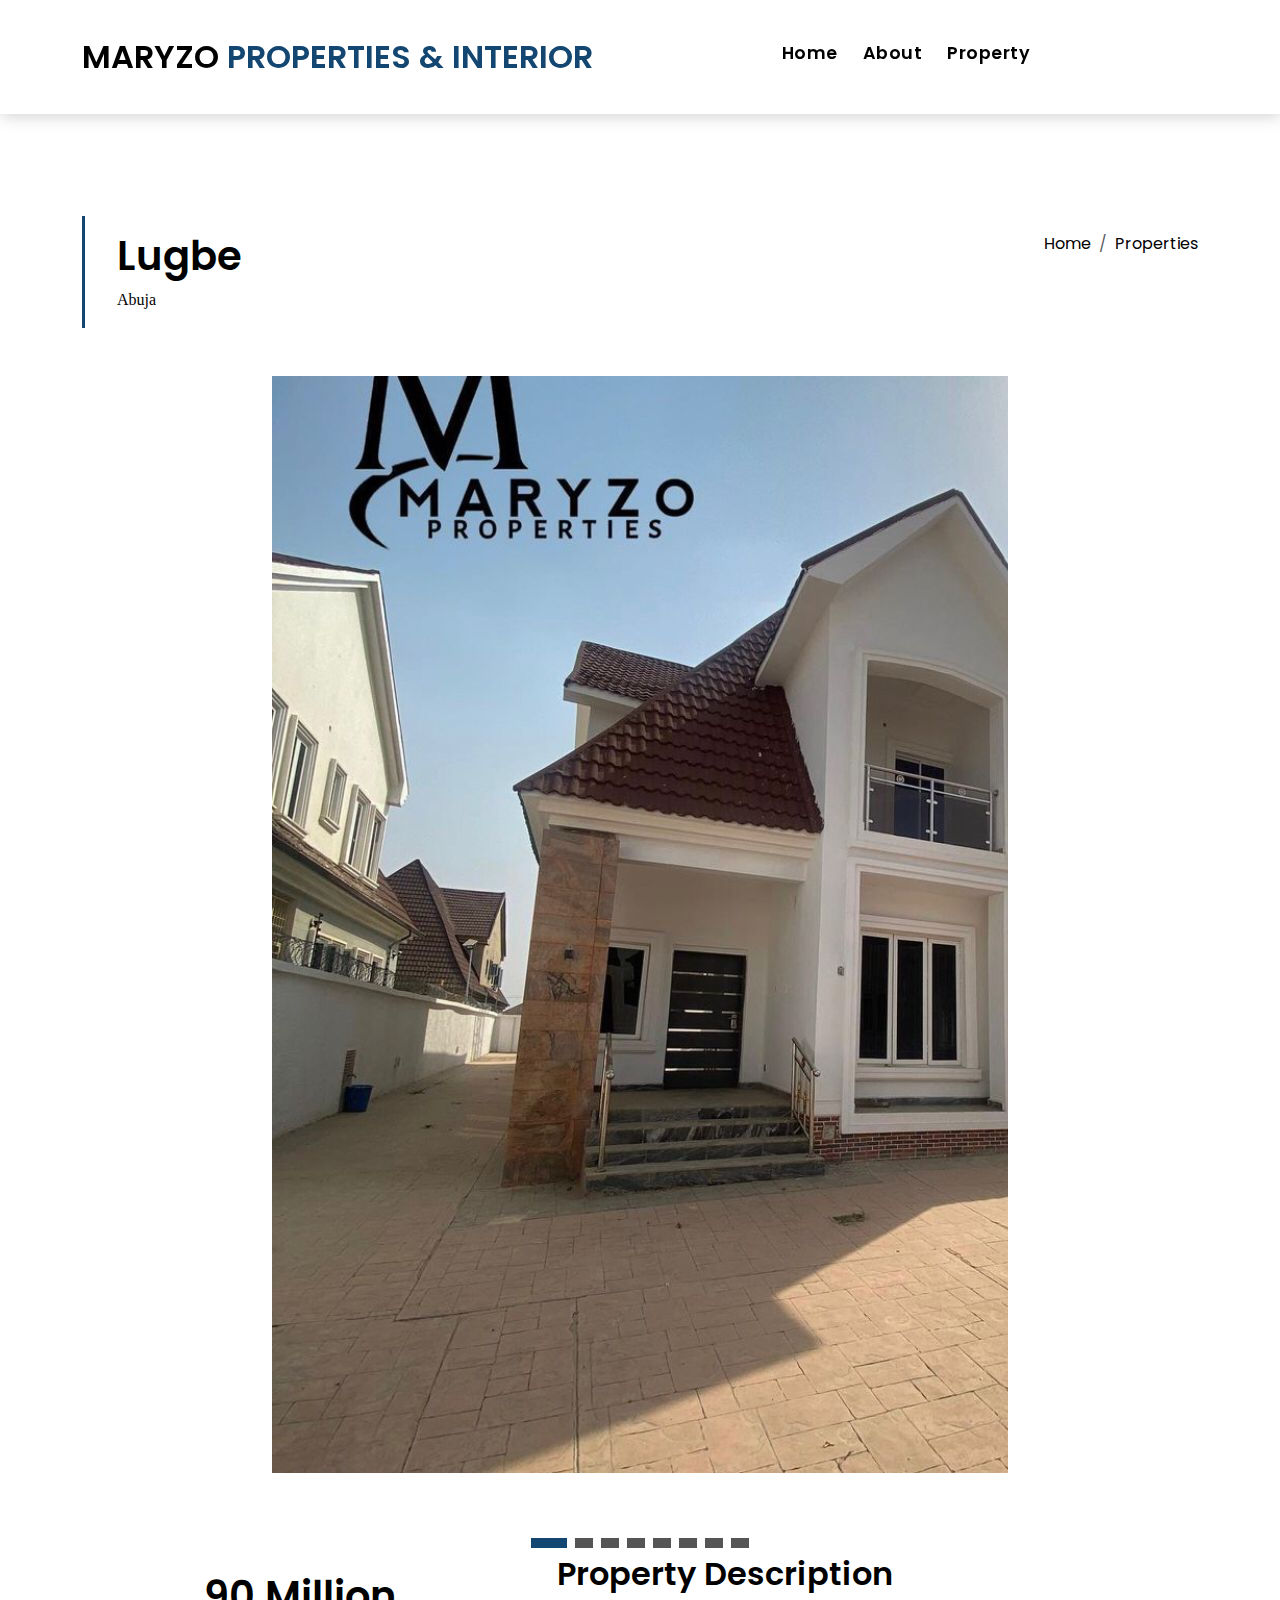
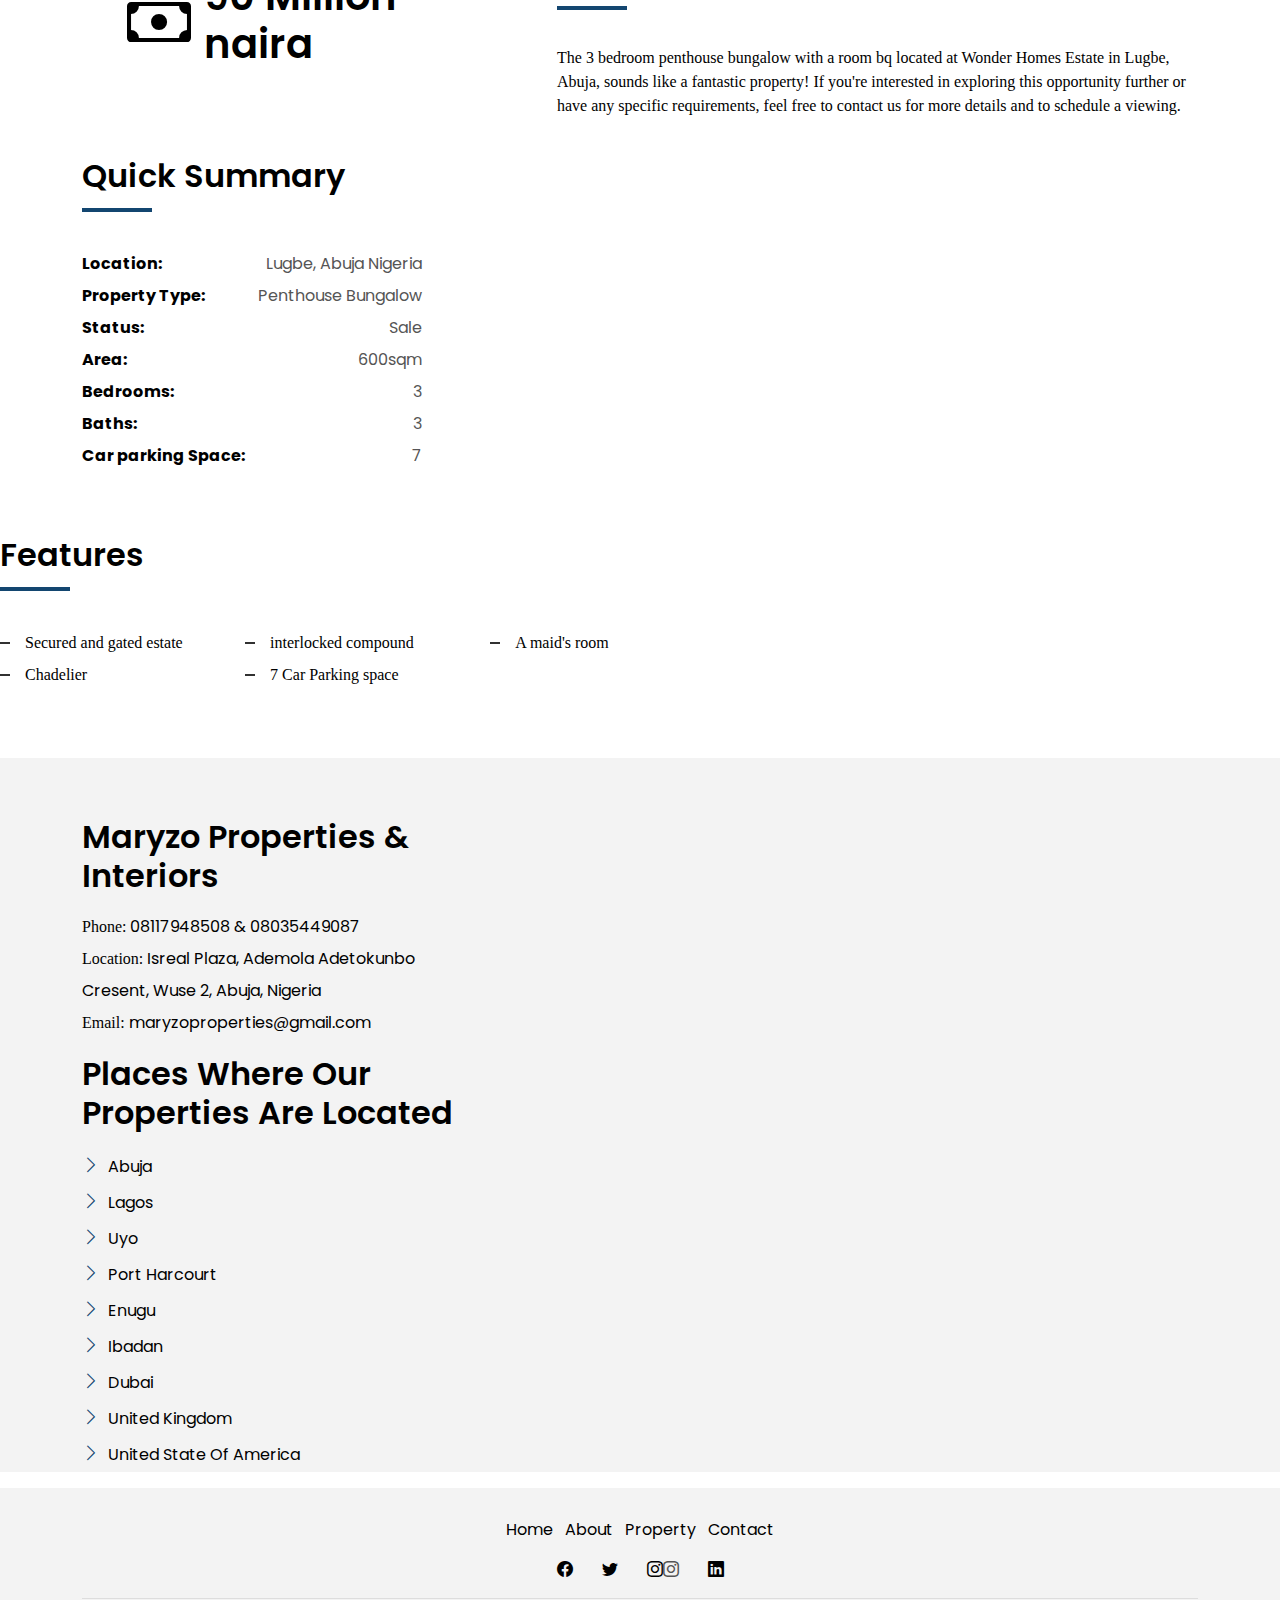
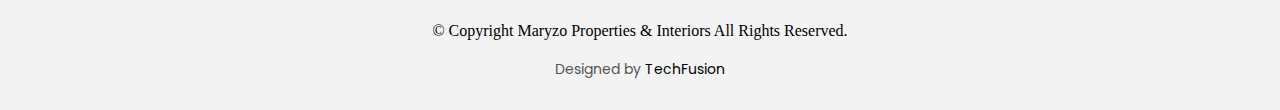
<file: property5.html>
<!DOCTYPE html>
<html lang="en">

<head>
  <meta charset="utf-8">
  <meta content="width=device-width, initial-scale=1.0" name="viewport">

  <title>Poperty Listing</title>
  <meta content="" name="description">
  <meta content="" name="keywords">

  <!-- Favicons -->
  <link href="assets/img/favicon.png" rel="icon">
  <link href="assets/img/apple-touch-icon.png" rel="apple-touch-icon">

  <!-- Google Fonts -->
  <link href="https://fonts.googleapis.com/css?family=Poppins:300,400,500,600,700" rel="stylesheet">

  <!-- Vendor CSS Files -->
  <link href="assets/vendor/animate.css/animate.min.css" rel="stylesheet">
  <link href="assets/vendor/bootstrap/css/bootstrap.min.css" rel="stylesheet">
  <link href="assets/vendor/bootstrap-icons/bootstrap-icons.css" rel="stylesheet">
  <link href="assets/vendor/swiper/swiper-bundle.min.css" rel="stylesheet">

  <!-- Template Main CSS File -->
  <link href="assets/css/style.css" rel="stylesheet">

  <!-- =======================================================
  * Template Name: EstateAgency
  * Template URL: https://bootstrapmade.com/real-estate-agency-bootstrap-template/
  * Updated: Mar 17 2024 with Bootstrap v5.3.3
  * Author: BootstrapMade.com
  * License: https://bootstrapmade.com/license/
  ======================================================== -->
</head>

<body>

  <!-- ======= Property Search Section ======= -->
  <div class="click-closed"></div>
  <!--/ Form Search Star /-->
  <div class="box-collapse">
    <div class="title-box-d">
      <h3 class="title-d">Search Property</h3>
    </div>
    <span class="close-box-collapse right-boxed bi bi-x"></span>
    <div class="box-collapse-wrap form">
      <form class="form-a">
        <div class="row">
          <div class="col-md-12 mb-2">
            <div class="form-group">
              <label class="pb-2" for="Type">Keyword</label>
              <input type="text" class="form-control form-control-lg form-control-a" placeholder="Keyword">
            </div>
          </div>
          <div class="col-md-6 mb-2">
            <div class="form-group mt-3">
              <label class="pb-2" for="Type">Type</label>
              <select class="form-control form-select form-control-a" id="Type">
                <option>All Type</option>
                <option>For Rent</option>
                <option>For Sale</option>
                <option>Open House</option>
              </select>
            </div>
          </div>
          <div class="col-md-6 mb-2">
            <div class="form-group mt-3">
              <label class="pb-2" for="city">City</label>
              <select class="form-control form-select form-control-a" id="city">
                <option>All City</option>
                <option>Alabama</option>
                <option>Arizona</option>
                <option>California</option>
                <option>Colorado</option>
              </select>
            </div>
          </div>
          <div class="col-md-6 mb-2">
            <div class="form-group mt-3">
              <label class="pb-2" for="bedrooms">Bedrooms</label>
              <select class="form-control form-select form-control-a" id="bedrooms">
                <option>Any</option>
                <option>01</option>
                <option>02</option>
                <option>03</option>
              </select>
            </div>
          </div>
          <div class="col-md-6 mb-2">
            <div class="form-group mt-3">
              <label class="pb-2" for="garages">Garages</label>
              <select class="form-control form-select form-control-a" id="garages">
                <option>Any</option>
                <option>01</option>
                <option>02</option>
                <option>03</option>
                <option>04</option>
              </select>
            </div>
          </div>
          <div class="col-md-6 mb-2">
            <div class="form-group mt-3">
              <label class="pb-2" for="bathrooms">Bathrooms</label>
              <select class="form-control form-select form-control-a" id="bathrooms">
                <option>Any</option>
                <option>01</option>
                <option>02</option>
                <option>03</option>
              </select>
            </div>
          </div>
          <div class="col-md-6 mb-2">
            <div class="form-group mt-3">
              <label class="pb-2" for="price">Min Price</label>
              <select class="form-control form-select form-control-a" id="price">
                <option>Unlimite</option>
                <option>$50,000</option>
                <option>$100,000</option>
                <option>$150,000</option>
                <option>$200,000</option>
              </select>
            </div>
          </div>
          <div class="col-md-12">
            <button type="submit" class="btn btn-b">Search Property</button>
          </div>
        </div>
      </form>
    </div>
  </div><!-- End Property Search Section -->>

  <!-- ======= Header/Navbar ======= -->
  <nav class="navbar navbar-default navbar-trans navbar-expand-lg fixed-top">
    <div class="container">
      <button class="navbar-toggler collapsed" type="button" data-bs-toggle="collapse" data-bs-target="#navbarDefault" aria-controls="navbarDefault" aria-expanded="false" aria-label="Toggle navigation">
        <span></span>
        <span></span>
        <span></span>
      </button>
      <a class="navbar-brand text-brand" href="index.html">MARYZO <span class="color-b">PROPERTIES & INTERIOR</span></a>


      <div class="navbar-collapse collapse justify-content-center" id="navbarDefault">
        <ul class="navbar-nav">

          <li class="nav-item">
            <a class="nav-link " href="index.html">Home</a>
          </li>

          <li class="nav-item">
            <a class="nav-link " href="about.html">About</a>
          </li>

          <li class="nav-item">
            <a class="nav-link " href="property-grid.html">Property</a>
          </li>
        </ul>
      </div>

      
    </div>
  </nav><!-- End Header/Navbar -->

  <main id="main">

    <!-- ======= Intro Single ======= -->
    <section class="intro-single">
      <div class="container">
        <div class="row">
          <div class="col-md-12 col-lg-8">
            <div class="title-single-box">
              <h1 class="title-single">Lugbe</h1>
              <span class="color-text-a">Abuja</span>
            </div>
          </div>
          <div class="col-md-12 col-lg-4">
            <nav aria-label="breadcrumb" class="breadcrumb-box d-flex justify-content-lg-end">
              <ol class="breadcrumb">
                <li class="breadcrumb-item">
                  <a href="index.html">Home</a>
                </li>
                <li class="breadcrumb-item">
                  <a href="property-grid.html">Properties</a>
                </li>
              </ol>
            </nav>
          </div>
        </div>
      </div>
    </section>
    <!-- End Intro Single-->

    <!-- ======= Property Single ======= -->
    <section class="property-single nav-arrow-b">
      <div class="container">
        <div class="row justify-content-center">
          <div class="col-lg-8">
            <div id="property-single-carousel" class="swiper">
                <div class="swiper-wrapper">
                <div class="carousel-item-b swiper-slide">
                  <img src="assets/img/main photo.jpg" alt="">
                </div>
                <div class="carousel-item-b swiper-slide">
                  <img src="assets/img/home1.jpg" alt="">
                </div>
                <div class="carousel-item-b swiper-slide">
                  <img src="assets/img/home2.jpg" alt="">
                </div>
                <div class="carousel-item-b swiper-slide">
                  <img src="assets/img/home3.jpg" alt="">
                </div>
                <div class="carousel-item-b swiper-slide">
                    <img src="assets/img/home4.jpg" alt="">
                  </div>
                  <div class="carousel-item-b swiper-slide">
                    <img src="assets/img/home5.jpg" alt="">
                  </div>
                  <div class="carousel-item-b swiper-slide">
                    <img src="assets/img/home6.jpg" alt="">
                  </div>
                  <div class="carousel-item-b swiper-slide">
                    <img src="assets/img/home7.jpg" alt="">
                  </div>
              </div>
            </div>
            <div class="property-single-carousel-pagination carousel-pagination"></div>
          </div>
        </div>

        <div class="row">
          <div class="col-sm-12">

            <div class="row justify-content-between">
              <div class="col-md-5 col-lg-4">
                <div class="property-price d-flex justify-content-center foo">
                  <div class="card-header-c d-flex">
                    <div class="card-box-ico">
                      <span class="bi bi-cash"></span>
                    </div>
                    <div class="card-title-c align-self-center">
                      <h5 class="title-c">90 Million naira</h5>
                    </div>
                  </div>
                </div>
                <div class="property-summary">
                  <div class="row">
                    <div class="col-sm-12">
                      <div class="title-box-d section-t4">
                        <h3 class="title-d">Quick Summary</h3>
                      </div>
                    </div>
                  </div>
                  <div class="summary-list">
                    <ul class="list">
                      <li class="d-flex justify-content-between">
                        <strong>Location:</strong>
                        <span>Lugbe, Abuja Nigeria</span>
                      </li>
                      <li class="d-flex justify-content-between">
                        <strong>Property Type:</strong>
                        <span>Penthouse Bungalow</span>
                      </li>
                      <li class="d-flex justify-content-between">
                        <strong>Status:</strong>
                        <span>Sale</span>
                      </li>
                      <li class="d-flex justify-content-between">
                        <strong>Area:</strong>
                        <span>600sqm</span>
                      </li>
                      <li class="d-flex justify-content-between">
                        <strong>Bedrooms:</strong>
                        <span>3</span>
                      </li>
                      <li class="d-flex justify-content-between">
                        <strong>Baths:</strong>
                        <span>3</span>
                      </li>
                      <li class="d-flex justify-content-between">
                        <strong>Car parking Space:</strong>
                        <span>7</span>
                      </li>
                    </ul>
                  </div>
                </div>
              </div>
              <div class="col-md-7 col-lg-7 section-md-t3">
                <div class="row">
                  <div class="col-sm-12">
                    <div class="title-box-d">
                      <h3 class="title-d">Property Description</h3>
                    </div>
                  </div>
                </div>
                <div class="property-description">
                  <p class="description color-text-a">
                    The 3 bedroom penthouse bungalow with a room bq located at Wonder Homes Estate in Lugbe, Abuja, sounds like a fantastic property! If you're interested in exploring this opportunity further or have any specific requirements, feel free to contact us for more details and to schedule a viewing.
                    </p>
                </div>
                  </div>
                </div>
              </div>
            </div>
          </div>
          <div class="row section-t3">
            <div class="col-sm-12">
              <div class="title-box-d">
                <h3 class="title-d">Features</h3>
              </div>
            </div>
          </div>
          <div class="amenities-list color-text-a">
            <ul class="list-a no-margin">
              <li>Secured and gated estate</li>
              <li>interlocked compound</li>
              <li>A maid's room</li>
              <li>Chadelier</li>
              <li>7 Car Parking space</li>
            </ul>
          </div>
              </div>
            </div>
          </div>
        </div>
      </div>
    </section><!-- End Property Single-->

  </main><!-- End #main -->

  <!-- ======= Footer ======= -->
  <section class="section-footer">
    <div class="container">
      <div class="row">
        <div class="col-sm-12 col-md-4">
          <div class="widget-a">
            <div class="w-header-a">
              <h3 class="w-title-a text-brand">Maryzo Properties & Interiors</h3>
            </div>
            <div class="w-footer-a">
              <ul class="list-unstyled">
                <li class="color-a">
                  <span class="color-text-a">Phone:</span><a href="tel:+2348117948508">  08117948508 & 08035449087</a>
                </li>
                <li class="color-a">
                  <span class="color-text-a">Location:</span> Isreal Plaza, Ademola Adetokunbo Cresent, Wuse 2, Abuja, Nigeria
                </li>
                <li class="color-a">
                  <span class="color-text-a">Email:</span> maryzoproperties@gmail.com
                </li>
              </ul>
            </div>
          </div>
        </div>
        </div>
        <div class="col-sm-12 col-md-4 section-md-t3">
          <div class="widget-a">
            <div class="w-header-a">
              <h3 class="w-title-a text-brand">Places Where Our Properties Are Located</h3>
            </div>
            <div class="w-body-a">
              <ul class="list-unstyled">
                <li class="item-list-a">
                  <i class="bi bi-chevron-right"></i> <a href="#">Abuja</a>
                </li>
                <li class="item-list-a">
                  <i class="bi bi-chevron-right"></i> <a href="#">Lagos</a>
                </li>
                <li class="item-list-a">
                  <i class="bi bi-chevron-right"></i> <a href="#">Uyo</a>
                </li>
                <li class="item-list-a">
                  <i class="bi bi-chevron-right"></i> <a href="#">Port Harcourt</a>
                </li>
                <li class="item-list-a">
                  <i class="bi bi-chevron-right"></i> <a href="#">Enugu</a>
                </li>
                <li class="item-list-a">
                  <i class="bi bi-chevron-right"></i> <a href="#">Ibadan</a>
                </li>
                <li class="item-list-a">
                  <i class="bi bi-chevron-right"></i> <a href="#">Dubai</a>
                </li>
                <li class="item-list-a">
                  <i class="bi bi-chevron-right"></i> <a href="#">United Kingdom</a>
                </li>
                <li class="item-list-a">
                  <i class="bi bi-chevron-right"></i> <a href="#">United State Of America</a>
                </li>
                
                  </a>
                </li>
              </ul>
            </div>
          </div>
        </div>
      </div>
    </div>
  </section>
  <footer>
    <div class="container">
      <div class="row">
        <div class="col-md-12">
          <nav class="nav-footer">
            <ul class="list-inline">
              <li class="list-inline-item">
                <a href="#">Home</a>
              </li>
              <li class="list-inline-item">
                <a href="#">About</a>
              </li>
              <li class="list-inline-item">
                <a href="#">Property</a>
              </li>
              <li class="list-inline-item">
                <a href="#">Contact</a>
              </li>
            </ul>
          </nav>
          <div class="socials-a">
            <ul class="list-inline">
              <li class="list-inline-item">
                <a href="#">
                  <i class="bi bi-facebook" aria-hidden="true"></i>
                </a>
              </li>
              <li class="list-inline-item">
                <a href="#">
                  <i class="bi bi-twitter" aria-hidden="true"></i>
                </a>
              </li>
              <li class="list-inline-item">
                <a href="#">
                  <i class="bi bi-instagram" aria-hidden="true"><a href="https://www.instagram.com/maryzoproperties?igsh=ZjJnMmtoNzdkeXBj"></a></i>
                </a>
              </li>
              <li class="list-inline-item">
                <a href="#">
                  <i class="bi bi-linkedin" aria-hidden="true"></i>
                </a>
              </li>
            </ul>
          </div>
          <div class="copyright-footer">
            <p class="copyright color-text-a">
              &copy; Copyright
              <span class="color-a">Maryzo Properties & Interiors</span> All Rights Reserved.
            </p>
          </div>
          <div class="credits">
            <!--
            All the links in the footer should remain intact.
            You can delete the links only if you purchased the pro version.
            Licensing information: https://bootstrapmade.com/license/
            Purchase the pro version with working PHP/AJAX contact form: https://bootstrapmade.com/buy/?theme=EstateAgency
          -->
            Designed by <a href="https://bootstrapmade.com/">TechFusion</a>
          </div>
        </div>
      </div>
    </div>
  </footer>
  <!-- End  Footer -->

  <div id="preloader"></div>
  <a href="#" class="back-to-top d-flex align-items-center justify-content-center"><i class="bi bi-arrow-up-short"></i></a>

  <!-- Vendor JS Files -->
  <script src="assets/vendor/bootstrap/js/bootstrap.bundle.min.js"></script>
  <script src="assets/vendor/swiper/swiper-bundle.min.js"></script>
  <script src="assets/vendor/php-email-form/validate.js"></script>

  <!-- Template Main JS File -->
  <script src="assets/js/main.js"></script>

</body>

</html>
</file>
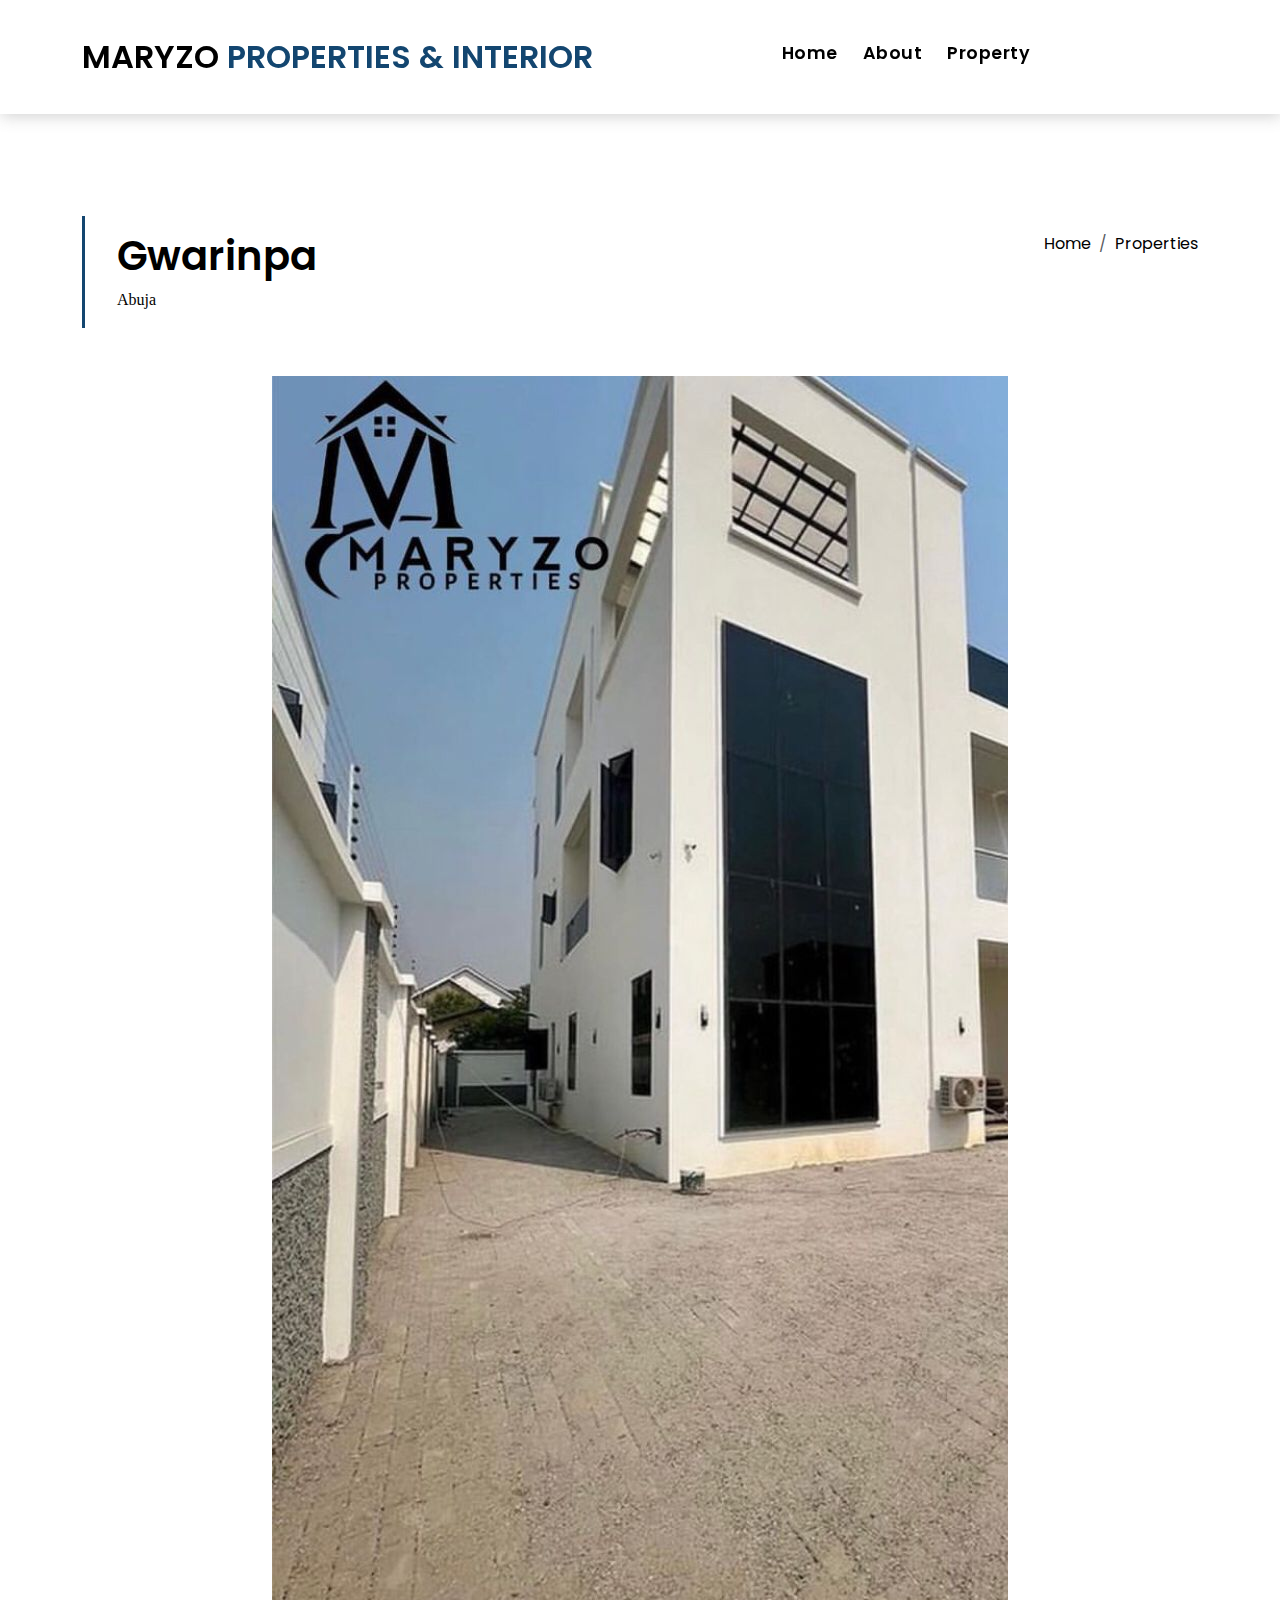
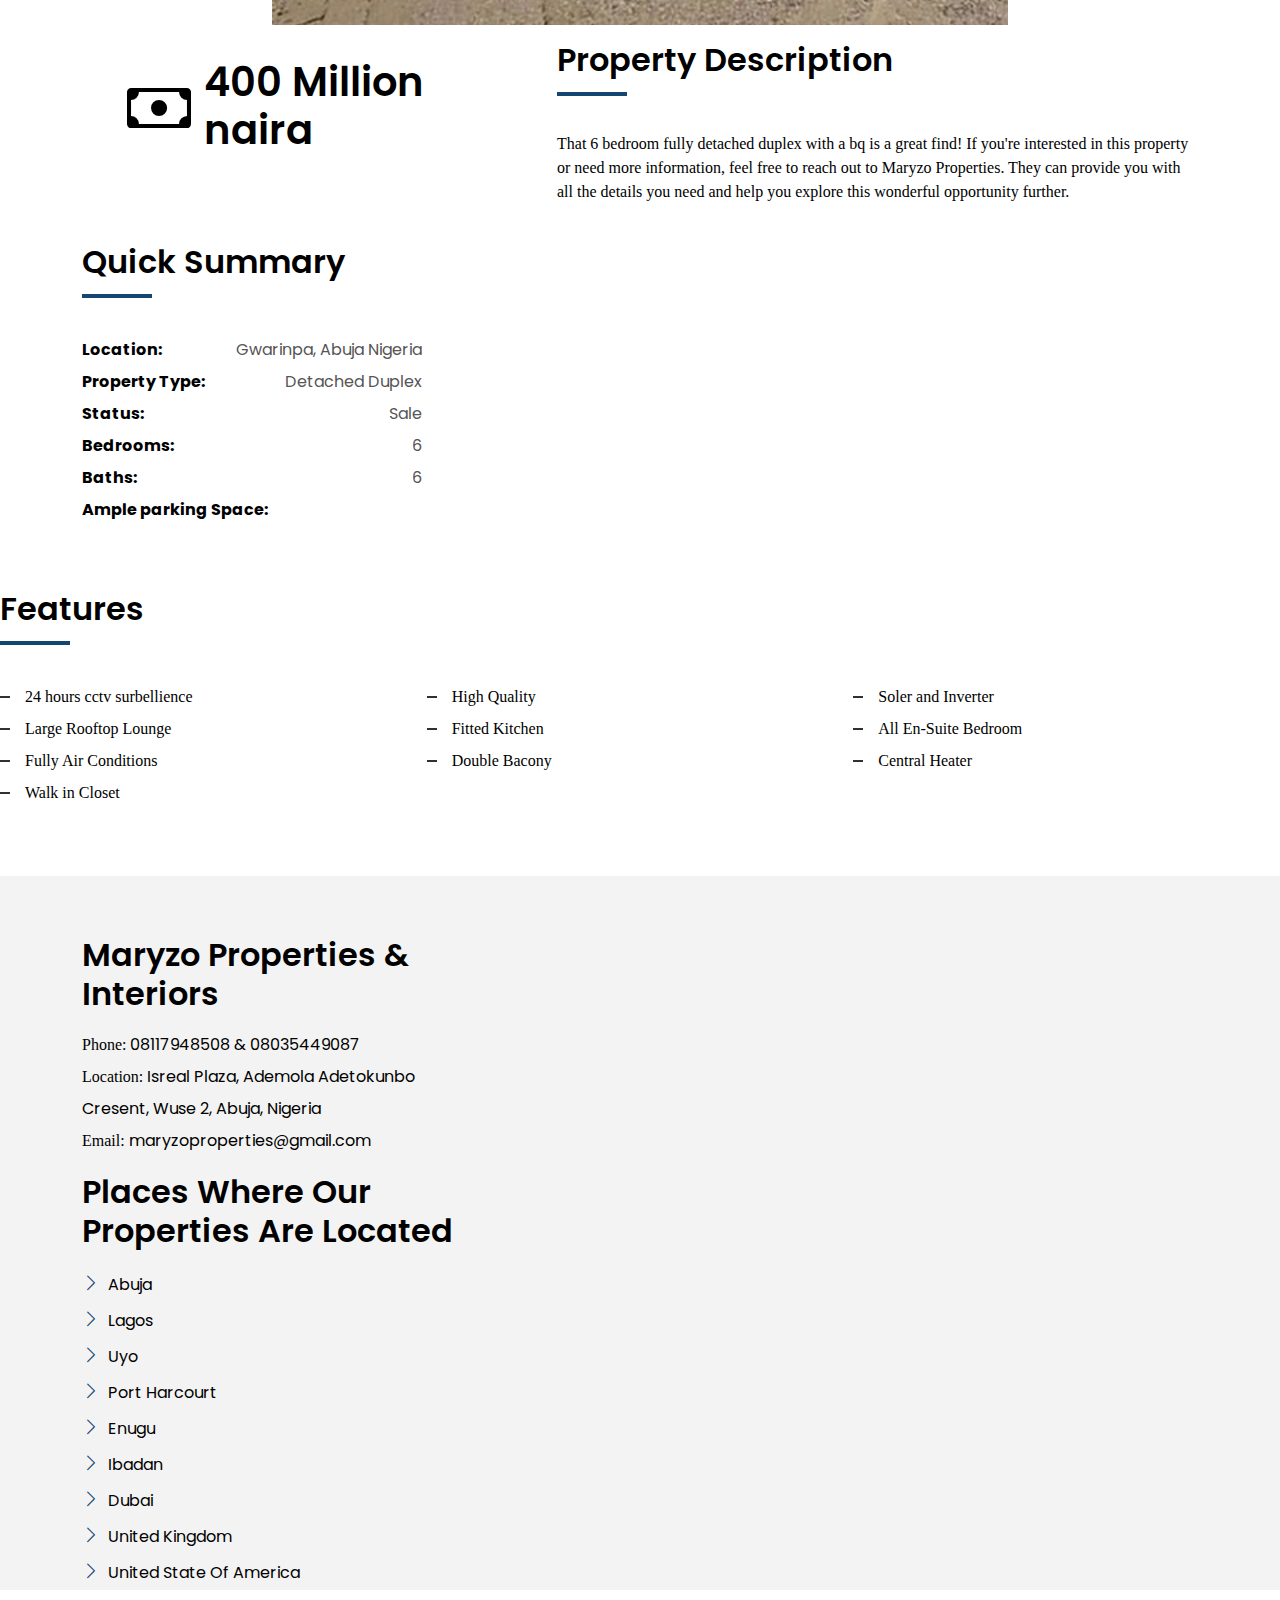
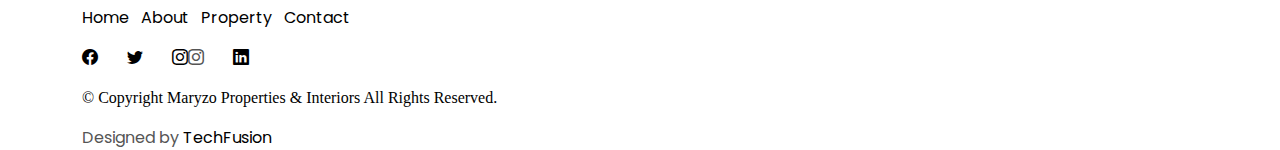
<file: property6.html>
<!DOCTYPE html>
<html lang="en">

<head>
  <meta charset="utf-8">
  <meta content="width=device-width, initial-scale=1.0" name="viewport">

  <title>Poperty Listing</title>
  <meta content="" name="description">
  <meta content="" name="keywords">

  <!-- Favicons -->
  <link href="assets/img/favicon.png" rel="icon">
  <link href="assets/img/apple-touch-icon.png" rel="apple-touch-icon">

  <!-- Google Fonts -->
  <link href="https://fonts.googleapis.com/css?family=Poppins:300,400,500,600,700" rel="stylesheet">

  <!-- Vendor CSS Files -->
  <link href="assets/vendor/animate.css/animate.min.css" rel="stylesheet">
  <link href="assets/vendor/bootstrap/css/bootstrap.min.css" rel="stylesheet">
  <link href="assets/vendor/bootstrap-icons/bootstrap-icons.css" rel="stylesheet">
  <link href="assets/vendor/swiper/swiper-bundle.min.css" rel="stylesheet">

  <!-- Template Main CSS File -->
  <link href="assets/css/style.css" rel="stylesheet">

  <!-- =======================================================
  * Template Name: EstateAgency
  * Template URL: https://bootstrapmade.com/real-estate-agency-bootstrap-template/
  * Updated: Mar 17 2024 with Bootstrap v5.3.3
  * Author: BootstrapMade.com
  * License: https://bootstrapmade.com/license/
  ======================================================== -->
</head>

<body>

  <!-- ======= Property Search Section ======= -->
  <div class="click-closed"></div>
  <!--/ Form Search Star /-->
  <div class="box-collapse">
    <div class="title-box-d">
      <h3 class="title-d">Search Property</h3>
    </div>
    <span class="close-box-collapse right-boxed bi bi-x"></span>
    <div class="box-collapse-wrap form">
      <form class="form-a">
        <div class="row">
          <div class="col-md-12 mb-2">
            <div class="form-group">
              <label class="pb-2" for="Type">Keyword</label>
              <input type="text" class="form-control form-control-lg form-control-a" placeholder="Keyword">
            </div>
          </div>
          <div class="col-md-6 mb-2">
            <div class="form-group mt-3">
              <label class="pb-2" for="Type">Type</label>
              <select class="form-control form-select form-control-a" id="Type">
                <option>All Type</option>
                <option>For Rent</option>
                <option>For Sale</option>
                <option>Open House</option>
              </select>
            </div>
          </div>
          <div class="col-md-6 mb-2">
            <div class="form-group mt-3">
              <label class="pb-2" for="city">City</label>
              <select class="form-control form-select form-control-a" id="city">
                <option>All City</option>
                <option>Alabama</option>
                <option>Arizona</option>
                <option>California</option>
                <option>Colorado</option>
              </select>
            </div>
          </div>
          <div class="col-md-6 mb-2">
            <div class="form-group mt-3">
              <label class="pb-2" for="bedrooms">Bedrooms</label>
              <select class="form-control form-select form-control-a" id="bedrooms">
                <option>Any</option>
                <option>01</option>
                <option>02</option>
                <option>03</option>
              </select>
            </div>
          </div>
          <div class="col-md-6 mb-2">
            <div class="form-group mt-3">
              <label class="pb-2" for="garages">Garages</label>
              <select class="form-control form-select form-control-a" id="garages">
                <option>Any</option>
                <option>01</option>
                <option>02</option>
                <option>03</option>
                <option>04</option>
              </select>
            </div>
          </div>
          <div class="col-md-6 mb-2">
            <div class="form-group mt-3">
              <label class="pb-2" for="bathrooms">Bathrooms</label>
              <select class="form-control form-select form-control-a" id="bathrooms">
                <option>Any</option>
                <option>01</option>
                <option>02</option>
                <option>03</option>
              </select>
            </div>
          </div>
          <div class="col-md-6 mb-2">
            <div class="form-group mt-3">
              <label class="pb-2" for="price">Min Price</label>
              <select class="form-control form-select form-control-a" id="price">
                <option>Unlimite</option>
                <option>$50,000</option>
                <option>$100,000</option>
                <option>$150,000</option>
                <option>$200,000</option>
              </select>
            </div>
          </div>
          <div class="col-md-12">
            <button type="submit" class="btn btn-b">Search Property</button>
          </div>
        </div>
      </form>
    </div>
  </div><!-- End Property Search Section -->>

  <!-- ======= Header/Navbar ======= -->
  <nav class="navbar navbar-default navbar-trans navbar-expand-lg fixed-top">
    <div class="container">
      <button class="navbar-toggler collapsed" type="button" data-bs-toggle="collapse" data-bs-target="#navbarDefault" aria-controls="navbarDefault" aria-expanded="false" aria-label="Toggle navigation">
        <span></span>
        <span></span>
        <span></span>
      </button>
      <a class="navbar-brand text-brand" href="index.html">MARYZO <span class="color-b">PROPERTIES & INTERIOR</span></a>


      <div class="navbar-collapse collapse justify-content-center" id="navbarDefault">
        <ul class="navbar-nav">

          <li class="nav-item">
            <a class="nav-link " href="index.html">Home</a>
          </li>

          <li class="nav-item">
            <a class="nav-link " href="about.html">About</a>
          </li>

          <li class="nav-item">
            <a class="nav-link " href="property-grid.html">Property</a>
          </li>
        </ul>
      </div>

      
    </div>
  </nav><!-- End Header/Navbar -->

  <main id="main">

    <!-- ======= Intro Single ======= -->
    <section class="intro-single">
      <div class="container">
        <div class="row">
          <div class="col-md-12 col-lg-8">
            <div class="title-single-box">
              <h1 class="title-single">Gwarinpa</h1>
              <span class="color-text-a">Abuja</span>
            </div>
          </div>
          <div class="col-md-12 col-lg-4">
            <nav aria-label="breadcrumb" class="breadcrumb-box d-flex justify-content-lg-end">
              <ol class="breadcrumb">
                <li class="breadcrumb-item">
                  <a href="index.html">Home</a>
                </li>
                <li class="breadcrumb-item">
                  <a href="property-grid.html">Properties</a>
                </li>
              </ol>
            </nav>
          </div>
        </div>
      </div>
    </section>
    <!-- End Intro Single-->

    <!-- ======= Property Single ======= -->
    <section class="property-single nav-arrow-b">
      <div class="container">
        <div class="row justify-content-center">
          <div class="col-lg-8">
            <div id="property-single-carousel" class="swiper">
                <div class="swiper-wrapper">
                <div class="carousel-item-b swiper-slide">
                  <img src="assets/img/main1 (8).jpg" alt="">
                </div>
                <div class="carousel-item-b swiper-slide">
                  <img src="assets/img/main1.jpg" alt="">
                </div>
                <div class="carousel-item-b swiper-slide">
                  <img src="assets/img/main1 (2).jpg" alt="">
                </div>
                <div class="carousel-item-b swiper-slide">
                  <img src="assets/img/main1 (3).jpg" alt="">
                </div>
                <div class="carousel-item-b swiper-slide">
                    <img src="assets/img/main1 (4).jpg" alt="">
                  </div>
                  <div class="carousel-item-b swiper-slide">
                    <img src="assets/img/main1 (6).jpg" alt="">
                  </div>
                  <div class="carousel-item-b swiper-slide">
                    <img src="assets/img/main1 (7).jpg" alt="">
                  </div>
                  <div class="carousel-item-b swiper-slide">
                    <img src="assets/img/main1 (5).jpg" alt="">
                  </div>
              </div>
            </div>
            <div class="property-single-carousel-pagin ation carousel-pagination"></div>
          </div>
        </div>

        <div class="row">
          <div class="col-sm-12">

            <div class="row justify-content-between">
              <div class="col-md-5 col-lg-4">
                <div class="property-price d-flex justify-content-center foo">
                  <div class="card-header-c d-flex">
                    <div class="card-box-ico">
                      <span class="bi bi-cash"></span>
                    </div>
                    <div class="card-title-c align-self-center">
                      <h5 class="title-c">400 Million naira</h5>
                    </div>
                  </div>
                </div>
                <div class="property-summary">
                  <div class="row">
                    <div class="col-sm-12">
                      <div class="title-box-d section-t4">
                        <h3 class="title-d">Quick Summary</h3>
                      </div>
                    </div>
                  </div>
                  <div class="summary-list">
                    <ul class="list">
                      <li class="d-flex justify-content-between">
                        <strong>Location:</strong>
                        <span>Gwarinpa, Abuja Nigeria</span>
                      </li>
                      <li class="d-flex justify-content-between">
                        <strong>Property Type:</strong>
                        <span>Detached Duplex</span>
                      </li>
                      <li class="d-flex justify-content-between">
                        <strong>Status:</strong>
                        <span>Sale</span>
                      </li>
                      <li class="d-flex justify-content-between">
                        <strong>Bedrooms:</strong>
                        <span>6</span>
                      </li>
                      <li class="d-flex justify-content-between">
                        <strong>Baths:</strong>
                        <span>6</span>
                      </li>
                      <li class="d-flex justify-content-between">
                        <strong>Ample parking Space:</strong>
                        <span></span>
                      </li>
                    </ul>
                  </div>
                </div>
              </div>
              <div class="col-md-7 col-lg-7 section-md-t3">
                <div class="row">
                  <div class="col-sm-12">
                    <div class="title-box-d">
                      <h3 class="title-d">Property Description</h3>
                    </div>
                  </div>
                </div>
                <div class="property-description">
                  <p class="description color-text-a">
                    That 6 bedroom fully detached duplex with a bq is a great find! If you're interested in this property or need more information, feel free to reach out to Maryzo Properties. They can provide you with all the details you need and help you explore this wonderful opportunity further.
                    </p>
                </div>
                  </div>
                </div>
              </div>
            </div>
          </div>
          <div class="row section-t3">
            <div class="col-sm-12">
              <div class="title-box-d">
                <h3 class="title-d">Features</h3>
              </div>
            </div>
          </div>
          <div class="amenities-list color-text-a">
            <ul class="list-a no-margin">
              <li>24 hours cctv surbellience</li>
              <li>High Quality</li>
              <li>Soler and Inverter</li>
              <li>Large Rooftop Lounge</li>
              <li>Fitted Kitchen</li>
              <li>All En-Suite Bedroom</li>
              <li>Fully Air Conditions</li>
              <li>Double Bacony</li>
              <li>Central Heater</li>
              <li>Walk in Closet</li>
            </ul>
          </div>
              </div>
            </div> 
          </div>
        </div>
      </div>
    </section><!-- End Property Single-->

  </main><!-- End #main -->

  <!-- ======= Footer ======= -->
  <section class="section-footer">
    <div class="container">
      <div class="row">
        <div class="col-sm-12 col-md-4">
          <div class="widget-a">
            <div class="w-header-a">
              <h3 class="w-title-a text-brand">Maryzo Properties & Interiors</h3>
            </div>
            <div class="w-footer-a">
              <ul class="list-unstyled">
                <li class="color-a">
                  <span class="color-text-a">Phone:</span><a href="tel:+2348117948508">  08117948508 & 08035449087</a>
                </li>
                <li class="color-a">
                  <span class="color-text-a">Location:</span> Isreal Plaza, Ademola Adetokunbo Cresent, Wuse 2, Abuja, Nigeria
                </li>
                <li class="color-a">
                  <span class="color-text-a">Email:</span> maryzoproperties@gmail.com
                </li>
              </ul>
            </div>
          </div>
        </div>
        </div>
        <div class="col-sm-12 col-md-4 section-md-t3">
          <div class="widget-a">
            <div class="w-header-a">
              <h3 class="w-title-a text-brand">Places Where Our Properties Are Located</h3>
            </div>
            <div class="w-body-a">
              <ul class="list-unstyled">
                <li class="item-list-a">
                  <i class="bi bi-chevron-right"></i> <a href="#">Abuja</a>
                </li>
                <li class="item-list-a">
                  <i class="bi bi-chevron-right"></i> <a href="#">Lagos</a>
                </li>
                <li class="item-list-a">
                  <i class="bi bi-chevron-right"></i> <a href="#">Uyo</a>
                </li>
                <li class="item-list-a">
                  <i class="bi bi-chevron-right"></i> <a href="#">Port Harcourt</a>
                </li>
                <li class="item-list-a">
                  <i class="bi bi-chevron-right"></i> <a href="#">Enugu</a>
                </li>
                <li class="item-list-a">
                  <i class="bi bi-chevron-right"></i> <a href="#">Ibadan</a>
                </li>
                <li class="item-list-a">
                  <i class="bi bi-chevron-right"></i> <a href="#">Dubai</a>
                </li>
                <li class="item-list-a">
                  <i class="bi bi-chevron-right"></i> <a href="#">United Kingdom</a>
                </li>
                <li class="item-list-a">
                  <i class="bi bi-chevron-right"></i> <a href="#">United State Of America</a>
                </li>
                
                  </a>
                </li>
              </ul>
            </div>
          </div>
        </div>
      </div>
    </div>
  </section>
    <div class="container">
      <div class="row">
        <div class="col-md-12">
          <nav class="nav-footer">
            <ul class="list-inline">
              <li class="list-inline-item">
                <a href="#">Home</a>
              </li>
              <li class="list-inline-item">
                <a href="#">About</a>
              </li>
              <li class="list-inline-item">
                <a href="#">Property</a>
              </li>
              <li class="list-inline-item">
                <a href="#">Contact</a>
              </li>
            </ul>
          </nav>
          <div class="socials-a">
            <ul class="list-inline">
              <li class="list-inline-item">
                <a href="#">
                  <i class="bi bi-facebook" aria-hidden="true"></i>
                </a>
              </li>
              <li class="list-inline-item">
                <a href="#">
                  <i class="bi bi-twitter" aria-hidden="true"></i>
                </a>
              </li>
              <li class="list-inline-item">
                <a href="#">
                  <i class="bi bi-instagram" aria-hidden="true"><a href="https://www.instagram.com/maryzoproperties?igsh=ZjJnMmtoNzdkeXBj"></a></i>
                </a>
              </li>
              <li class="list-inline-item">
                <a href="#">
                  <i class="bi bi-linkedin" aria-hidden="true"></i>
                </a>
              </li>
            </ul>
          </div>
          <div class="copyright-footer">
            <p class="copyright color-text-a">
              &copy; Copyright
              <span class="color-a">Maryzo Properties & Interiors</span> All Rights Reserved.
            </p>
          </div>
          <div class="credits">
            <!--
            All the links in the footer should remain intact.
            You can delete the links only if you purchased the pro version.
            Licensing information: https://bootstrapmade.com/license/
            Purchase the pro version with working PHP/AJAX contact form: https://bootstrapmade.com/buy/?theme=EstateAgency
          -->
            Designed by <a href="https://bootstrapmade.com/">TechFusion</a>
          </div>
        </div>
      </div>
    </div>
  </footer>
  <!-- End  Footer -->

  <div id="preloader"></div>
  <a href="#" class="back-to-top d-flex align-items-center justify-content-center"><i class="bi bi-arrow-up-short"></i></a>

  <!-- Vendor JS Files -->
  <script src="assets/vendor/bootstrap/js/bootstrap.bundle.min.js"></script>
  <script src="assets/vendor/swiper/swiper-bundle.min.js"></script>
  <script src="assets/vendor/php-email-form/validate.js"></script>

  <!-- Template Main JS File -->
  <script src="assets/js/main.js"></script>

</body>

</html>
</file>
<file: assets/css/style.css>
/**
* Template Name: EstateAgency
* Template URL: https://bootstrapmade.com/real-estate-agency-bootstrap-template/
* Updated: Mar 17 2024 with Bootstrap v5.3.3
* Author: BootstrapMade.com
* License: https://bootstrapmade.com/license/
*/

/*--------------------------------------------------------------
# General
--------------------------------------------------------------*/
body {
  font-family: "Poppins", sans-serif;
  color: #555555;
}

h1,
h2,
h3,
h4,
h5,
h6 {
  color: #000000;
}


.section-services section-t8{
  background-color:#134670;
}

a {
  color: #000000;
  text-decoration: none;
  transition: all 0.5s ease;
}

a:hover {
  color:#134670;
  text-decoration: none;
}

.link-two {
  color: #000000;
  transition: all 0.5s ease;
}

.link-two:hover {
  text-decoration: underline;
  color: #000000;
}

.link-one {
  color: #000000;
  transition: all 0.5s ease;
}

.link-one:hover {
  color: #000000;
  text-decoration: none;
}

.link-icon {
  color: #000000;
  font-weight: 500;
}

.link-icon span {
  font-size: 14px;
  padding-left: 4px;
  vertical-align: middle;
}

.link-a {
  text-decoration: none;
  color: #ffffff;
  text-decoration: none;
}

@media (min-width: 768px) {
  .link-a {
    font-size: 0.9rem;
  }
}

@media (min-width: 992px) {
  .link-a {
    font-size: 1rem;
  }
}

.link-a:hover {
  color: #ffffff;
  text-decoration: none;
}

.link-a span {
  font-size: 18px;
  vertical-align: middle;
  margin-left: 5px;
}

@media (min-width: 768px) {
  .link-a span {
    font-size: 1.5rem;
  }
}

@media (min-width: 992px) {
  .link-a span {
    font-size: 18px;
  }
}

.text-brand {
  color: #000000;
  font-size: 2rem;
  font-weight: 600;
}

@media (max-width: 767px) {
  .text-brand {
    font-size: 1.8rem;
  }
}

.color-a {
  text-decoration: none;
  color: #000000;
}

.color-b {
  color: #134670;
}

.color-d {
  color: #adadad;
}

.color-text-a {
  text-decoration: none;
  color: #000000;
  font-family:Georgia, 'Times New Roman', Times, serif
}

.no-margin {
  margin: 0;
}

/*------/ Nav Pills  /------*/
.nav-pills-a {
  text-decoration: none;
}

.nav-pills-a.nav-pills .nav-link {
  color: #000000;
  position: relative;
  font-weight: 600;
}

.nav-pills-a.nav-pills .nav-link.active {
  background-color: transparent;
}

.nav-pills-a.nav-pills .nav-link.active:after {
  content: "";
  position: absolute;
  left: 0;
  bottom: -1px;
  width: 100%;
  height: 2px;
  background-color:#134670;
  z-index: 2;
}

/*------/ Bg Image /------*/
.bg-image {
  background-repeat: no-repeat;
  background-attachment: fixed;
  background-size: cover;
  background-position: center center;
}

/*------/ List a /------*/
.list-a {
  text-decoration: none;
  display: inline-block;
  line-height: 2;
  padding: 0;
  list-style: none;
}

.list-a li {
  position: relative;
  width: 50%;
  float: left;
  padding-left: 25px;
  padding-right: 5px;
}

@media (min-width: 992px) {
  .list-a li {
    width: 33.333%;
  }
}

.list-a li:before {
  content: "";
  width: 10px;
  height: 2px;
  position: absolute;
  background-color: #313131;
  top: 15px;
  left: 0;
}

/*------/ Pagination-a /------*/
.pagination-a {
  text-decoration: none;
}

.pagination-a .pagination .page-link {
  margin: 0 0.2rem;
  border-color: transparent;
  padding: 0.5rem 0.8rem;
  color: #000000;
}

.pagination-a .pagination .page-link:hover,
.pagination-a .pagination .page-link:active,
.pagination-a .pagination .page-link:focus {
  background-color:#134670;}

.pagination-a .pagination .page-link span {
  font-size: 1.2rem;
}

.pagination-a .pagination .next .page-link {
  padding: 0.4rem 0.9rem;
}

.pagination-a .pagination .page-item:last-child .page-link {
  border-top-right-radius: 0;
  border-bottom-right-radius: 0;
}

.pagination-a .pagination .page-item:first-child .page-link {
  border-top-left-radius: 0;
  border-bottom-left-radius: 0;
}

.pagination-a .pagination .page-item.disabled .page-link {
  padding: 0.4rem 0.9rem;
  color: #555555;
}

.pagination-a .pagination .page-item.active .page-link {
  background-color:#134670;
}

.a {
  text-decoration: none;
  color:#134670;
  font-size: 1.3rem;
}

/*------/ Icon Box /------*/
.icon-box .icon-box-icon {
  display: table-cell;
  vertical-align: top;
  font-size: 36px;
  color: #000000;
  width: 50px;
  padding-top: 8px;
}

.icon-box .icon-box-content {
  padding-top: 18px;
}

/*------/ Space Padding /------*/
.section-t8 {
  padding-top: 8rem;
}

@media (max-width: 767px) {
  .section-t8 {
    padding-top: 4rem;
  }
}

.section-t4 {
  padding-top: 4rem;
}

@media (max-width: 767px) {
  .section-t4 {
    padding-top: 2rem;
  }
}

.section-t3 {
  padding-top: 3rem;
}

@media (max-width: 767px) {
  .section-md-t3 {
    padding-top: 3rem;
  }
}

.section-b2 {
  padding-bottom: 2rem;
}

.section-tb85 {
  padding: 8rem 0 5rem 0;
}

@media (max-width: 767px) {
  .section-tb85 {
    padding: 4rem 0 2.5rem 0;
  }
}

/*------/ Title /------*/
.title-wrap {
  padding-bottom: 4rem;
}

.title-a {
  text-decoration: none;
  font-size: 2.6rem;
  font-weight: 600;
}

.title-link {
  font-size: 1.2rem;
  font-weight: 300;
  padding-top: 1.2rem;
}

.title-link a {
  text-decoration: none;
  color: #313131;
}

.title-link span {
  font-size: 20px;
  padding-left: 4px;
  vertical-align: middle;
}

.title-box-d {
  padding-bottom: 1.8rem;
  margin-bottom: 1rem;
  position: relative;
}

.title-box-d .title-d {
  font-weight: 600;
  font-size: 2rem;
}

.title-box-d .title-d:after {
  content: "";
  position: absolute;
  width: 70px;
  height: 4px;
  background-color:#134670;
  bottom: 20px;
  left: 0;
}

/*------/ Display Table & Table Cell /------*/
.display-table {
  width: 100%;
  height: 100%;
  display: table;
}

.table-cell {
  display: table-cell;
  vertical-align: middle;
}

/*------/ Ul Resect /------*/
.ul-resect ul,
.box-comments ul,
.list-a ul {
  list-style: none;
  padding-left: 0;
  margin-bottom: 0;
}

/*------/ Overlay /------*/
.overlay-a {
  text-decoration: none;
  background: linear-gradient(to bottom, rgba(0, 0, 0, 0) 0%, rgba(0, 0, 0, 0.2) 27%, rgba(0, 0, 0, 0.65) 90%);
}

.overlay {
  position: absolute;
  top: 0;
  left: 0px;
  padding: 0;
  height: 100%;
  width: 100%;
}

.carousel-pagination {
  margin-top: 10px;
  text-align: center;
}

.carousel-pagination .swiper-pagination-bullet {
  width: 18px;
  height: 10px;
  background-color: #555;
  margin: 0 4px;
  border-radius: 0;
  opacity: 1;
  transition: 0.3s;
}

.carousel-pagination .swiper-pagination-bullet-active {
  background-color: #134670;
  width: 36px;
}

.nav-arrow-a {
  text-decoration: none;
}

.nav-arrow-a .owl-arrow .owl-nav {
  font-size: 1.8rem;
  margin-top: -110px;
}

.nav-arrow-a .owl-arrow .owl-nav .owl-next {
  margin-left: 15px;
}

.nav-arrow-b .owl-arrow .owl-nav {
  position: absolute;
  top: 0;
  right: 0;
  font-size: 1.2rem;
}

.nav-arrow-b .owl-arrow .owl-nav .owl-prev,
.nav-arrow-b .owl-arrow .owl-nav .owl-next {
  padding: 0.7rem 1.5rem !important;
  display: inline-block;
  transition: all 0.6s ease-in-out;
  color: #ffffff;
  background-color:#134670;
  opacity: 0.9;
}

.nav-arrow-b .owl-arrow .owl-nav .owl-prev.disabled,
.nav-arrow-b .owl-arrow .owl-nav .owl-next.disabled {
  transition: all 0.6s ease-in-out;
  color: #ffffff;
}

.nav-arrow-b .owl-arrow .owl-nav .owl-prev:hover,
.nav-arrow-b .owl-arrow .owl-nav .owl-next:hover {
  background-color: #134670;
}

.nav-arrow-b .owl-arrow .owl-nav .owl-next {
  margin-left: 0px;
}

/*------/ Socials /------*/
.socials-a {
  text-decoration: none;
}

.socials-a .list-inline-item:not(:last-child) {
  margin-right: 25px;
}

/*--------------------------------------------------------------
# Back to top button
--------------------------------------------------------------*/
.back-to-top {
  position: fixed;
  visibility: hidden;
  opacity: 0;
  right: 15px;
  bottom: 15px;
  z-index: 996;
  background: #134670;
  width: 40px;
  height: 40px;
  border-radius: 50px;
  transition: all 0.4s;
}

.back-to-top i {
  font-size: 28px;
  color: #fff;
  line-height: 0;
}

.back-to-top:hover {
  background: #134670;
  color: #fff;
}

.back-to-top.active {
  visibility: visible;
  opacity: 1;
}

/* Prelaoder */
#preloader {
  position: fixed;
  top: 0;
  left: 0;
  right: 0;
  bottom: 0;
  z-index: 9999;
  overflow: hidden;
  background: #fff;
}

#preloader:before {
  content: "";
  position: fixed;
  top: calc(50% - 30px);
  left: calc(50% - 30px);
  border: 6px solid #f2f2f2;
  border-top: 6px solid #134670;
  border-radius: 50%;
  width: 60px;
  height: 60px;
  animation: animate-preloader 1s linear infinite;
}

@keyframes animate-preloader {
  0% {
    transform: rotate(0deg);
  }

  100% {
    transform: rotate(360deg);
  }
}

/*======================================
//--//-->   BUTTON
======================================*/
.btn {
  transition: 0.5s ease;
}

.btn.btn-a,
.btn.btn-b {
  border-radius: 0;
  padding: 1rem 3rem;
  letter-spacing: 0.05rem;
}

.btn.btn-a {
  text-decoration: none;
  background-color: #000000;
  color: #ffffff;
}

.btn.btn-a:hover {
  background-color: #134670;
  color: #000000;
}

.btn.btn-b {
  background-color:#134670;
  color: #000000;
}

.btn.btn-b:hover {
  background-color: #000000;
  color: #ffffff;
}

.btn.btn-b-n {
  background-color: #134670;
  color: #ffffff;
  border-radius: 0;
}

.btn.btn-b-n:hover {
  background-color:#134670;
  color: #ffffff;
}

.navbar-toggle-box {
  display: inline-flex;
  align-items: center;
  justify-content: center;
  line-height: 0;
  padding: 10px;
}

.navbar-toggle-box i {
  line-height: 0;
}

/*--------------------------------------------------------------
# Navbar
--------------------------------------------------------------*/
.navbar-default {
  transition: all 0.5s ease-in-out;
  background-color: #ffffff;
  padding-top: 28px;
  padding-bottom: 28px;
  -webkit-backface-visibility: hidden;
  backface-visibility: hidden;
  box-shadow: 1px 2px 15px rgba(100, 100, 100, 0.3);
}

.navbar-default .nav-search {
  color: #000000;
  font-size: 1.5rem;
}

.navbar-default.navbar-reduce {
  box-shadow: 1px 2px 15px rgba(100, 100, 100, 0.3);
}

.navbar-default.navbar-trans,
.navbar-default.navbar-reduce {
  -webkit-backface-visibility: hidden;
  backface-visibility: hidden;
}

.navbar-default.navbar-trans .nav-item,
.navbar-default.navbar-reduce .nav-item {
  position: relative;
  padding-right: 10px;
  padding-bottom: 8px;
  margin-left: 0;
}

@media (min-width: 768px) {

  .navbar-default.navbar-trans .nav-item,
  .navbar-default.navbar-reduce .nav-item {
    margin-left: 15px;
  }
}

.navbar-default.navbar-trans .nav-link,
.navbar-default.navbar-reduce .nav-link {
  font-size: 1.1rem;
  color: #000000;
  font-weight: 600;
  letter-spacing: 0.03em;
  transition: all 0.1s ease-in-out;
  position: relative;
  padding-left: 0;
  padding-right: 0;
}

.navbar-default.navbar-trans .nav-link:before,
.navbar-default.navbar-reduce .nav-link:before {
  content: "";
  position: absolute;
  bottom: 5px;
  left: 0;
  width: 100%;
  height: 2px;
  z-index: 0;
  background-color:#134670;
  transform: scaleX(0);
  transform-origin: right;
  transition: transform 0.2s ease-out, opacity 0.2s ease-out 0.3s;
}

.navbar-default.navbar-trans .nav-link:hover,
.navbar-default.navbar-reduce .nav-link:hover {
  color: #000000;
}

.navbar-default.navbar-trans .nav-link:hover:before,
.navbar-default.navbar-reduce .nav-link:hover:before {
  transform: scaleX(1);
  transform-origin: left;
}

.navbar-default.navbar-trans .show>.nav-link:before,
.navbar-default.navbar-trans .active>.nav-link:before,
.navbar-default.navbar-trans .nav-link.show:before,
.navbar-default.navbar-trans .nav-link.active:before,
.navbar-default.navbar-reduce .show>.nav-link:before,
.navbar-default.navbar-reduce .active>.nav-link:before,
.navbar-default.navbar-reduce .nav-link.show:before,
.navbar-default.navbar-reduce .nav-link.active:before {
  transform: scaleX(1);
}

.navbar-default.navbar-trans .nav-link:before {
  background-color:#134670;
}

.navbar-default.navbar-trans .nav-link:hover {
  color: #000000;
}

.navbar-default.navbar-trans .show>.nav-link,
.navbar-default.navbar-trans .active>.nav-link,
.navbar-default.navbar-trans .nav-link.show,
.navbar-default.navbar-trans .nav-link.active {
  color: #000000;
}

.navbar-default.navbar-reduce {
  transition: all 0.5s ease-in-out;
  padding-top: 19px;
  padding-bottom: 19px;
}

.navbar-default.navbar-reduce .nav-link {
  color: #000000;
}

.navbar-default.navbar-reduce .nav-link:before {
  background-color: #134670;
}

.navbar-default.navbar-reduce .nav-link:hover {
  color: #000000;
}

.navbar-default.navbar-reduce .show>.nav-link,
.navbar-default.navbar-reduce .active>.nav-link,
.navbar-default.navbar-reduce .nav-link.show,
.navbar-default.navbar-reduce .nav-link.active {
  color: #000000;
}

.navbar-default.navbar-reduce .navbar-brand {
  color: #000000;
}

.navbar-default .dropdown .dropdown-menu {
  border-top: 0;
  border-left: 4px solid  #134670;
  border-right: 0;
  border-bottom: 0;
  transform: translate3d(0px, 40px, 0px);
  opacity: 0;
  filter: alpha(opacity=0);
  visibility: hidden;
  transition: all 0.5s cubic-bezier(0.3, 0.65, 0.355, 1) 0s, opacity 0.31s ease 0s, height 0s linear 0.36s;
  margin: 0;
  border-radius: 0;
  padding: 12px 0;
}

@media (min-width: 768px) {
  .navbar-default .dropdown .dropdown-menu {
    border-top: 4px solid #134670;
    border-left: 0;
    display: block;
    position: absolute;
    box-shadow: 0 2px rgba(17, 16, 15, 0.1), 0 2px 10px rgba(20, 19, 18, 0.1);
  }
}

.navbar-default .dropdown .dropdown-menu .dropdown-item {
  padding: 12px 18px;
  transition: all 500ms ease;
  font-weight: 600;
  min-width: 220px;
}

.navbar-default .dropdown .dropdown-menu .dropdown-item:hover {
  background-color: #ffffff;
  color:  #134670;
  transition: all 500ms ease;
}

.navbar-default .dropdown .dropdown-menu .dropdown-item.active {
  background-color: #ffffff;
  color:  #134670;
}

.navbar-default .dropdown:hover .dropdown-menu {
  transform: translate3d(0px, 0px, 0px);
  visibility: visible;
  opacity: 1;
  filter: alpha(opacity=1);
}

/*------/ Hamburger Navbar /------*/
.navbar-toggler {
  position: relative;
}

.navbar-toggler:focus,
.navbar-toggler:active {
  outline: 0;
}

.navbar-toggler span {
  display: block;
  background-color: #000000;
  height: 3px;
  width: 25px;
  margin-top: 4px;
  margin-bottom: 4px;
  transform: rotate(0deg);
  left: 0;
  opacity: 1;
}

.navbar-toggler span:nth-child(1),
.navbar-toggler span:nth-child(3) {
  transition: transform 0.35s ease-in-out;
}

.navbar-toggler:not(.collapsed) span:nth-child(1) {
  position: absolute;
  left: 12px;
  top: 10px;
  transform: rotate(135deg);
  opacity: 0.9;
}

.navbar-toggler:not(.collapsed) span:nth-child(2) {
  height: 12px;
  visibility: hidden;
  background-color: transparent;
}

.navbar-toggler:not(.collapsed) span:nth-child(3) {
  position: absolute;
  left: 12px;
  top: 10px;
  transform: rotate(-135deg);
  opacity: 0.9;
}

/*======================================
//--//-->   BOX COLAPSE
======================================*/
.box-collapse {
  position: fixed;
  top: 0;
  bottom: 0;
  right: 0;
  width: 100%;
  z-index: 1040;
  background-color: #ffffff;
  transform: translateX(100%);
  transition: all 0.6s ease;
}

@media (min-width: 768px) {
  .box-collapse {
    width: 50%;
  }
}

.box-collapse .title-box-d {
  top: 30px;
  left: 60px;
  opacity: 0;
  transition: all 1s ease;
  transition-delay: 0.3s;
}

@media (max-width: 575px) {
  .box-collapse .title-box-d {
    left: 35px;
  }
}

@media (max-width: 575px) {
  .box-collapse .title-box-d .title-d {
    font-size: 1.3rem;
  }
}

.box-collapse-wrap {
  opacity: 0;
  position: absolute;
  left: 0;
  top: 6.5rem;
  bottom: 5rem;
  padding-left: 10%;
  padding-right: 10%;
  overflow-x: hidden;
  overflow-y: auto;
  margin: 0;
  transform: translateY(3rem);
  transition: transform 0.5s 0.5s ease, opacity 0.5s 0.5s ease;
}

.box-collapse-open .click-closed {
  visibility: visible;
}

.box-collapse-open .box-collapse {
  transform: translateX(0);
  box-shadow: 0 0 65px rgba(0, 0, 0, 0.07);
  opacity: 1;
}

.box-collapse-open .box-collapse .title-box-d {
  transform: translate(0);
  opacity: 1;
}

.box-collapse-open .box-collapse-wrap {
  transform: translate(0);
  opacity: 1;
}

.box-collapse-closed .box-collapse {
  opacity: 0.7;
  transition-delay: 0s;
}

.box-collapse-closed .box-collapse .title-box-d {
  opacity: 0;
  transition-delay: 0s;
}

.box-collapse-closed .box-collapse .form-a {
  opacity: 0;
  transition-delay: 0s;
}

.click-closed {
  position: fixed;
  top: 0;
  left: 0;
  width: 100%;
  height: 100%;
  visibility: hidden;
  z-index: 1035;
  background-color: #000000;
  opacity: 0.4;
}

.close-box-collapse {
  position: absolute;
  z-index: 1050;
  top: 2rem;
  font-size: 3.5rem;
  line-height: 1;
  color: #000000;
  cursor: pointer;
  transition: all 0.3s ease;
}

.right-boxed {
  right: 4.2857rem;
}

/*--------------------------------------------------------------
# Hero Section
--------------------------------------------------------------*/
.intro {
  height: 100vh;
  position: relative;
  color: #ffffff;
}

.intro .swiper-pagination {
  bottom: 50px;
}

.intro .swiper-pagination .swiper-pagination-bullet {
  width: 18px;
  height: 10px;
  background-color: #ffffff;
  border-radius: 0;
  opacity: 1;
  transition: 0.3s;
}

.intro .swiper-pagination .swiper-pagination-bullet-active {
  background-color:#134670;
}

.intro .intro-item {
  padding-top: 2rem;
}

.intro .carousel-item-a {
  position: relative;
  height: 100vh;
}

.intro .carousel-item-a.bg-image {
  background-attachment: scroll;
}

.intro .intro-content {
  position: absolute;
}

.intro .intro-body {
  padding-left: 1rem;
}

@media (min-width: 768px) {
  .intro .intro-body {
    padding-left: 2rem;
  }
}

.intro .intro-body .price-a {
  color: #ffffff;
  padding: 1rem 1.5rem;
  border: 2px solid #134670;
  border-radius: 50px;
  text-transform: uppercase;
  letter-spacing: 0.03em;
}

.intro .spacial {
  animation-delay: 0.2s;
  color: #ffffff;
}

.intro .intro-title-top {
  margin-bottom: 1rem;
  font-size: 0.9rem;
  color: #ffffff;
  letter-spacing: 0.05em;
}

@media (min-width: 768px) {
  .intro .intro-title-top {
    font-size: 0.9rem;
    margin-bottom: 1rem;
  }
}

@media (min-width: 992px) {
  .intro .intro-title-top {
    font-size: 1rem;
    margin-bottom: 2rem;
  }
}

.intro .intro-title {
  color: #ffffff;
  font-weight: 700;
  font-size: 2.8rem;
  text-transform: uppercase;
}

@media (min-width: 576px) {
  .intro .intro-title {
    font-size: 3.5rem;
  }
}

@media (min-width: 768px) {
  .intro .intro-title {
    font-size: 3.5rem;
  }
}

@media (min-width: 992px) {
  .intro .intro-title {
    font-size: 4rem;
  }
}

.intro .intro-subtitle {
  font-size: 1.5rem;
  font-weight: 300;
}

@media (min-width: 768px) {
  .intro .intro-subtitle {
    font-size: 2.5rem;
  }
}

.intro .intro-subtitle.intro-price {
  padding-top: 1rem;
  font-size: 1.2rem;
}

@media (min-width: 576px) {
  .intro .intro-subtitle.intro-price {
    font-size: 1.3rem;
  }
}

@media (min-width: 768px) {
  .intro .intro-subtitle.intro-price {
    padding-top: 2rem;
    font-size: 1.5rem;
  }
}

@media (min-width: 992px) {
  .intro .intro-subtitle.intro-price {
    padding-top: 3rem;
  }
}

/*------/ Intro Single /------*/
.intro-single {
  padding: 12rem 0 3rem;
  color: #134670;

}

@media (max-width: 767px) {
  .intro-single {
    padding-top: 9rem;
  }
}

.intro-single .title-single-box {
  padding: 1rem 0 1rem 2rem;
}

.intro-single .title-single-box {
  border-left: 3px solid  #134670;
}

.intro-single .title-single-box .title-single {
  font-weight: 600;
  font-size: 2.2rem;
}

@media (min-width: 768px) {
  .intro-single .title-single-box .title-single {
    font-size: 2.1rem;
  }
}

@media (min-width: 992px) {
  .intro-single .title-single-box .title-single {
    font-size: 2.5rem;
  }
}

.intro-single .breadcrumb-box {
  padding: 1rem 0 0 0.5rem;
}

.intro-single .breadcrumb {
  background-color: transparent;
  padding-right: 0;
  padding-left: 0;
}

/*--------------------------------------------------------------
# Card General
--------------------------------------------------------------*/
@media (max-width: 767px) {

  .card-box-a,
  .card-box-b,
  .card-box-c,
  .card-box-d {
    margin-bottom: 2.5rem;
  }
}

.card-box-a span,
.card-box-b span,
.card-box-c span,
.card-box-d span {
  line-height: 0;
}

@media (min-width: 768px) {

  .grid .card-box-a,
  .grid .card-box-b,
  .grid .card-box-c,
  .grid .card-box-d {
    margin-bottom: 2.5rem;
  }
}

.card-box-a,
.card-box-b,
.card-box-d {
  position: relative;
  overflow: hidden;
  -webkit-backface-visibility: hidden;
  backface-visibility: hidden;
}

.card-box-a .img-a,
.card-box-a .img-b,
.card-box-b .img-a,
.card-box-b .img-b {
  transition: 0.8s all ease-in-out;
}

@media (min-width: 768px) {

  .card-box-a:hover .img-a,
  .card-box-a:hover .img-b,
  .card-box-b:hover .img-a,
  .card-box-b:hover .img-b {
    transform: scale(1.2);
  }
}

@media (min-width: 768px) {

  .card-box-a .price-a,
  .card-box-b .price-a {
    font-size: 0.9rem;
  }
}

@media (min-width: 992px) {

  .card-box-a .price-a,
  .card-box-b .price-a {
    font-size: 1rem;
  }
}

.card-overlay {
  position: absolute;
  width: 100%;
  height: 100%;
  top: 0;
  left: 0;
}

.card-shadow {
  -webkit-backface-visibility: hidden;
  backface-visibility: hidden;
}

.card-shadow:before {
  content: " ";
  position: absolute;
  top: 0;
  left: 0;
  width: 100%;
  height: 100%;
  z-index: 1;
  background: linear-gradient(to bottom, rgba(0, 0, 0, 0) 0%, rgba(0, 0, 0, 0.2) 27%, rgba(0, 0, 0, 0.65) 90%);
}

/*======================================
//--//-->   PROPERTY - CARD-A
======================================*/
@media (min-width: 768px) {
  .card-box-a:hover .card-overlay-a-content {
    bottom: 60px;
  }
}

@media (min-width: 768px) and (min-width: 768px) {
  .card-box-a:hover .card-overlay-a-content {
    bottom: 60px;
  }
}

@media (min-width: 768px) and (min-width: 992px) {
  .card-box-a:hover .card-overlay-a-content {
    bottom: 64px;
  }
}

@media (min-width: 768px) {
  .card-box-a:hover .card-body-a {
    padding-bottom: 1rem;
  }
}

@media (max-width: 767px) {
  .card-box-a .card-overlay-a-content {
    bottom: 65px;
  }

  .card-box-a .card-body-a {
    padding-bottom: 1rem;
  }
}

.card-overlay-a-content {
  transition: all 0.5s ease-in;
  position: absolute;
  width: 100%;
  bottom: 0px;
  z-index: 2;
}

@media (min-width: 768px) {
  .card-overlay-a-content {
    bottom: -20px;
  }
}

@media (min-width: 992px) {
  .card-overlay-a-content {
    bottom: 0px;
  }
}

.card-header-a {
  padding: 0 1rem;
}

.card-header-a .card-title-a {
  color: #ffffff;
  margin-bottom: 0;
  padding-bottom: 0.7rem;
}

@media (min-width: 768px) {
  .card-header-a .card-title-a {
    font-size: 1.3rem;
  }
}

@media (min-width: 992px) {
  .card-header-a .card-title-a {
    font-size: 2rem;
  }
}

.card-header-a .card-title-a a {
  color: #ffffff;
  text-decoration: none;
}

.card-body-a {
  z-index: 2;
  transition: all 0.5s ease-in;
  padding: 0rem 1rem 2rem 1rem;
}

.card-body-a .price-box {
  padding-bottom: 0.5rem;
}

.price-a {
  color: #ffffff;
  padding: 0.6rem 0.8rem;
  border: 2px solid  #134670;
  border-radius: 50px;
  text-transform: uppercase;
  letter-spacing: 0.03em;
}

.card-footer-a {
  width: 100%;
  position: absolute;
  z-index: 2;
  background-color:#134670;
}

.card-info {
  list-style: none;
  margin-bottom: 0;
  padding: 0.5rem 0;
}

.card-info .card-info-title {
  font-size: 1rem;
  color: #ffff;
}

@media (min-width: 768px) {
  .card-info .card-info-title {
    font-size: 0.9rem;
  }
}

@media (min-width: 992px) {
  .card-info .card-info-title {
    font-size: 1rem;
  }
}

.card-info li span {
  color: #ffffff;
  font-size: 0.9rem;
}

@media (min-width: 768px) {
  .card-info li span {
    font-size: 0.8rem;
  }
}

@media (min-width: 992px) {
  .card-info li span {
    font-size: 1rem;
  }
}

/*------/ Property Grid /-----*/
.property-grid .grid-option {
  text-align: right;
  margin-bottom: 2rem;
}

.property-grid .grid-option .custom-select {
  border-radius: 0;
  width: 200px;
  border-color: #313131;
}

.property-grid .grid-option .custom-select:hover,
.property-grid .grid-option .custom-select:active,
.property-grid .grid-option .custom-select:focus {
  border-color: #313131;
}

.property-grid .grid-option .custom-select option {
  border-color: #313131;
}

/*------/ Property Single /-----*/
.gallery-property {
  margin-bottom: 20rem;
}

.property-price {
  margin: 0 auto;
}

.property-price .card-header-c {
  padding: 0;
}

.summary-list {
  padding-right: 1rem;
  color: #000000;
}

.summary-list .list {
  padding: 0;
  line-height: 2;
}

.summary-list .list span {
  color: #555555;
}

@media (max-width: 1500px) {
  .property-agent {
    margin-top: 2.5rem;
  }
}

.property-agent .title-agent {
  font-weight: full;
}

.property-agent ul {
  line-height: 2;
  color: #000000;
}

.property-agent .socials-a {
  text-align: center;
}

@media (max-width: 991px) {
  .property-contact {
    margin-top: 2.5rem;
  }
}

/*======================================
//--//-->   NEWS - CARD-B
======================================*/
.card-header-b {
  padding: 1rem;
  color: #ffffff;
  position: absolute;
  bottom: 20px;
  z-index: 2;
}

@media (min-width: 768px) {
  .card-header-b {
    bottom: 0px;
  }
}

@media (min-width: 992px) {
  .card-header-b {
    bottom: 20px;
  }
}

.card-header-b .category-b {
  font-size: 0.9rem;
  background-color:#134670;
  padding: 0.3rem 0.7rem;
  color: #313131;
  letter-spacing: 0.03em;
  border-radius: 50px;
  text-decoration: none;
}

.card-header-b .title-2 {
  margin-bottom: 0;
  padding: 0.6rem 0;
  font-size: 1.5rem;
}

@media (min-width: 768px) {
  .card-header-b .title-2 {
    font-size: 1rem;
  }
}

@media (min-width: 992px) {
  .card-header-b .title-2 {
    font-size: 1.6rem;
  }
}

.card-header-b .title-2 a {
  color: #ffffff;
  text-decoration: none;
}

.card-header-b .date-b {
  color: #d8d8d8;
  font-size: 1rem;
}

@media (min-width: 768px) {
  .card-header-b .date-b {
    font-size: 0.9rem;
  }
}

@media (min-width: 992px) {
  .card-header-b .date-b {
    font-size: 1rem;
  }
}

/*------/ News Single /------*/
.post-information {
  padding: 3rem 0;
}

.post-content {
  font-size: 1.1rem;
  font-weight: 300;
  line-height: 1.6;
}

.post-content .post-intro {
  font-size: 1.7rem;
  font-weight: 300;
  margin-bottom: 4rem;
  line-height: 1.6;
  color: #000000;
  font-weight: 400;
}

.post-content p {
  margin-bottom: 1.7rem;
}

.post-content .blockquote {
  padding: 1rem 3rem 1.7rem 3rem;
  border-left: 3px solid #134670;
  color: #000000;
}

.post-content .blockquote footer {
  text-align: left;
  padding: 0;
}

.post-footer {
  padding: 3rem 0 4rem;
}

.post-share .socials {
  display: inline-block;
}

.post-share .socials li {
  margin-left: 0.6rem;
}

/*------/ Comments /------*/
.box-comments .list-comments li {
  padding-bottom: 3.5rem;
}

.box-comments .list-comments .comment-avatar {
  display: table-cell;
  vertical-align: top;
}

.box-comments .list-comments .comment-avatar img {
  width: 80px;
  height: 80px;
}

.box-comments .list-comments .comment-author {
  font-size: 1.3rem;
}

@media (min-width: 768px) {
  .box-comments .list-comments .comment-author {
    font-size: 1.5rem;
  }
}

.box-comments .list-comments .comment-details {
  display: table-cell;
  vertical-align: top;
  padding-left: 25px;
}

.box-comments .list-comments .comment-description {
  padding: 0.8rem 0 0.5rem 0;
}

.box-comments .list-comments a {
  color: #000000;
}

.box-comments .list-comments span {
  display: block;
  color: #2B2A2A;
  font-style: italic;
}

.box-comments .comment-children {
  margin-left: 40px;
}

/*======================================
//--//-->   SERVICES - CARD-C
======================================*/
.card-box-c {
  position: relative;
}

@media (max-width: 767px) {
  .card-box-c {
    margin-bottom: 2rem;
  }
}

.card-header-c {
  padding: 0 1rem 1rem 1rem;
}

.card-body-c {
  padding: 0.5rem 0.5rem 0 0.5rem;
}


navbar-brand text-brand {
  font-family: fantasy;
}

@media (max-width: 767px) {
  .card-body-c {
    padding: 0;
  }
}

.card-footer-c {
  padding-left: 0.5rem;
}
.content-c {
color: #000000;
}

.card-box-ico {
  padding: 1rem 3rem 1rem 2.5rem;
  border: 5px solid #ffffff;}

.card-box-ico span {
  font-size: 4rem;
  color: #000000;
}

.section-testimonials section-t8 nav-arrow-a{
  color:#000000
}

.title-c {
  font-size: 2.5rem;
  font-weight: 600;
  margin-left: -40px;
}

@media (min-width: 768px) {
  .title-c {
    font-size: 1.8rem;
  }
}

@media (min-width: 992px) {
  .title-c {
    font-size: 2.5rem;
  }
}

/*======================================
//--//-->   AGENTS - CARD-D
======================================*/
.card-box-d .card-overlay-hover {
  transition: all 0.2s ease-in-out;
  padding: 15px 40px 15px 35px;
}

@media (min-width: 768px) {
  .card-box-d .card-overlay-hover {
    padding: 5px 15px 5px 10px;
  }
}

@media (min-width: 992px) {
  .card-box-d .card-overlay-hover {
    padding: 5px 40px 5px 35px;
  }
}

@media (min-width: 1200px) {
  .card-box-d .card-overlay-hover {
    padding: 15px 40px 5px 35px;
  }
}

.card-box-d .title-d {
  transition: 0.3s ease-in-out;
  font-size: 2rem;
  font-weight: 600;
  margin: 1rem 0;
  transform: translateY(-20px);
  opacity: 0;
}

@media (min-width: 768px) {
  .card-box-d .title-d {
    font-size: 1.1rem;
    margin: 0.5rem 0;
  }
}

@media (min-width: 992px) {
  .card-box-d .title-d {
    font-size: 1.5rem;
    margin: 1rem 0;
  }
}

@media (min-width: 1200px) {
  .card-box-d .title-d {
    font-size: 2rem;
    margin: 1rem 0;
  }
}

.card-box-d .content-d {
  opacity: 0;
  transition: 0.5s ease-in-out;
  transform: translateY(-40px);
}

@media (min-width: 768px) {
  .card-box-d .content-d {
    font-size: 0.8rem;
    margin: 0.5rem 0;
  }
}

@media (min-width: 768px) {
  .card-box-d .card-body-d p {
    margin-bottom: 8px;
    font-size: 0.8rem;
  }
}

@media (min-width: 992px) {
  .card-box-d .card-body-d p {
    margin-bottom: 12px;
    font-size: 1rem;
  }
}

.card-box-d .info-agents {
  opacity: 0;
  transition: 0.5s ease-in-out;
}

.card-box-d .card-footer-d {
  transition: 0.5s ease-in-out;
  transform: translateY(40px);
  opacity: 0;
  position: absolute;
  width: 100%;
  bottom: 10px;
  left: 0;
}

.card-box-d .list-inline-item:not(:last-child) {
  margin-right: 25px;
}

.card-box-d:hover .card-overlay-hover {
  background-color:#134670;
  opacity: 0.9;
}

.card-box-d:hover .title-d,
.card-box-d:hover .content-d,
.card-box-d:hover .info-agents,
.card-box-d:hover .card-footer-d {
  opacity: 1;
  transform: translateY(0);
}

/*------/ Agent Single /------*/
.agent-info-box .socials-footer {
  margin-top: 2rem;
}

.agent-info-box .socials-footer li {
  margin-right: 1.5rem;
}

/*--------------------------------------------------------------
# About Section
--------------------------------------------------------------*/
.section-about .title-vertical {
  position: absolute;
  letter-spacing: 0;
  transform: rotate(-90deg);
  top: 50px;
  text-align: left;
  font-size: 1.8rem;
  width: 300px;
  font-weight: 700;
  text-align: right;
}

.about-img-box {
  padding-left: 1rem;
  position: relative;
}

@media (min-width: 576px) {
  .about-img-box {
    padding-left: 4rem;
  }
}

@media (min-width: 768px) {
  .about-img-box {
    padding-left: 5rem;
  }
}

.sinse-box {
  background-color:#134670;
  padding: 1rem 2rem;
  position: absolute;
  left: 15px;
  bottom: 10px;
  color: #fff;
}

@media (min-width: 576px) {
  .sinse-box {
    padding: 1.5rem 2.5rem;
    bottom: 20px;
  }
}

@media (min-width: 768px) {
  .sinse-box {
    padding: 1.5rem 3rem;
  }
}

@media (min-width: 992px) {
  .sinse-box {
    padding: 3rem 4.5rem;
  }
}

.sinse-box .sinse-title {
  font-weight: 700;
  letter-spacing: 0.043em;
  font-size: 1rem;
  color: #fff;
}

@media (min-width: 576px) {
  .sinse-box .sinse-title {
    font-size: 1.3rem;
  }
}

@media (min-width: 768px) {
  .sinse-box .sinse-title {
    font-size: 1.8rem;
  }
}

@media (min-width: 992px) {
  .sinse-box .sinse-title {
    font-size: 2.2rem;
  }
}

.sinse-box .sinse-title span {
  position: absolute;
}

.sinse-box .sinse-title span:after {
  content: " ";
  width: 35px;
  height: 2px;
  background-color: #000000;
  position: absolute;
  bottom: -15px;
}

.sinse-box p {
  margin-bottom: 0;
  font-size: 0.7rem;
}

@media (min-width: 576px) {
  .sinse-box p {
    font-size: 0.8rem;
  }
}

@media (min-width: 576px) {
  .sinse-box p {
    font-size: 1rem;
  }
}

/*--------------------------------------------------------------
# Testimonials Section
--------------------------------------------------------------*/
.testimonials-box {
  padding: 1rem 0;
}

.testimonials-box .testimonial-avatar {
  width: 80px !important;
  display: inline-flex !important;
  border-radius: 50%;
}

.testimonial-ico {
  text-align: center;
}

.testimonial-ico i {
  font-size: 48px;
  color: #134670;
}

.testimonial-text {
  font-style: italic;
  margin-top: 25px;
  padding: 1.5rem 1.5rem;
  background-color: #f3f3f3;
  position: relative;
}

.testimonial-text:after {
  content: "";
  position: absolute;
  top: 100%;
  left: 25px;
  width: 0px;
  height: 0px;
  border-top: 15px solid rgb(243, 243, 243);
  border-left: 15px solid transparent;
  border-right: 15px solid transparent;
}

.testimonial-author-box {
  margin-top: 2rem;
}

.testimonial-author {
  margin-left: 1rem;
  display: inline-flex;
  font-size: 1.2rem;
  color: #000000;
}

/*--------------------------------------------------------------
# Contact Section
--------------------------------------------------------------*/
.form-as #sendmessage {
  color:#134670;
  border: 1px solid #134670;
  display: none;
  text-align: center;
  padding: 15px;
  font-weight: 600;
  margin-bottom: 15px;
}

.form-as #errormessage {
  color: red;
  display: none;
  border: 1px solid red;
  text-align: center;
  padding: 15px;
  font-weight: 600;
  margin-bottom: 15px;
}

.form-as #sendmessage.show,
.form-as #errormessage.show,
.form-as .show {
  display: block;
}

.form-as .validation {
  color: red;
  display: none;
  margin: 4px 0 20px 0;
  font-weight: 400;
  font-size: 13px;
}

.form-as label {
  color: #000000;
  position: relative;
}

.form-as select.form-control-lg:not([size]):not([multiple]) {
  height: 3.5rem;
}

.form-as .form-control {
  border-radius: 0;
  font-size: 1.1rem;
  font-weight: 300;
}

.form-as .form-control.form-control-a {
  height: 3.5rem;
}

.form-as .form-control:focus {
  box-shadow: none;
  border-color:#134670;}

.php-email-form .error-message {
  display: none;
  color: #fff;
  background: #ed3c0d;
  text-align: center;
  padding: 15px;
  font-weight: 600;
}

.php-email-form .sent-message {
  display: none;
  color: #fff;
  background: #134670;
  text-align: center;
  padding: 15px;
  font-weight: 600;
}

.php-email-form .loading {
  display: none;
  background: #fff;
  text-align: center;
  padding: 15px;
}

.php-email-form .loading:before {
  content: "";
  display: inline-block;
  border-radius: 50%;
  width: 24px;
  height: 24px;
  margin: 0 10px -6px 0;
  border: 3px solid#134670;
  border-top-color: #eee;
  animation: animate-loading 1s linear infinite;
}

.php-email-form label {
  color: #000000;
  position: relative;
}

.php-email-form select.form-control-lg:not([size]):not([multiple]) {
  height: 3.5rem;
}

.php-email-form .form-control {
  border-radius: 0;
  font-size: 1.1rem;
  font-weight: 300;
}

.php-email-form .form-control.form-control-a {
  height: 3.5rem;
}

.php-email-form .form-control:focus {
  box-shadow: none;
  border-color:#134670;}

@keyframes animate-loading {
  0% {
    transform: rotate(0deg);
  }

  100% {
    transform: rotate(360deg);
  }
}

/*--------------------------------------------------------------
# Footer
--------------------------------------------------------------*/
.section-footer {
  padding-top: 60px;
  margin-top: 60px;
  background: #f3f3f3;
}

.section-footer ul {
  line-height: 2;
}

.section-footer .item-list-a i {
  font-size: 18px;
  padding-right: 4px;
  color: #134670;   
}

.section-footer .widget-a .w-title-a {
  margin-bottom: 1rem;
}

footer {
  background: #f3f3f3;
  text-align: center;
  padding: 30px 0;
}

footer .copyright-footer {
  border-top: 1px solid #ddd;
  padding-top: 20px;
}

footer .credits {
  font-size: 14px;
}
</file>
